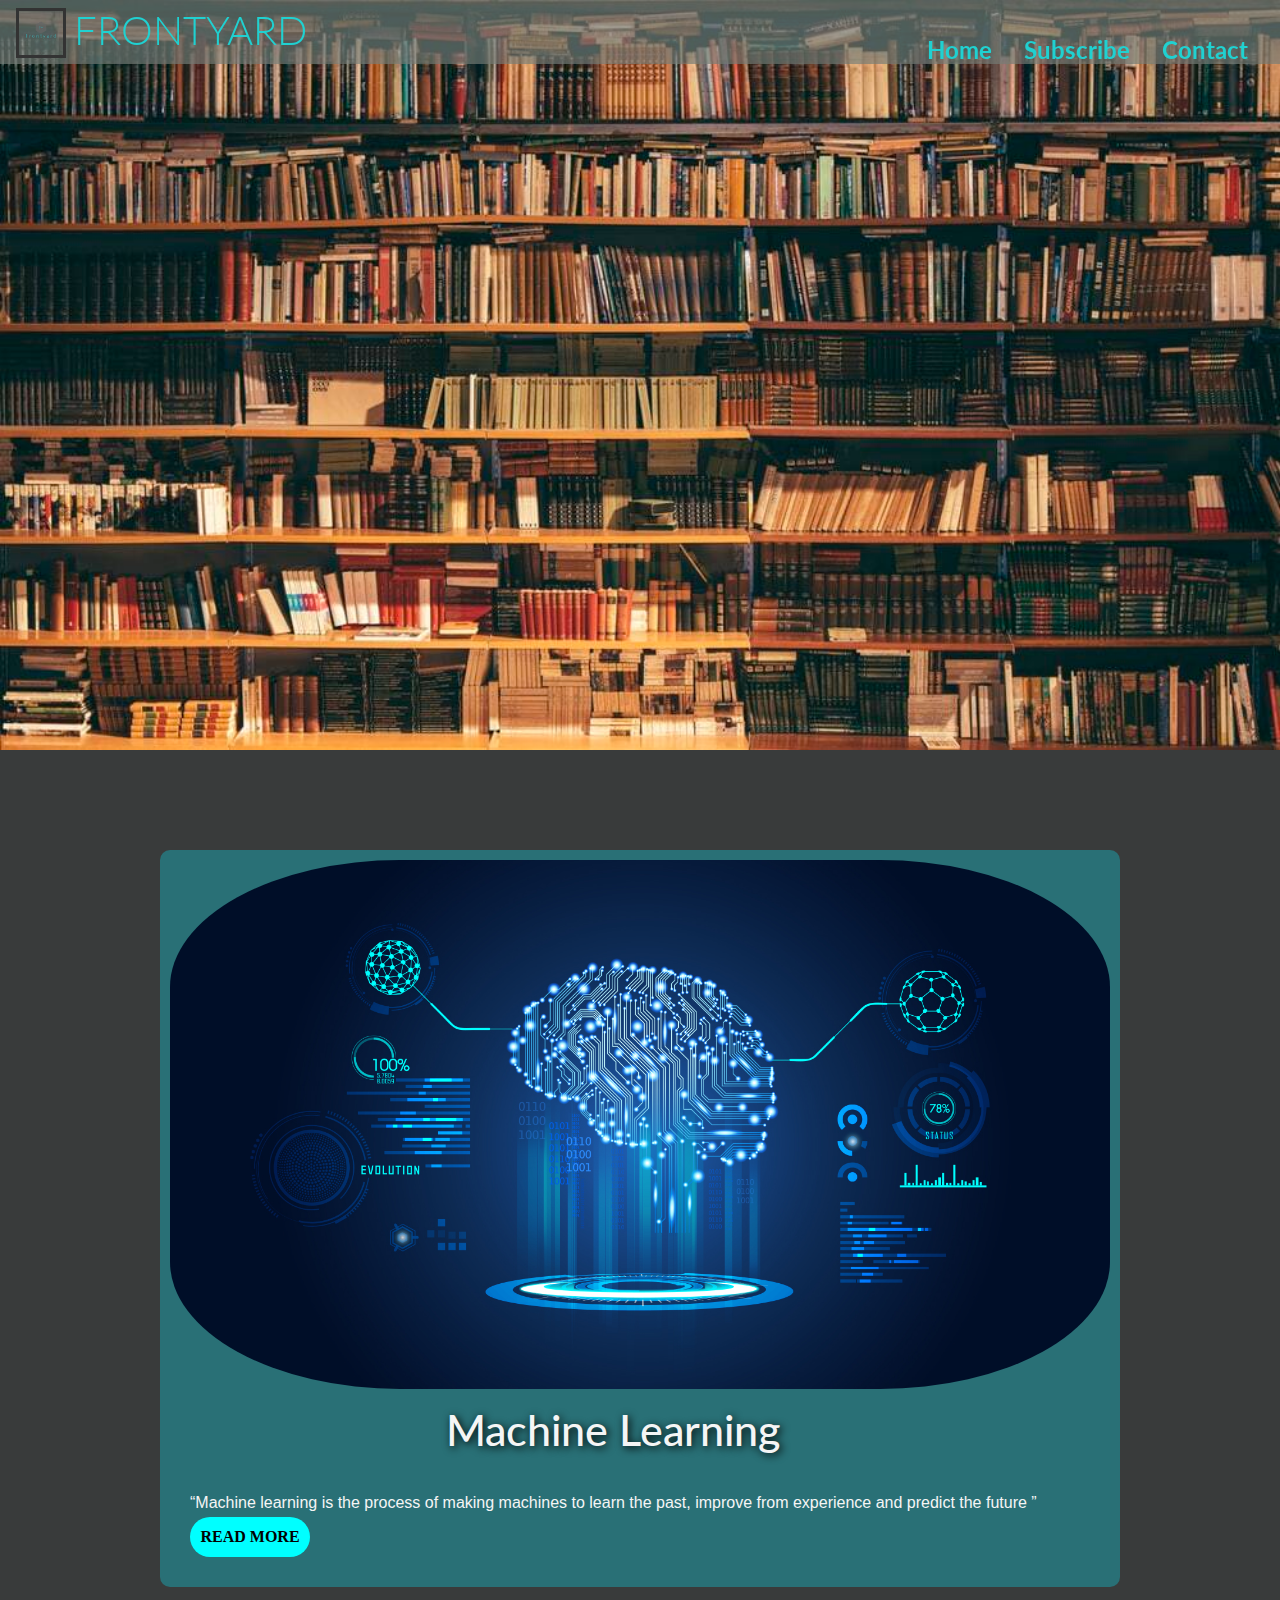
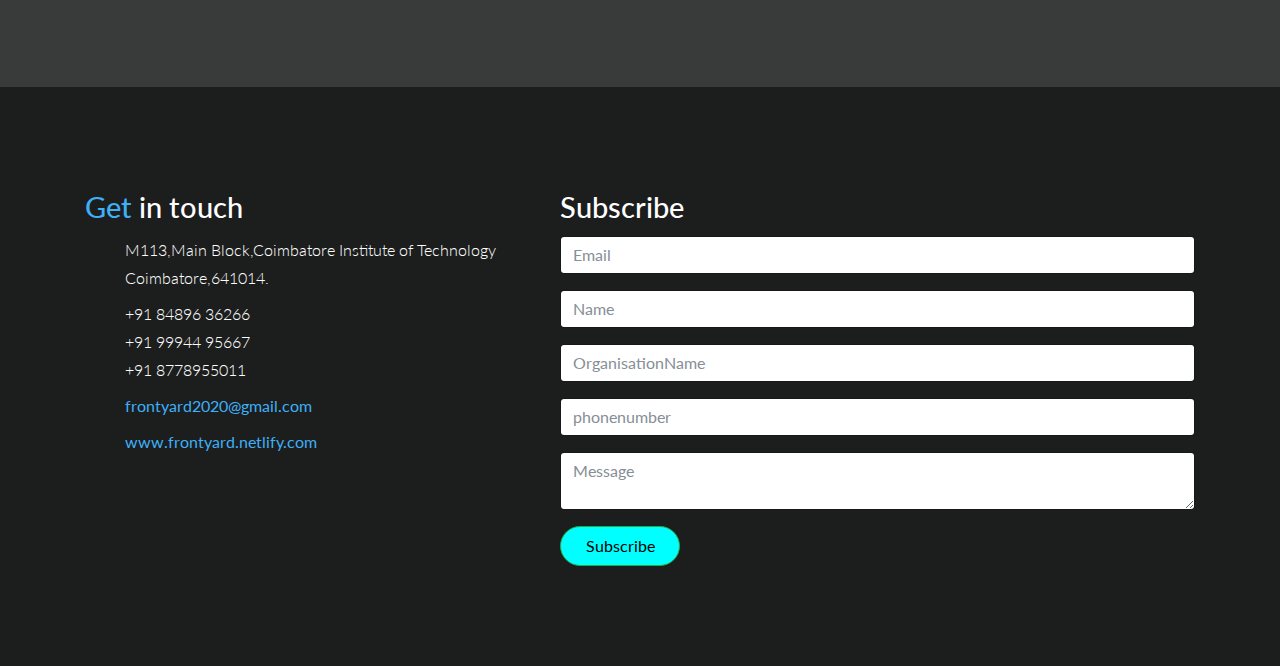
<file: blog.html>
<!DOCTYPE html>
<html lang="en">

<head>
    <meta charset="UTF-8">
    <meta name="viewport" content="width=device-width, initial-scale=1.0">
    <title>Frontyard blog</title>
    <link href="css/bootstrap.min.css" rel="stylesheet" media="screen">
    <link href="css/css-index.css" rel="stylesheet" media="screen">
    <link rel="stylesheet" href="http://fonts.googleapis.com/css?family=Lato:100,300,400,700,900,100italic,300italic,400italic,700italic,900italic" />
    <link rel="stylesheet" href="css/blogstyle.css">
</head>

<body>
    <nav class="navbar">
        <div class="brand-title">
            <img src="images/logo2.png">
            <p>FRONTYARD</p>
        </div>
        <div class="navbar-links">
            <ul>
                <li><a href="https://frontyard.netlify.app/">Home</a></li>
                <li><a href="#contact">Subscribe</a></li>
                <li><a href="#contact">Contact</a></li>
            </ul>
        </div>
    </nav>
    <div class="container1">
        <img src="images/lib.jpg" width="100%" alt="cover image">
    </div>
    <div class="wrapper">
        <div class="blog-container" style="background-color: #297076;">
            <div class="blog-img">
                <img src="images/ml-cover.jpg" width="100%" height="40%" alt="cover image">
            </div>
            <div class="blog-description">
                <div class="blog-title">
                    <h2>Machine Learning</h2>
                </div>
                <div class="blog-text">
                    <p>“Machine learning is the process of making machines to learn the past, improve from experience and predict the future ”
                        <div class="button">
                            <a href="mlBlog.html">Read more</a>
                        </div>
                    </p>
                </div>
            </div>
        </div>
        <!-- <div class="blog-container" style="background-color:#d8d83d;animation-name: moveleft;">
            <div class="blog-img">
                <img src="images/lib.jpg" width="100%" height="40%" alt="cover image">
            </div>
            <div class="blog-description">
                <div class="blog-title">
                    <h2>Blog1</h2>
                </div>
                <div class="blog-text">
                    <p>Lorem ipsum dolor sit amet, consectetur adipisicing elit. Perferendis, veritatis obcaecati iusto
                        eos labore tempore odit consequatur enim maiores itaque suscipit sunt nisi. Perferendis,
                        corporis nostrum magni asperiores est amet.
                        <div class="button">
                            <a href="#">Read more</a>
                        </div>
                    </p>
                </div>
            </div>
        </div>
        <div class="blog-container" style="background-color:  #e24747;">
            <div class="blog-img">
                <img src="images/lib.jpg" width="100%" height="40%" alt="cover image">
            </div>
            <div class="blog-description">
                <div class="blog-title">
                    <h2>Blog1</h2>
                </div>
                <div class="blog-text">
                    <p>Lorem ipsum dolor sit amet, consectetur adipisicing elit. Perferendis, veritatis obcaecati iusto
                        eos labore tempore odit consequatur enim maiores itaque suscipit sunt nisi. Perferendis,
                        corporis nostrum magni asperiores est amet.
                        <div class="button">
                            <a href="#">Read more</a>
                        </div>
                    </p>
                </div>
            </div>
        </div> -->
    </div>
    <div id="contact">
		<div class="contact fullscreen parallax">
			<div class="overlay">
				<div class="container">
					<div class="row">
						<div class="contact-row">

							<!-- /.address and contact -->
	                           <div class="col-lg-5 contact-left wow fadeInUp">
								<h2><span class="highlight">Get</span> in touch</h2>
								<ul class="ul-address">
									<li><i class="pe-7s-map-marker"></i>M113,Main Block,Coimbatore Institute of Technology</br>
										Coimbatore,641014.
									</li>
									<li><i class="pe-7s-phone"></i>+91 84896 36266<br>
										+91 99944 95667<br>
										+91 8778955011
									</li>
									<li><i class="pe-7s-mail"></i><a href="frontyard2020@gmail.com">frontyard2020@gmail.com</a></li>
									<li><i class="pe-7s-look"></i><a href="www.frontyard.netlify.com">www.frontyard.netlify.com</a></li>
								</ul>

							</div>

							<!-- /.contact form -->
							<div id="mc_embed_signup" class="col-lg-7 contact-right">
<form action="https://netlify.us19.list-manage.com/subscribe/post?u=9617ca5360cc7774ba7e6fcfa&amp;id=fc52a45f38" method="post" id="mc-embedded-subscribe-form" name="mc-embedded-subscribe-form" class="validate form-horizontal" target="_blank" novalidate>
    <div id="mc_embed_signup_scroll">
	<h2>Subscribe</h2>

<div class="form-group">
	<input type="email" value="" name="EMAIL" class="required email form-control wow fadeInUp" id="mce-EMAIL" placeholder="Email">
</div>
<div class="form-group">
	
	<input type="text" value="" name="YNAME" class="required form-control wow fadeInUp" id="mce-YNAME" placeholder="Name">
</div>
<div class="form-group">
	
	<input type="text" value="" name="ONAME" class="required form-control wow fadeInUp" id="mce-ONAME" placeholder="OrganisationName"/>
</div>
<div class="form-group">
	
	<input type="text" name="PHONE" class="form-control wow fadeInUp" value="" id="mce-PHONE" placeholder="phonenumber"/>
</div>
<div class="form-group">
	
	<textarea value="" name="MSG" class="form-control input-message wow fadeInUp" id="mce-MSG" placeholder="Message"></textarea>
</div>
	<div id="mce-responses" class="clear">
		<div class="response" id="mce-error-response" style="display:none"></div>
		<div class="response" id="mce-success-response" style="display:none"></div>
	</div>    <!-- real people should not fill this in and expect good things - do not remove this or risk form bot signups-->
    <div style="position: absolute; left: -5000px;" aria-hidden="true"><input type="text" name="b_9617ca5360cc7774ba7e6fcfa_fc52a45f38" tabindex="-1" value=""></div>
    <div class="clear"><input type="submit" value="Subscribe" name="subscribe" id="mc-embedded-subscribe" class="button btn btn-success wow fadeInUp"></div>
    </div>
</form>
</div>
</body>

</html>
</file>
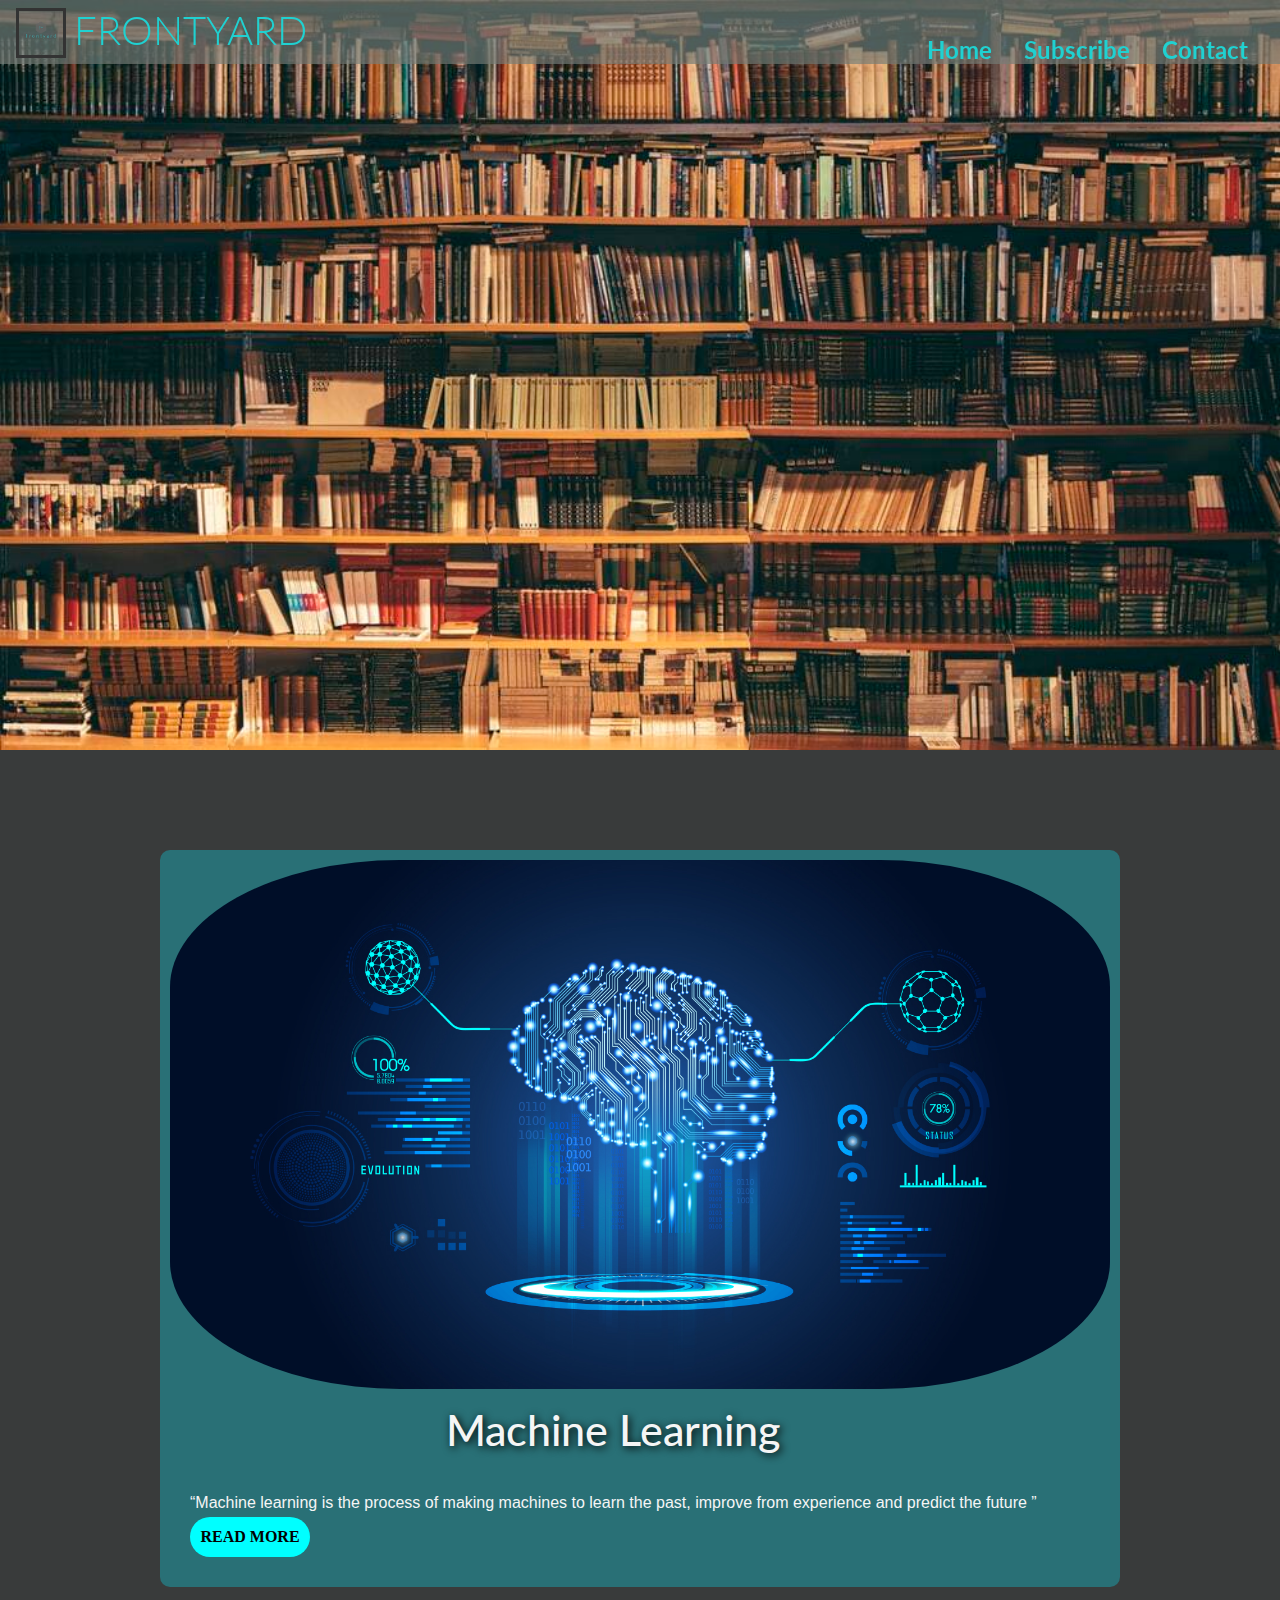
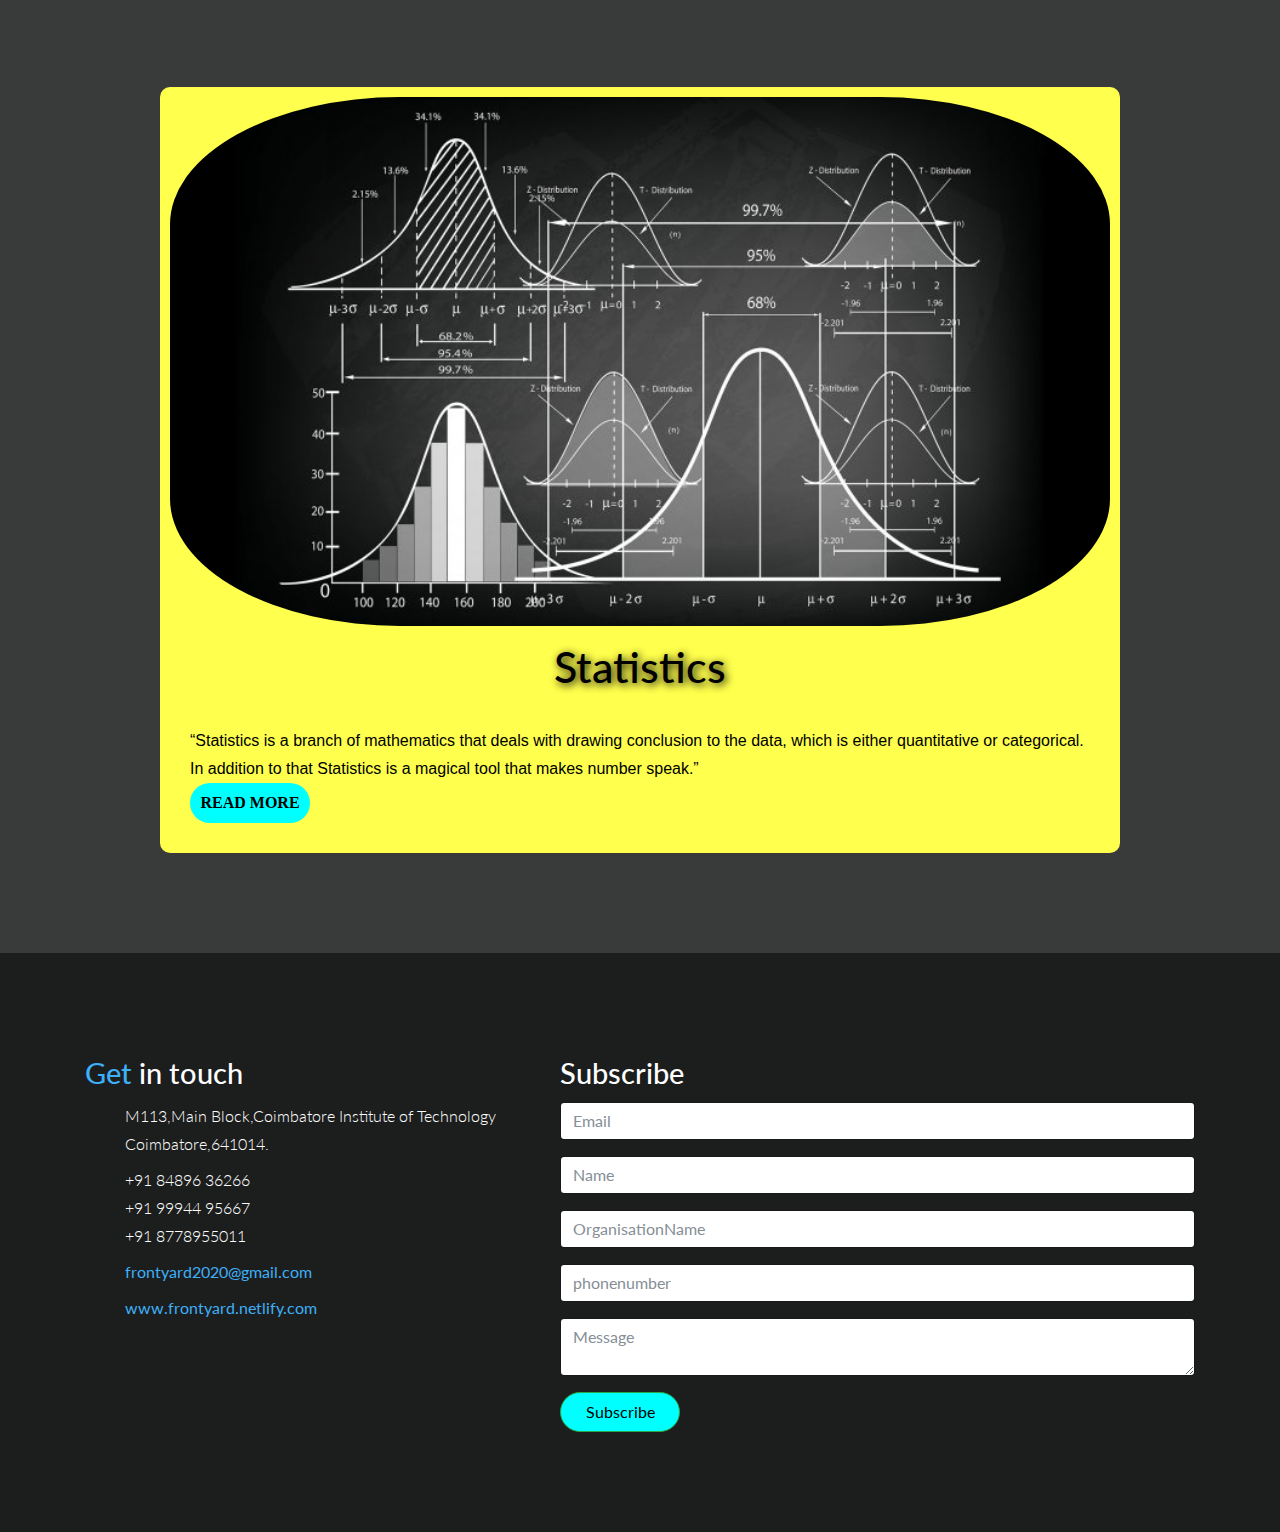
<file: blogHome.html>
<!DOCTYPE html>
<html lang="en">

<head>
    <meta charset="UTF-8">
    <meta name="viewport" content="width=device-width, initial-scale=1.0">
    <title>Frontyard blog</title>
    <link href="css/bootstrap.min.css" rel="stylesheet" media="screen">
    <link href="css/css-index.css" rel="stylesheet" media="screen">
    <link rel="stylesheet"
        href="http://fonts.googleapis.com/css?family=Lato:100,300,400,700,900,100italic,300italic,400italic,700italic,900italic" />
    <link rel="stylesheet" href="css/blogstyle.css">
    <script src="https://code.jquery.com/jquery-3.4.1.min.js"></script>
    <script>
        function toggle(){
            var toggleNav =document.querySelector("body > nav > div.navbar-links")
            toggleNav.classList.toggle("navbar-links-disappear")
        }
    </script>
</head>

<body>
    <nav class="navbar">
        <div class="brand-title">
            <img src="images/logo2.png">
            <p>FRONTYARD</p>
        </div>
        <div class="toggleNav" onclick="toggle()">
            <div class="buttonLine"></div>
            <div class="buttonLine"></div>
            <div class="buttonLine"></div>
        </div>
        <div class="navbar-links">
            <ul>
                <li><a href="https://frontyard.netlify.app/">Home</a></li>
                <li><a href="#contact">Subscribe</a></li>
                <li><a href="#contact">Contact</a></li>
            </ul>
        </div>
    </nav>
    <div class="container1">
        <img src="images/lib.jpg" width="100%" alt="cover image">
    </div>
    <div class="wrapper">
        <div class="blog-container blog1">
            <div class="blog-img">
                <img src="images/ml-cover.jpg" width="100%" height="40%" alt="cover image">
            </div>
            <div class="blog-description">
                <div class="blog-title">
                    <h2>Machine Learning</h2>
                </div>
                <div class="blog-text">
                    <p>“Machine learning is the process of making machines to learn the past, improve from experience
                        and predict the future ”
                        <div class="button">
                            <a href="mlBlog.html">Read more</a>
                        </div>
                    </p>
                </div>
            </div>
        </div>
        <div class="blog-container blog2">
            <div class="blog-img">
                <img src="images/statistics-cover.jpg" width="100%" height="40%" alt="cover image">
            </div>
            <div class="blog-description">
                <div class="blog-title">
                    <h2>Statistics</h2>
                </div>
                <div class="blog-text">
                    <p>“Statistics is a branch of mathematics that deals with drawing conclusion to the data, which is either
                        quantitative or categorical. In addition to that Statistics is a magical tool that makes number speak.”
                        <div class="button">
                            <a href="statisticsBlog.html">Read more</a>
                        </div>
                    </p>
                </div>
            </div>
        </div>
        <!-- <div class="blog-container" style="background-color:  #e24747;">
            <div class="blog-img">
                <img src="images/lib.jpg" width="100%" height="40%" alt="cover image">
            </div>
            <div class="blog-description">
                <div class="blog-title">
                    <h2>Blog1</h2>
                </div>
                <div class="blog-text">
                    <p>Lorem ipsum dolor sit amet, consectetur adipisicing elit. Perferendis, veritatis obcaecati iusto
                        eos labore tempore odit consequatur enim maiores itaque suscipit sunt nisi. Perferendis,
                        corporis nostrum magni asperiores est amet.
                        <div class="button">
                            <a href="#">Read more</a>
                        </div>
                    </p>
                </div>
            </div>
        </div> -->
    </div>
    <div id="contact">
        <div class="contact fullscreen parallax">
            <div class="overlay">
                <div class="container">
                    <div class="row">
                        <div class="contact-row">

                            <!-- /.address and contact -->
                            <div class="col-lg-5 contact-left wow fadeInUp">
                                <h2><span class="highlight">Get</span> in touch</h2>
                                <ul class="ul-address">
                                    <li><i class="pe-7s-map-marker"></i>M113,Main Block,Coimbatore Institute of
                                        Technology<br>
                                        Coimbatore,641014.
                                    </li>
                                    <li><i class="pe-7s-phone"></i>+91 84896 36266<br>
                                        +91 99944 95667<br>
                                        +91 8778955011
                                    </li>
                                    <li><i class="pe-7s-mail"></i><a
                                            href="frontyard2020@gmail.com">frontyard2020@gmail.com</a></li>
                                    <li><i class="pe-7s-look"></i><a
                                            href="www.frontyard.netlify.com">www.frontyard.netlify.com</a></li>
                                </ul>

                            </div>

                            <!-- /.contact form -->
                            <div id="mc_embed_signup" class="col-lg-7 contact-right">
                                <form
                                    action="https://netlify.us19.list-manage.com/subscribe/post?u=9617ca5360cc7774ba7e6fcfa&amp;id=fc52a45f38"
                                    method="post" id="mc-embedded-subscribe-form" name="mc-embedded-subscribe-form"
                                    class="validate form-horizontal" target="_blank" novalidate>
                                    <div id="mc_embed_signup_scroll">
                                        <h2>Subscribe</h2>

                                        <div class="form-group">
                                            <input type="email" value="" name="EMAIL"
                                                class="required email form-control wow fadeInUp" id="mce-EMAIL"
                                                placeholder="Email">
                                        </div>
                                        <div class="form-group">

                                            <input type="text" value="" name="YNAME"
                                                class="required form-control wow fadeInUp" id="mce-YNAME"
                                                placeholder="Name">
                                        </div>
                                        <div class="form-group">

                                            <input type="text" value="" name="ONAME"
                                                class="required form-control wow fadeInUp" id="mce-ONAME"
                                                placeholder="OrganisationName" />
                                        </div>
                                        <div class="form-group">

                                            <input type="text" name="PHONE" class="form-control wow fadeInUp" value=""
                                                id="mce-PHONE" placeholder="phonenumber" />
                                        </div>
                                        <div class="form-group">

                                            <textarea value="" name="MSG"
                                                class="form-control input-message wow fadeInUp" id="mce-MSG"
                                                placeholder="Message"></textarea>
                                        </div>
                                        <div id="mce-responses" class="clear">
                                            <div class="response" id="mce-error-response" style="display:none"></div>
                                            <div class="response" id="mce-success-response" style="display:none"></div>
                                        </div>
                                        <!-- real people should not fill this in and expect good things - do not remove this or risk form bot signups-->
                                        <div style="position: absolute; left: -5000px;" aria-hidden="true"><input
                                                type="text" name="b_9617ca5360cc7774ba7e6fcfa_fc52a45f38" tabindex="-1"
                                                value=""></div>
                                        <div class="clear"><input type="submit" value="Subscribe" name="subscribe"
                                                id="mc-embedded-subscribe" class="button btn btn-success wow fadeInUp">
                                        </div>
                                    </div>
                                </form>
                            </div>
</body>

</html>
</file>
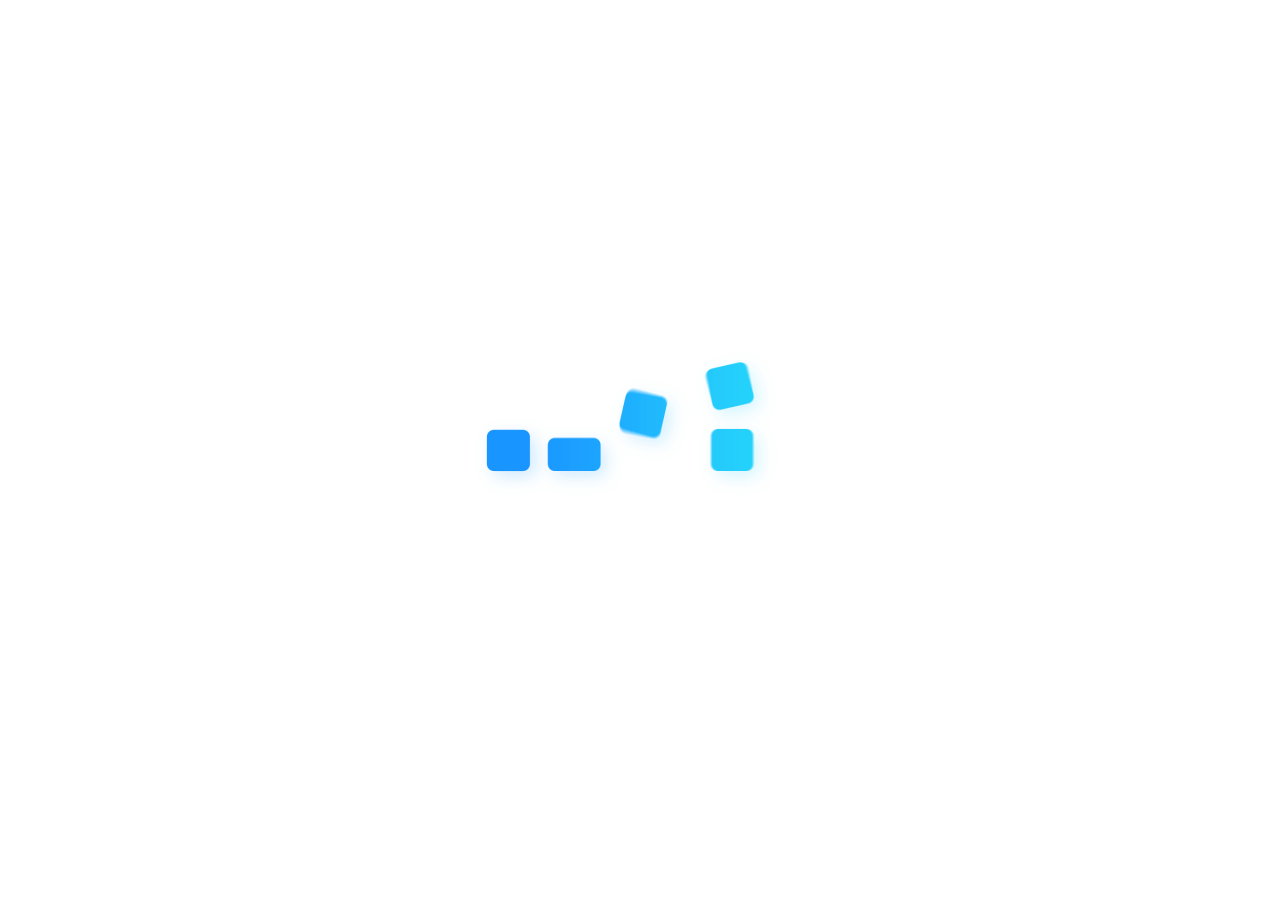
<file: contactthanks.html>
<!DOCTYPE html>
<html>
    <head>

        <!-- /.website title -->
        <title>Thank You</title>
        <meta name="viewport" content="width=device-width, initial-scale=1, maximum-scale=1, user-scalable=no">

        <!-- CSS Files -->
        <link href="css/bootstrap.min.css" rel="stylesheet" media="screen">
        <link href="css/font-awesome.min.css" rel="stylesheet">
        <link href="fonts/icon-7-stroke/css/pe-icon-7-stroke.css" rel="stylesheet">


        <!-- Colors -->
        <link href="css/css-index.css" rel="stylesheet" media="screen">
        <!-- <link href="css/css-index-green.css" rel="stylesheet" media="screen"> -->
        <!-- <link href="css/css-index-purple.css" rel="stylesheet" media="screen"> -->
        <!-- <link href="css/css-index-red.css" rel="stylesheet" media="screen"> -->
        <!-- <link href="css/css-index-orange.css" rel="stylesheet" media="screen"> -->
        <!-- <link href="css/css-index-yellow.css" rel="stylesheet" media="screen"> -->

        <!-- Google Fonts -->
        <link rel="stylesheet" href="http://fonts.googleapis.com/css?family=Lato:100,300,400,700,900,100italic,300italic,400italic,700italic,900italic" />

    </head>

    <body>

        <!-- /.preloader -->
        <div id="preloader"></div>
        <div id="top"></div>

        <!-- /.parallax full screen background image -->
        <div class="fullscreen landing parallax" style="background-image:url('images/HNCK3991.jpg');" data-img-width="2000" data-img-height="1333" data-diff="100">

            <div class="overlay">
                <div class="container">
                    <div class="col-md-10 col-md-offset-1 text-center">

                        <!-- /.logo -->
                        <div class="logo wow fadeInDown" style="margin-top: 50px"> <a href=""><img src="images/logo.png" alt="logo"></a></div>

                        <!-- /.main title -->
                        <h2 class="wow fadeInUp" style="margin-bottom: 50px">
                            Thank You!
                        </h2>

                    </div>
                </div> 
            </div> 
        </div>



        <div id="thanks">
            <div class="container">
                <div class="row">

                    <div class="col-md-8 col-md-offset-2 text-center">
                        <i class="pe-7s-mail" style="font-size: 70px"></i>
                        <p>Good marketing makes the company look smart. <a href="#">Great marketing</a> makes the customer feel smart, - Joe Chernov. Never doubt a small group of thoughtful, committed people can change the world. Indeed, it is the only thing that ever has, - Margaret Mead. The best way to predict the future is to create it, - Peter Drucker.
                        </p>

                        <div class="btn-section"><a href="#feature" class="btn-default">Learn More</a></div>

                    </div>
                </div>			  
            </div>
        </div>


        <!-- /.footer -->
        <footer id="footer">
            <div class="container">
                <div class="col-sm-4 col-sm-offset-4">
                    <div class="text-center wow fadeInUp">Copyright Backyard 2015  <a href="https://bootstrapthemes.co" target="_blank">https://bootstrapthemes.co</a></div>
                    <a href="#" class="scrollToTop"><i class="pe-7s-up-arrow pe-va"></i></a>
                </div>	
            </div>	
        </footer>

        <!-- /.javascript files -->
        <script src="js/jquery.js"></script>
        <script src="js/popper.min.js"></script>
        <script src="js/bootstrap.min.js"></script>
        <script src="js/custom.js"></script>
        <script src="js/wow.min.js"></script>
        <script>
            new WOW().init();
        </script>
    </body>
</html>
</file>
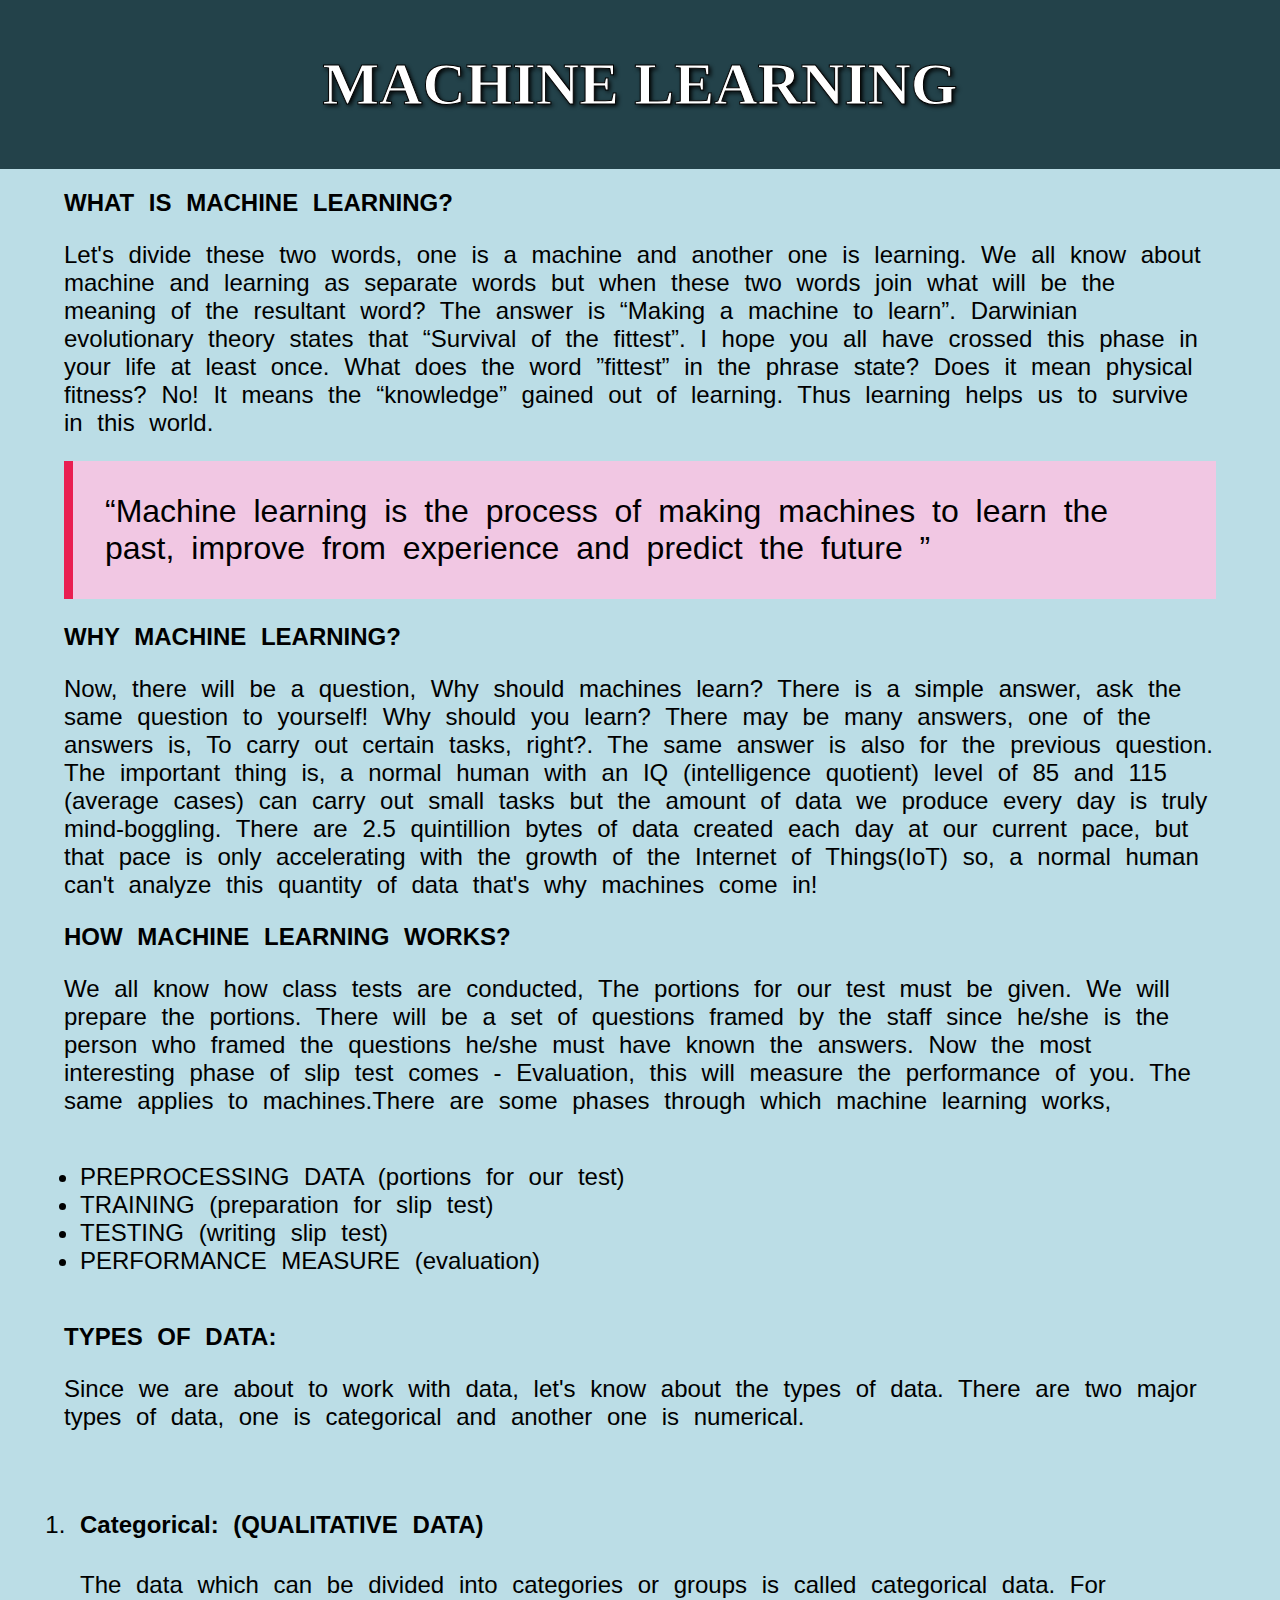
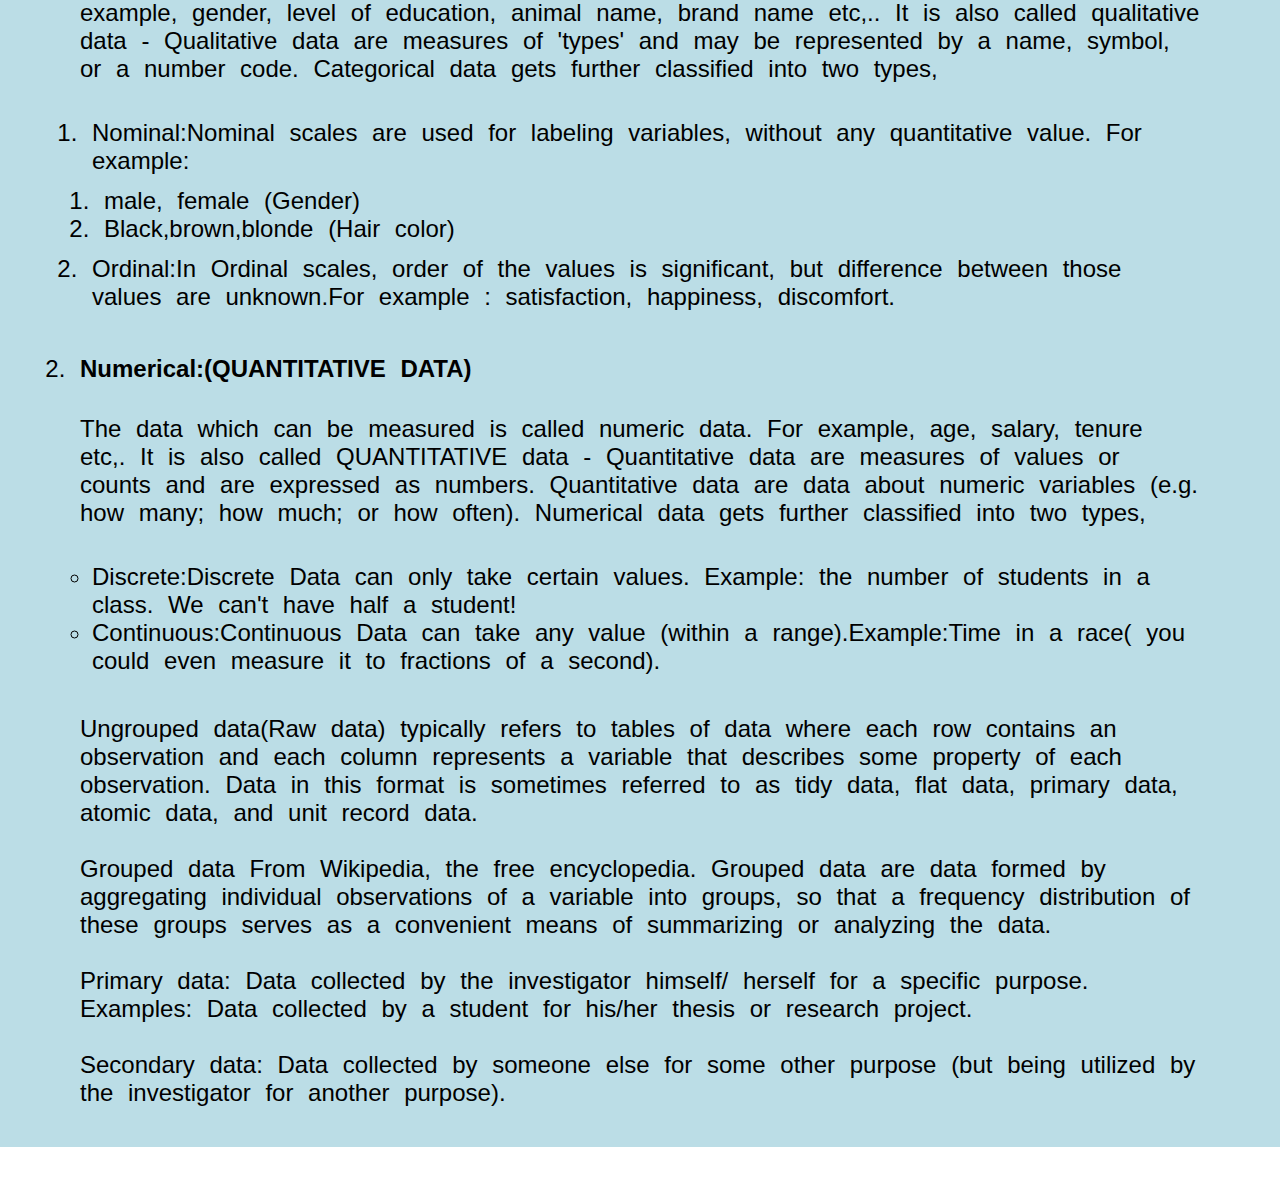
<file: mlBlog.html>
<!DOCTYPE html>
<html lang="en">

<head>
    <meta charset="UTF-8">
    <meta name="viewport" content="width=device-width, initial-scale=1.0">
    <title>Machine Learning</title>
    <link rel="stylesheet" href="css/blogPageStyle.css">
</head>

<body>

    <div class="content-wrapper ">
        <div class="container container-blue">
            <div class="intro-content">
                <h1>Machine Learning</h1>
            </div>
        </div>
    
    
        <div class="content">
            <h2>WHAT IS MACHINE LEARNING?</h2>
            <p>
                Let's divide these two words, one is a machine and another one is learning. We all know about machine and
                learning as separate words but when these two words join what will be the meaning of the resultant word? The
                answer is “Making a <b>machine</b> to <b>learn</b>”. Darwinian evolutionary theory states that <b>“Survival
                    of the fittest”</b>.
                I hope you all have crossed this phase in your life at least once. What does the word ”fittest” in the
                phrase state? Does it mean physical fitness? No! It means the “knowledge” gained out of learning. Thus
                learning helps us to survive in this world.
                <blockquote>
                    “Machine learning is the process of making machines to learn the past, improve from experience and
                    predict
                    the future ”
                </blockquote>
            </p>
    
            <h2>WHY MACHINE LEARNING?</h2>
            <p>
                Now, there will be a question, <b>Why should machines learn?</b> There is a simple answer, ask the same
                question to
                yourself! Why should you learn? There may be many answers, one of the answers is, To carry out certain
                tasks, right?. The same answer is also for the previous question. The important thing is, a normal human
                with an IQ (intelligence quotient) level of 85 and 115 (average cases) can carry out small tasks but the
                <b>amount of data</b> we <b>produce every day</b> is truly mind-boggling. There are 2.5 quintillion bytes of
                <b>data</b> created
                <b>each day</b> at our current pace, but that pace is only accelerating with the growth of the <b>
                    Internet of Things(IoT)
                </b> so, a normal human can't analyze this quantity of data that's why machines come in!
            </p>
            <h2>HOW MACHINE LEARNING WORKS?</h2>
            <p> We all know how class tests are conducted, The portions for our test must be given. We will prepare the
                portions. There will be a set of questions framed by the staff since he/she is the person who framed the
                questions he/she must have known the answers. Now the most interesting phase of slip test comes -
                Evaluation, this will measure the performance of you.
                The same applies to machines.There are some phases through which machine learning works,
                <ul>
                    <li>PREPROCESSING DATA (portions for our test)</li>
                    <li>TRAINING (preparation for slip test)</li>
                    <li>TESTING (writing slip test)</li>
                    <li>PERFORMANCE MEASURE (evaluation)</li>
                </ul>
            </p>
            <h2>TYPES OF DATA:</h2>
            <p>
                Since we are about to work with data, let's know about the types of data. There are two major types of data,
                one
                is categorical and another one is numerical.
                <ol>
                    <li>
                        <h4>
                            Categorical: (QUALITATIVE DATA)
                        </h4>
                        <p>
                            The data which can be divided into categories or groups is called categorical data. For example,
                            gender, level
                            of education, animal name, brand name etc,..
                            It is also called qualitative data -
                            Qualitative data are measures of 'types' and may be represented by a name, symbol, or a number code.
                            Categorical data gets further classified into two types,
                            <ol>
                                <li>Nominal:Nominal scales are used for labeling variables, without any quantitative value.
                                    For example:
                                    <ol>
                                        <li>male, female (Gender)</li>
                                        <li>Black,brown,blonde (Hair color)</li>
                                    </ol>
        
                                </li>
                                <li>Ordinal:In Ordinal scales, order of the values is significant, but difference between those
                                    values
                                    are unknown.For example : satisfaction, happiness, discomfort.
                                </li>
                            </ol>
                        </p>
                    </li>
                    <li>
                        <h4>
                            Numerical:(QUANTITATIVE DATA)
                        </h4>
                        <p>The data which can be measured is called numeric data. For example, age, salary, tenure etc,. It
                            is also called
                            <b>QUANTITATIVE data</b> -
                            Quantitative data are measures of values or counts and are expressed as numbers. Quantitative
                            data are data
                            about numeric variables (e.g. how many; how much; or how often).
    
                            Numerical data gets further classified into two types,
                            <ul>
                                <li><b>Discrete</b>:Discrete Data can only take certain values. Example: the number of
                                    students in a class. We can't
                                    have half a student!</li>
                                <li><b>Continuous</b>:Continuous Data can take any value (within a range).Example:Time in a
                                    race( you could even
                                    measure it to fractions of a second).</li>
                            </ul>
    
                            <br>
    
                            <b>Ungrouped data(Raw data)</b> typically refers to tables of data where each row contains an
                            observation and each
                            column represents a variable that describes some property of each observation. Data in this
                            format is sometimes
                            referred to as tidy data, flat data, primary data, atomic data, and unit record data. <br><br>
    
                            <b>Grouped data</b> From Wikipedia, the free encyclopedia. Grouped data are data formed by
                            aggregating individual
                            observations of a variable into groups, so that a frequency distribution of these groups serves
                            as a convenient
                            means of summarizing or analyzing the data. <br><br>
    
                            <b>Primary data</b>: Data collected by the investigator himself/ herself for a specific purpose.
                            Examples: Data
                            collected by a student for his/her thesis or research project.
                            <br><br>
                            <b>Secondary data</b>: Data collected by someone else for some other purpose (but being utilized
                            by the investigator
                            for another purpose).
                        </p>
                    </li>
                </ol>
            </p>
            <!-- <div class="blog-navigator">
                <div class="btn btn-previous"></div>
                <div class="btn btn-next"></div>
            </div> -->
        </div>
    </div>

</body>

</html>
</file>
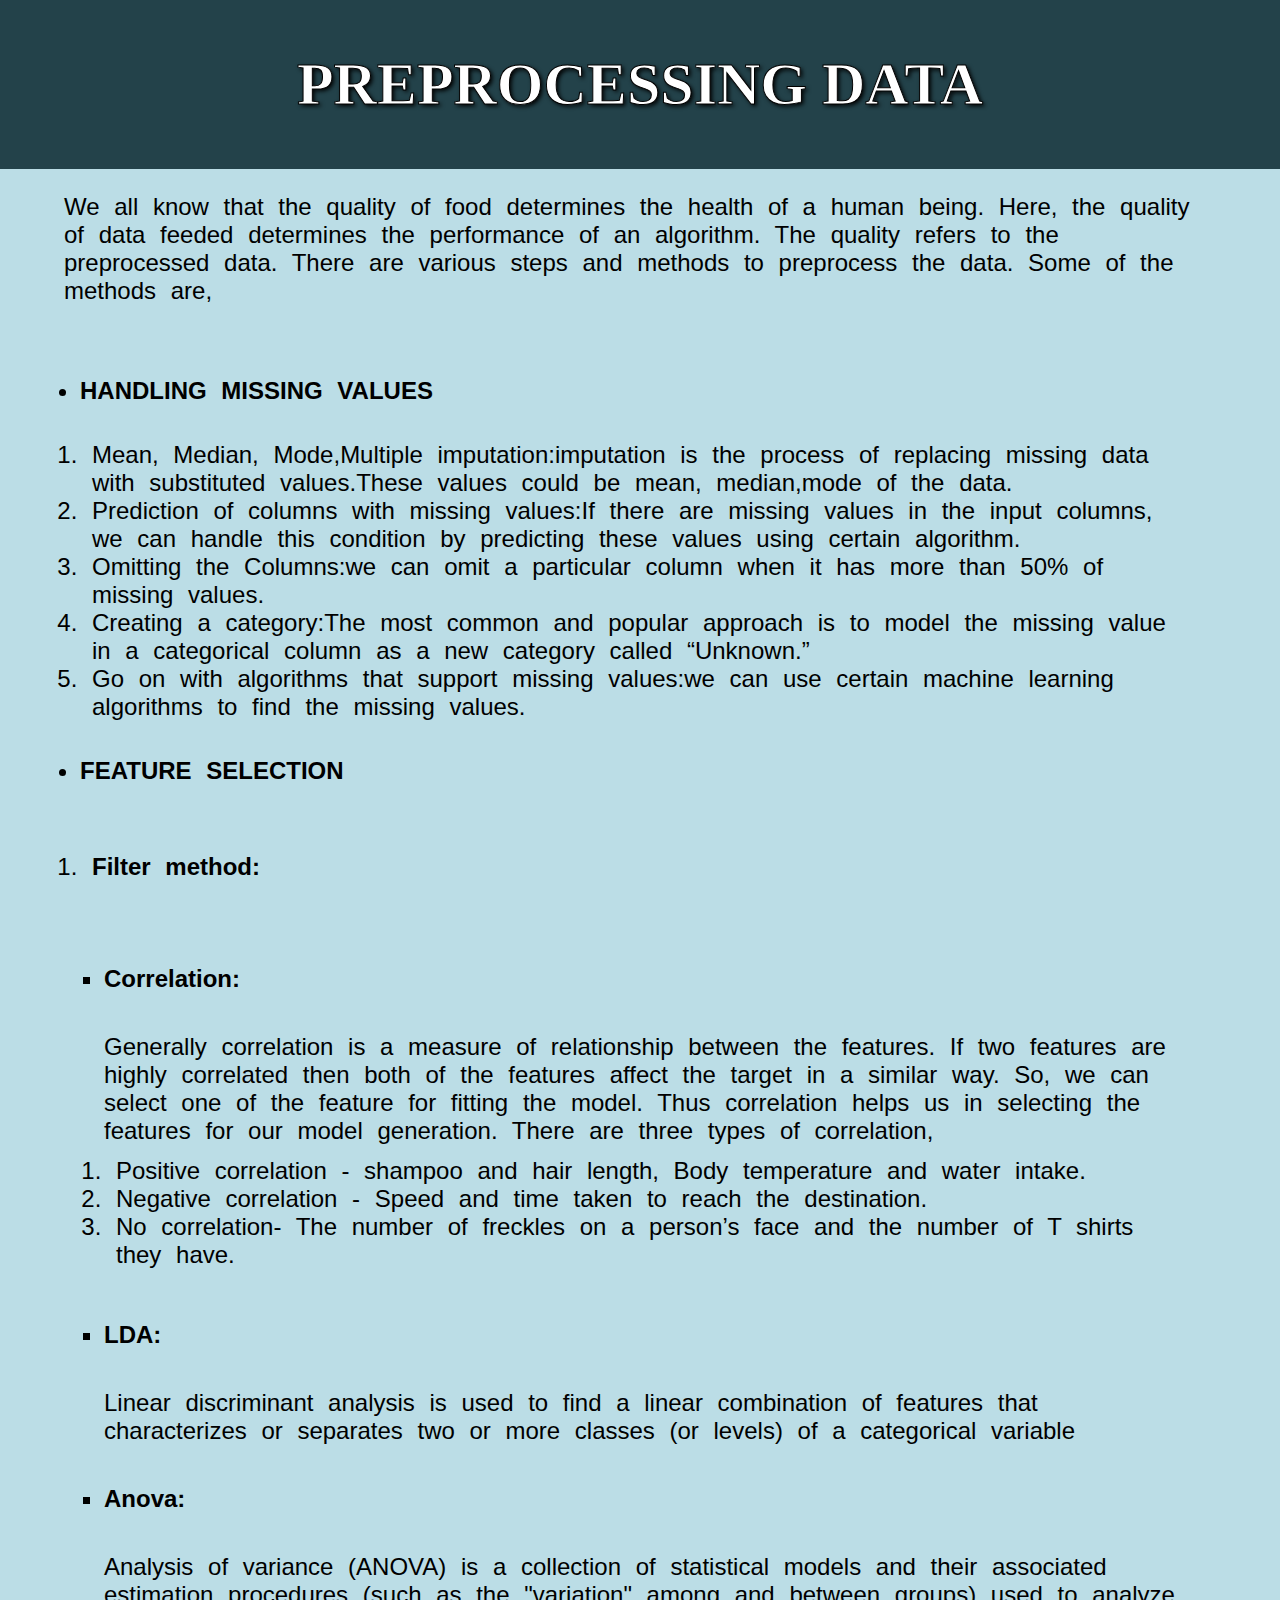
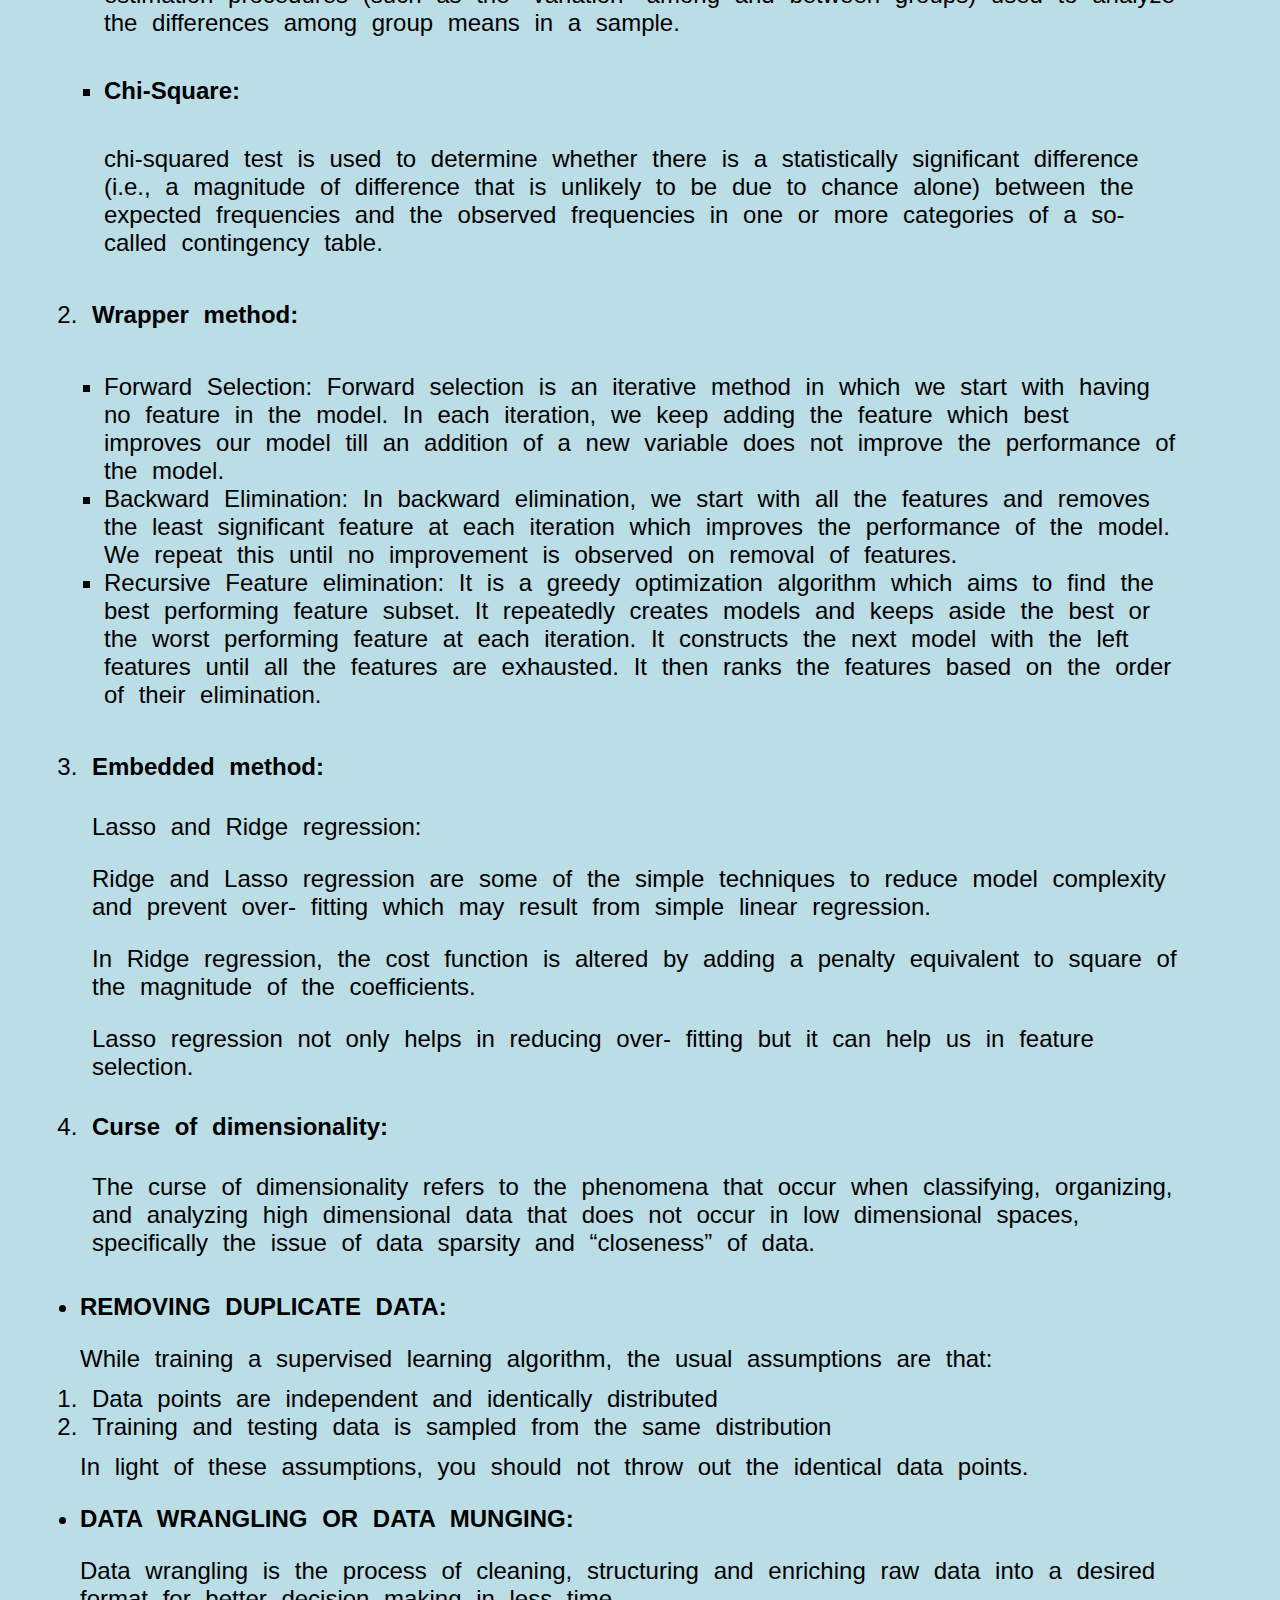
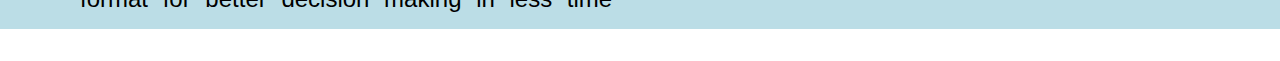
<file: preProcessingData.html>
<!DOCTYPE html>
<html lang="en">

<head>
    <meta charset="UTF-8">
    <meta name="viewport" content="width=device-width, initial-scale=1.0">
    <title>Preprocessing Data</title>
    <link rel="stylesheet" href="css/blogPageStyle.css">
</head>

<body>

    <div class="content-wrapper ">
        <div class="container container-blue">
            <div class="intro-content">
                <h1>PREPROCESSING DATA</h1>
            </div>
        </div>


        <div class="content">
            <p>
                <p>
                    We all know that the quality of food determines the health of a human being. Here, the quality of
                    data
                    feeded determines the performance of an algorithm.
                    The quality refers to the preprocessed data. There are various steps and methods to preprocess the
                    data.
                    Some of the methods are,
                </p>
                <ul>
                    <li>
                        <h3>
                            HANDLING MISSING VALUES
                        </h3>
                        <ol>
                            <li><b>Mean, Median, Mode,Multiple imputation:</b>imputation is the process of replacing
                                missing data with
                                substituted values.These values could be mean, median,mode of the data.</li>
                            <li><b>Prediction of columns with missing values:</b>If there are missing values in the
                                input columns, we
                                can handle this condition by predicting these values using certain algorithm.</li>
                            <li><b>Omitting the Columns:</b>we can omit a particular column when it has more than 50% of
                                missing
                                values.</li>
                            <li><b>Creating a category:</b>The most common and popular approach is to model the missing
                                value in a
                                categorical column as a new category called “Unknown.”</li>
                            <li><b>Go on with algorithms that support missing values:</b>we can use certain machine
                                learning algorithms
                                to find the missing values.</li>
                        </ol>
                    </li>
                    <li>
                        <h3>
                            FEATURE SELECTION
                        </h3>
                        <ol>
                            <li>
                                <h4>
                                    Filter method:
                                </h4>
                                <ul>
                                    <li>
                                        <h5>
                                            Correlation:
                                        </h5>
                                        Generally correlation is a measure of relationship between the features. If two
                                        features are highly correlated then both of the features affect the target in a
                                        similar way. So, we can select one of the feature for fitting the model. Thus
                                        correlation helps us in selecting the features for our model generation. There
                                        are three types of correlation,
                                        <ol>
                                            <li>Positive correlation - shampoo and hair length, Body temperature and
                                                water
                                                intake.</li>
                                            <li>Negative correlation - Speed and time taken to reach the destination.
                                            </li>
                                            <li> No correlation- The number of freckles on a person’s face and the
                                                number of T
                                                shirts
                                                they have.</li>
                                        </ol>


                                    </li>
                                    <li>
                                        <h5>
                                            LDA:
                                        </h5>
                                        Linear discriminant analysis is used to find a linear combination of features
                                        that characterizes or separates two or more classes (or levels) of a categorical
                                        variable
                                    </li>
                                    <li>
                                        <h5>
                                            Anova:
                                        </h5>
                                        Analysis of variance (ANOVA) is a collection of statistical models and their
                                        associated estimation procedures (such as the "variation" among and between
                                        groups) used to analyze the differences among group means in a sample.
                                    </li>
                                    <li>
                                        <h5>
                                            Chi-Square:
                                        </h5>
                                        chi-squared test is used to determine whether there is a statistically
                                        significant difference (i.e., a magnitude of difference that is unlikely to be
                                        due to chance alone) between the expected frequencies and the observed
                                        frequencies in one or more categories of a so-called contingency table.
                                    </li>
                                </ul>
                            </li>
                            <li>
                                <h4>
                                    Wrapper method:
                                </h4>
                                <ul>
                                    <li> Forward Selection:
                                        Forward selection is an iterative method in which we start with having no
                                        feature in the model. In each iteration, we keep adding the feature which best
                                        improves our model till an addition of a new variable does not improve the
                                        performance of the model.</li>
                                    <li>Backward Elimination:
                                        In backward elimination, we start with all the features and removes the least
                                        significant feature at each iteration which improves the performance of the
                                        model. We repeat this until no improvement is observed on removal of features.
                                    </li>
                                    <li>Recursive Feature elimination:
                                        It is a greedy optimization algorithm which aims to find the best performing
                                        feature subset. It repeatedly creates models and keeps aside the best or the
                                        worst performing feature at each iteration. It constructs the next model with
                                        the left features until all the features are exhausted. It then ranks the
                                        features based on the order of their elimination.
                                    </li>
                                </ul>
                            </li>
                            <li>
                                <h4>
                                    Embedded method:
                                </h4>
                                <b>Lasso and Ridge regression:</b>
                                <p>
                                    Ridge and Lasso regression are some of the simple techniques to reduce model
                                    complexity and prevent over- fitting which may result from simple linear regression.
                                </p>

                                <p>
                                    In Ridge regression, the cost function is altered by adding a penalty equivalent to
                                    square of the magnitude of the coefficients.
                                </p>

                                <p>
                                    Lasso regression not only helps in reducing over- fitting but it can help us in
                                    feature selection.
                                </p>
                            </li>
                            <li>
                                <h4>
                                    Curse of dimensionality:
                                </h4>
                                The curse of dimensionality refers to the phenomena that occur when classifying,
                                organizing, and
                                analyzing high dimensional data that does not occur in low dimensional spaces,
                                specifically the
                                issue of
                                data sparsity and “closeness” of data.
                            </li>
                        </ol>
                    </li>
                    <li>
                        <h3>
                            REMOVING DUPLICATE DATA:
                        </h3>
                        While training a supervised learning algorithm, the usual assumptions are that:
                        <ol>
                            <li>
                                Data points are independent and identically distributed
                            </li>
                            <li>
                                Training and testing data is sampled from the same distribution
                            </li>
                        </ol>
                        In light of these assumptions, you should not throw out the identical data points.
                    </li>
                    <li>
                        <h3>
                            DATA WRANGLING OR DATA MUNGING:
                        </h3>
                        Data wrangling is the process of cleaning, structuring and enriching raw data into a desired
                        format for
                        better decision making in less time
                    </li>
                </ul>
            </p>
            <!-- <div class="blog-navigator">
                <div class="btn btn-previous"></div>
                <div class="btn btn-next"></div>
            </div> -->
        </div>
    </div>

</body>

</html>
</file>
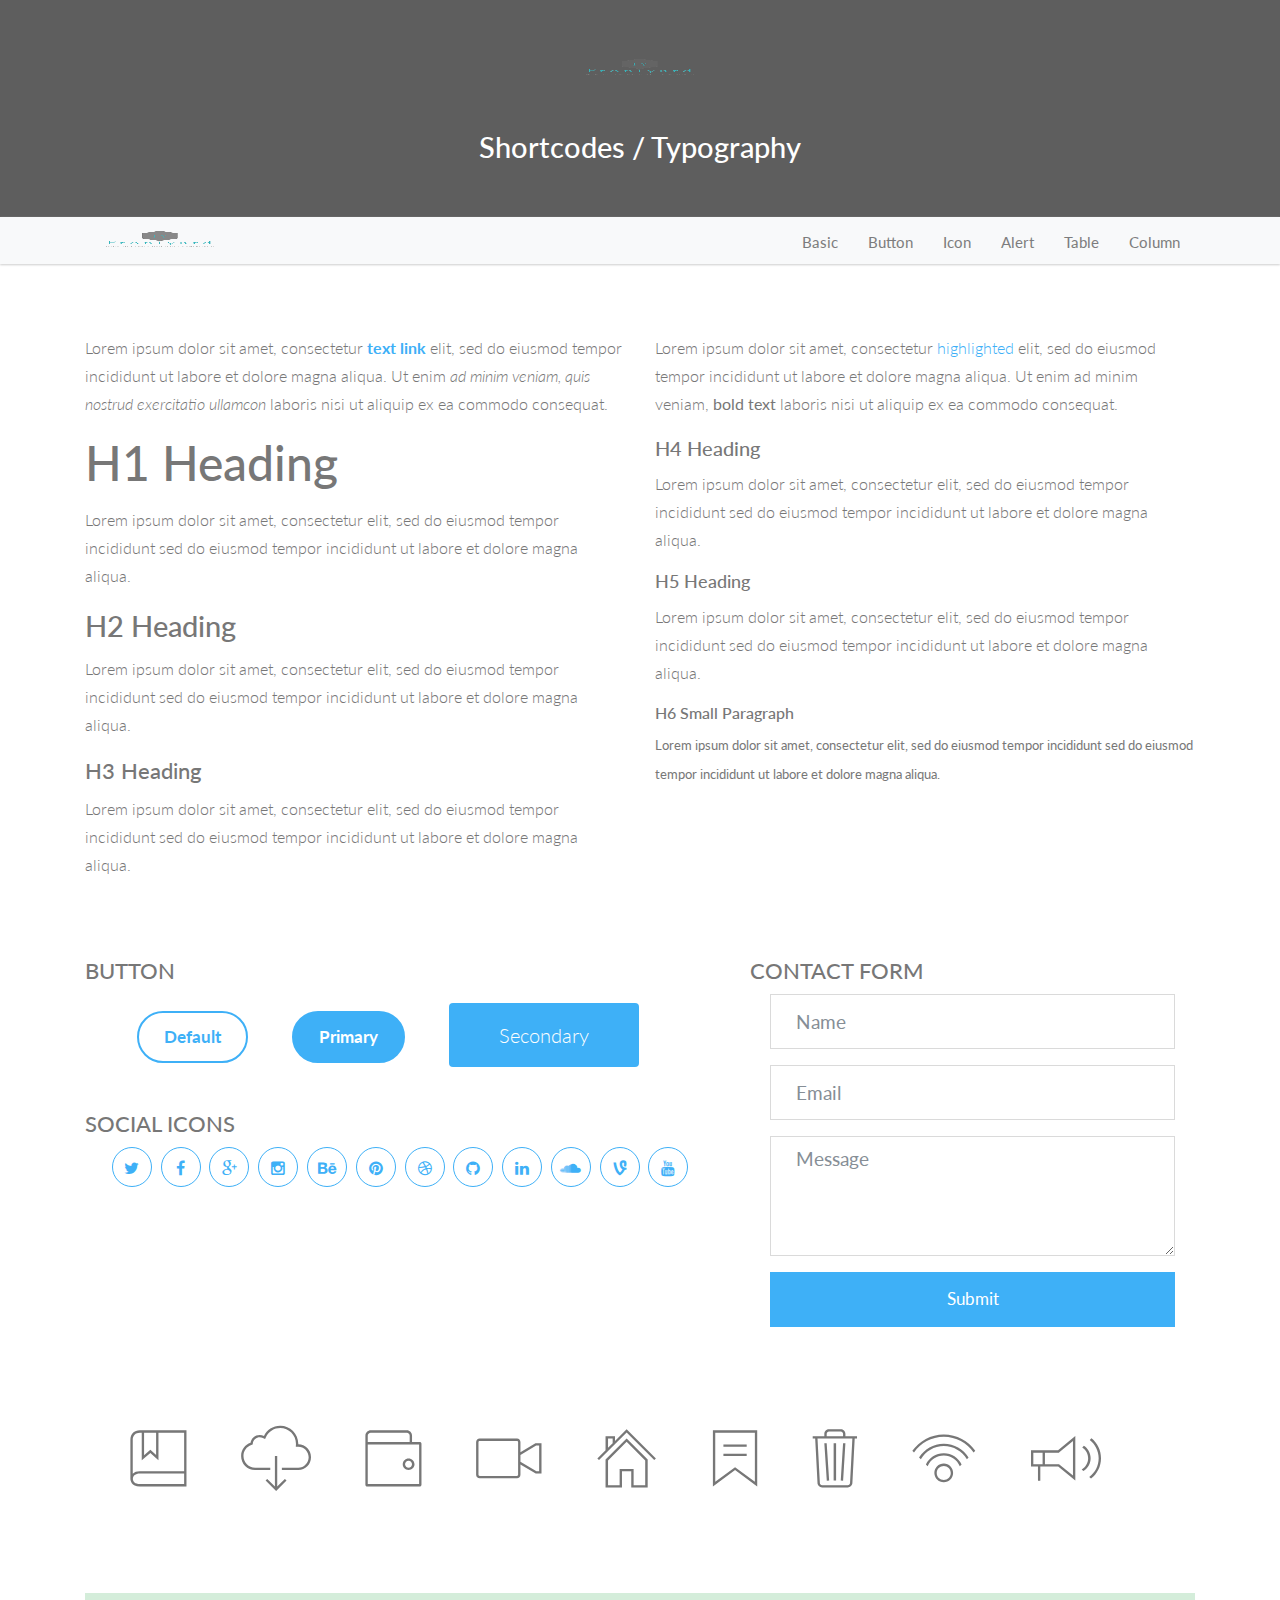
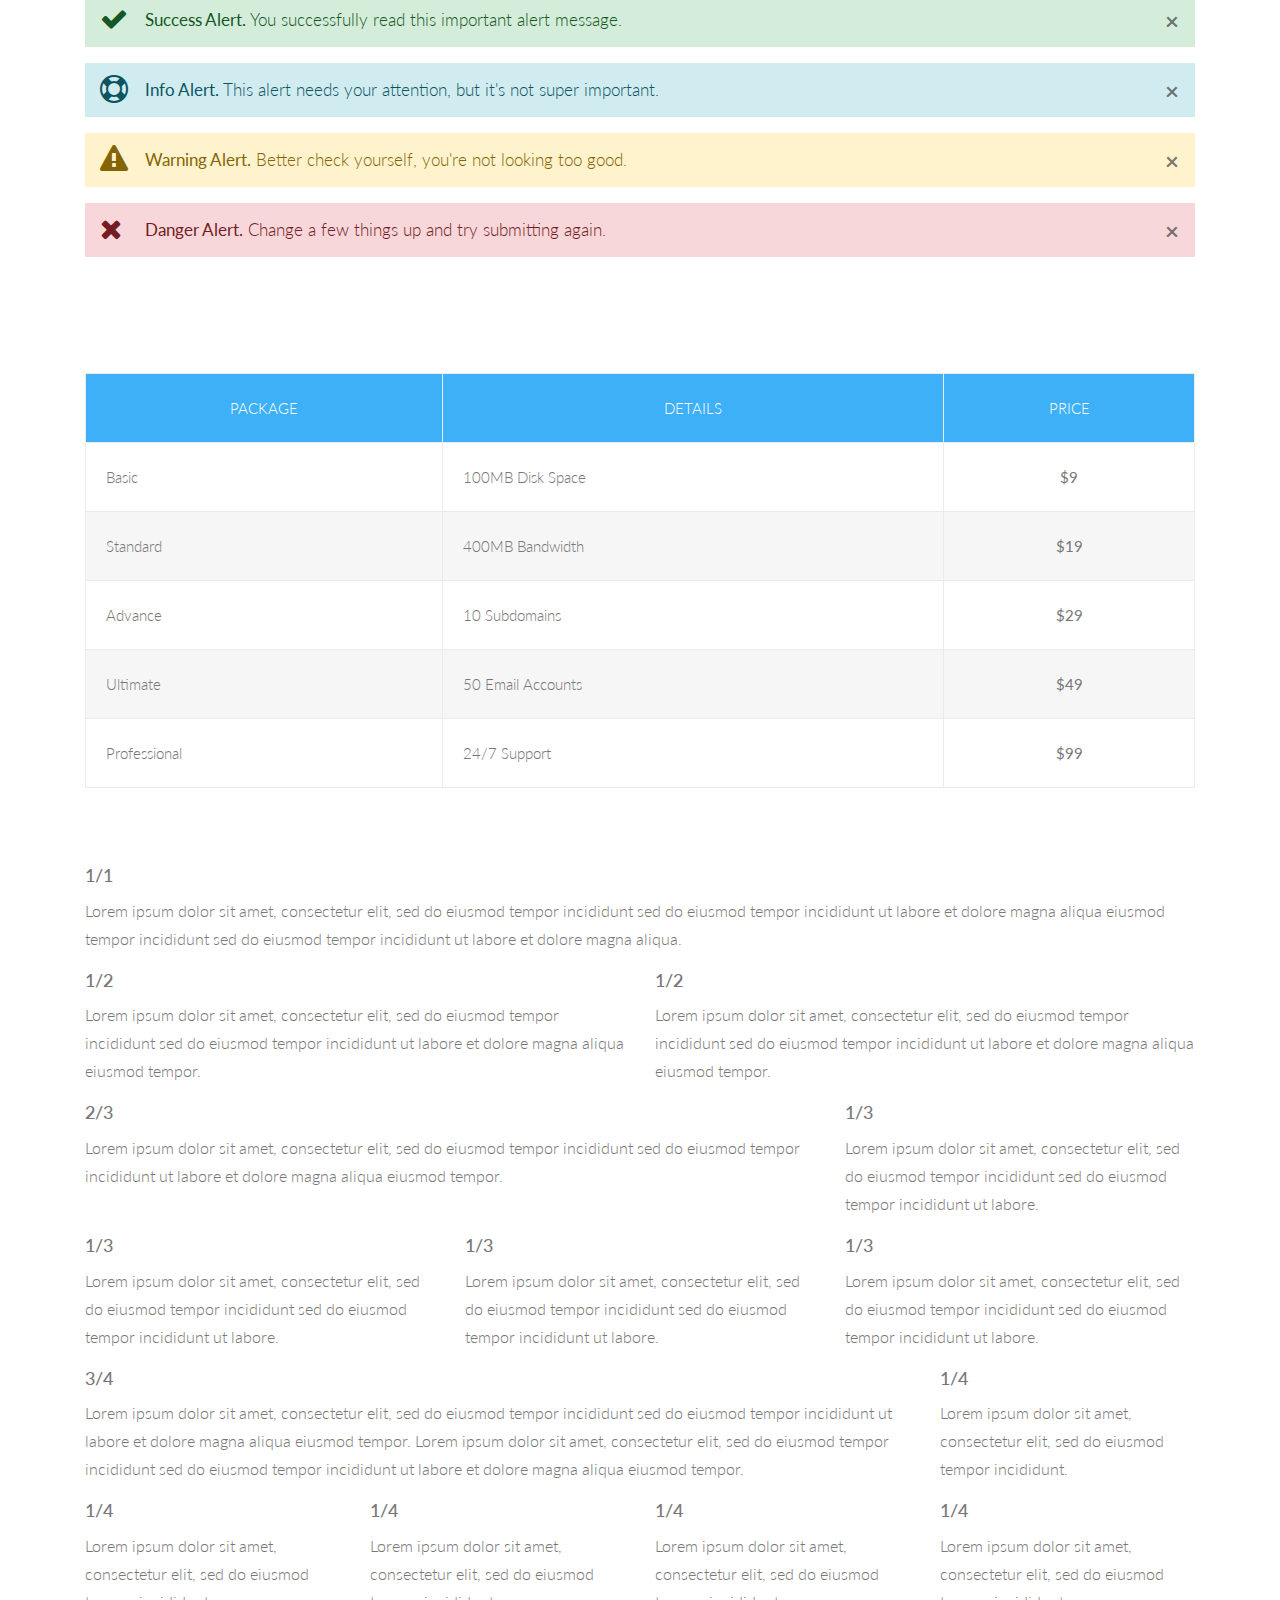
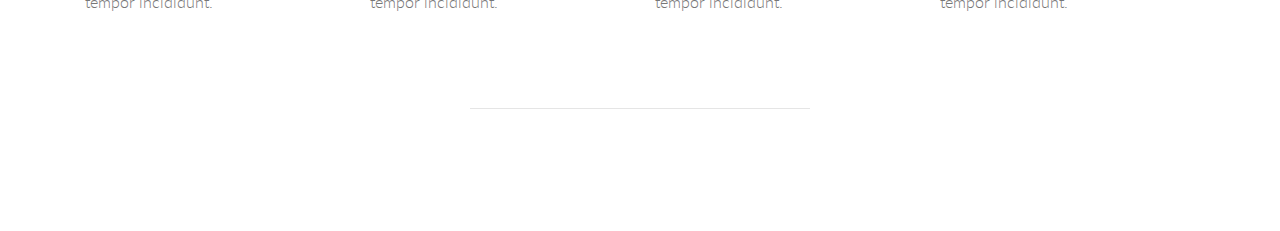
<file: shortcodes.html>
<!DOCTYPE html>
<html>

<head>

	<!-- /.website title -->
	<title>Backyard Landing Page</title>
	<meta name="viewport" content="width=device-width, initial-scale=1, maximum-scale=1, user-scalable=no">

	<!-- CSS Files -->
	<link href="css/bootstrap.min.css" rel="stylesheet" media="screen">
	<link href="css/font-awesome.min.css" rel="stylesheet">
	<link href="fonts/icon-7-stroke/css/pe-icon-7-stroke.css" rel="stylesheet">
	<link href="css/animate.css" rel="stylesheet" media="screen">
	<link href="css/owl.theme.css" rel="stylesheet">
	<link href="css/owl.carousel.css" rel="stylesheet">

	<!-- Colors -->
	<link href="css/css-index.css" rel="stylesheet" media="screen">
	<!-- <link href="css/css-index-green.css" rel="stylesheet" media="screen"> -->
	<!-- <link href="css/css-index-purple.css" rel="stylesheet" media="screen"> -->
	<!-- <link href="css/css-index-red.css" rel="stylesheet" media="screen"> -->
	<!-- <link href="css/css-index-orange.css" rel="stylesheet" media="screen"> -->
	<!-- <link href="css/css-index-yellow.css" rel="stylesheet" media="screen"> -->

	<!-- Google Fonts -->
	<link rel="stylesheet" href="http://fonts.googleapis.com/css?family=Lato:100,300,400,700,900,100italic,300italic,400italic,700italic,900italic" />
</head>

<body data-spy="scroll" data-target="#navbar-scroll">

	<!-- /.preloader -->
	<div id="preloader"></div>
	<div id="top"></div>

	<!-- /.parallax full screen background image -->
	<div class="fullscreen landing parallax" style="background-image:url('images/HNCK3991.jpg');" data-img-width="2000" data-img-height="1333" data-diff="100">

		<div class="overlay">
			<div class="container">
				<div class="row">
					<div class="col-md-10 mr-auto ml-auto text-center">

						<!-- /.logo -->
						<div class="logo wow fadeInDown" style="margin-top: 50px"> <a href=""><img src="images/logo.png" alt="logo"></a></div>

						<!-- /.main title -->
						<h2 class="wow fadeInUp" style="margin-bottom: 50px">
							Shortcodes / Typography
						</h2>

					</div>
				</div>
			</div>
		</div>
	</div>

	<!-- NAVIGATION -->


	<div id="menu">
		<div class="navbar-wrapper navbar-light bg-light" role="navigation">
			<div class="container">
				<button type="button" class="navbar-toggler" data-toggle="collapse" data-target=".navbar-backyard"> <span class="sr-only">Toggle navigation</span>
&#x2630;</button> <a class="navbar-brand site-name" href="#top"><img src="images/logo2.png" alt="logo"></a>
				<div id="navbar-scroll" class="collapse navbar-collapse navbar-backyard ml-auto">
					<ul class="nav navbar-nav">
						<li><a href="#shortcode-basic" class="nav-link">Basic</a>
						</li>
						<li><a href="#shortcode-button" class="nav-link">Button</a>
						</li>
						<li><a href="#shortcode-icon" class="nav-link">Icon</a>
						</li>
						<li><a href="#shortcode-alert" class="nav-link">Alert</a>
						</li>
						<li><a href="#shortcode-table" class="nav-link">Table</a>
						</li>
						<li><a href="#shortcode-column" class="nav-link">Column</a>
						</li>
					</ul>
				</div>
			</div>
		</div>
	</div>


	<div id="shortcode-basic">
		<div class="container">
			<div class="row">
				<div class="col-md-6">
					<p>Lorem ipsum dolor sit amet, consectetur <a href="#">text link</a> elit, sed do eiusmod tempor incididunt ut labore et dolore magna aliqua. Ut enim <em>ad minim veniam, quis nostrud exercitatio ullamcon</em> laboris nisi ut aliquip ex ea commodo consequat.</p>
					<h1>H1 Heading</h1>
					<p>Lorem ipsum dolor sit amet, consectetur elit, sed do eiusmod tempor incididunt sed do eiusmod tempor incididunt ut labore et dolore magna aliqua. </p>
					<h2>H2 Heading</h2>
					<p>Lorem ipsum dolor sit amet, consectetur elit, sed do eiusmod tempor incididunt sed do eiusmod tempor incididunt ut labore et dolore magna aliqua. </p>
					<h3>H3 Heading</h3>
					<p>Lorem ipsum dolor sit amet, consectetur elit, sed do eiusmod tempor incididunt sed do eiusmod tempor incididunt ut labore et dolore magna aliqua.</p>
				</div>
				<div class="col-md-6">
					<p>Lorem ipsum dolor sit amet, consectetur <span class="highlight">highlighted</span> elit, sed do eiusmod tempor incididunt ut labore et dolore magna aliqua. Ut enim ad minim veniam, <strong>bold text</strong> laboris nisi ut aliquip ex ea commodo consequat.</p>
					<h4>H4 Heading</h4>
					<p>Lorem ipsum dolor sit amet, consectetur elit, sed do eiusmod tempor incididunt sed do eiusmod tempor incididunt ut labore et dolore magna aliqua.</p>
					<h5>H5 Heading</h5>
					<p>Lorem ipsum dolor sit amet, consectetur elit, sed do eiusmod tempor incididunt sed do eiusmod tempor incididunt ut labore et dolore magna aliqua.</p>
					<h6>H6 Small Paragraph</h6>
					<p><small>Lorem ipsum dolor sit amet, consectetur elit, sed do eiusmod tempor incididunt sed do eiusmod tempor incididunt ut labore et dolore magna aliqua.</small></p>
				</div>
			</div>
		</div>
	</div>


	<div id="shortcode-button">
		<div class="container">
			<div class="row">

				<div class="col-md-7">
					<h3>BUTTON</h3>
					<div class="button-demo text-center">
						<ul class="list-inline" style="margin-top: 25px">
							<li><a href="#" class="btn-default">Default</a></li>
							<li><a href="#" class="btn-primary">Primary</a></li>
							<li><a href="#" class="btn-secondary">Secondary</a></li>
						</ul>
					</div>
					<h3 style="margin-top: 45px">SOCIAL ICONS</h3>
					<div class="social text-center">
						<ul>
							<li><a href="#"><i class="fa fa-twitter"></i></a></li>
							<li><a href="#"><i class="fa fa-facebook"></i></a></li>
							<li><a href="#"><i class="fa fa-google-plus"></i></a></li>
							<li><a href="#"><i class="fa fa-instagram"></i></a></li>
							<li><a href="#"><i class="fa fa-behance"></i></a></li>
							<li><a href="#"><i class="fa fa-pinterest"></i></a></li>
							<li><a href="#"><i class="fa fa-dribbble"></i></a></li>
							<li><a href="#"><i class="fa fa-github"></i></a></li>
							<li><a href="#"><i class="fa fa-linkedin"></i></a></li>
							<li><a href="#"><i class="fa fa-soundcloud"></i></a></li>
							<li><a href="#"><i class="fa fa-vine"></i></a></li>
							<li><a href="#"><i class="fa fa-youtube"></i></a></li>
						</ul>
					</div>
				</div>

				<div class="col-md-5">
					<h3>CONTACT FORM</h3>
					<form method="POST" id="contact-form" class="form-horizontal" action="contactengine.php" onSubmit="alert( 'Thank you for your feedback!' );">
						<div class="form-group">
							<input type="text" name="Name" id="Name" class="form-control" placeholder="Name" required/>
						</div>
						<div class="form-group">
							<input type="text" name="Email" id="Email" class="form-control" placeholder="Email" required/>
						</div>
						<div class="form-group">
							<textarea name="Message" rows="20" cols="20" id="Message" class="form-control input-message" placeholder="Message" required></textarea>
						</div>
						<div class="form-group">
							<input type="submit" name="submit" value="Submit" class="btn btn-success" />
						</div>
					</form>
				</div>

			</div>
		</div>
	</div>

	<div id="shortcode-icon">
		<div class="container">
			<ul class="icon-demo list-inline text-center">
				<li><i class="pe-7s-notebook pe-5x pe-va"></i></li>
				<li><i class="pe-7s-cloud-download pe-5x pe-va"></i></li>
				<li><i class="pe-7s-wallet pe-5x pe-va"></i></li>
				<li><i class="pe-7s-video pe-5x pe-va"></i></li>
				<li><i class="pe-7s-home pe-5x pe-va"></i></li>
				<li><i class="pe-7s-ribbon pe-5x pe-va"></i></li>
				<li><i class="pe-7s-trash pe-5x pe-va"></i></li>
				<li><i class="pe-7s-signal pe-5x pe-va"></i></li>
				<li><i class="pe-7s-speaker pe-5x pe-va"></i></li>
			</ul>
		</div>
	</div>


	<div id="shortcode-alert" class="section dark">
		<div class="container">
			<div class="text-left">
				<div class="alert alert-success">
					<button type="button" class="close" data-dismiss="alert" aria-hidden="true">&times;</button>
					<strong>Success Alert.</strong> You successfully read this important alert message.
					<i class="fa fa-check"></i>
				</div>
				<div class="alert alert-info">
					<button type="button" class="close" data-dismiss="alert" aria-hidden="true">&times;</button>
					<strong>Info Alert.</strong> This alert needs your attention, but it's not super important.
					<i class="fa fa-support"></i>
				</div>
				<div class="alert alert-warning">
					<button type="button" class="close" data-dismiss="alert" aria-hidden="true">&times;</button>
					<strong>Warning Alert.</strong> Better check yourself, you're not looking too good.
					<i class="fa fa-warning"></i>
				</div>
				<div class="alert alert-danger">
					<button type="button" class="close" data-dismiss="alert" aria-hidden="true">&times;</button>
					<strong>Danger Alert.</strong> Change a few things up and try submitting again.
					<i class="fa fa-times"></i>
				</div>
			</div>
		</div>
	</div>

	<div id="shortcode-table">
		<div class="container">
			<table class="table table-bg table-bordered">
				<thead>
					<tr>
						<th class="text-center">Package</th>
						<th class="text-center">Details</th>
						<th class="text-center">Price</th>
					</tr>
				</thead>
				<tbody>
					<tr>
						<td>Basic</td>
						<td>100MB Disk Space</td>
						<td class="text-center"><strong>$9</strong></td>
					</tr>
					<tr>
						<td>Standard</td>
						<td>400MB Bandwidth</td>
						<td class="text-center"><strong>$19</strong></td>
					</tr>
					<tr>
						<td>Advance</td>
						<td>10 Subdomains</td>
						<td class="text-center"><strong>$29</strong></td>
					</tr>
					<tr>
						<td>Ultimate</td>
						<td>50 Email Accounts</td>
						<td class="text-center"><strong>$49</strong></td>
					</tr>
					<tr>
						<td>Professional</td>
						<td>24/7 Support</td>
						<td class="text-center"><strong>$99</strong></td>
					</tr>
				</tbody>
			</table>
		</div>
	</div>

	<div id="shortcode-column">
		<div class="container">
			<div class="row">
				<div class="col-md-12">
					<h5>1/1</h5>
					<p>Lorem ipsum dolor sit amet, consectetur elit, sed do eiusmod tempor incididunt sed do eiusmod tempor incididunt ut labore et dolore magna aliqua eiusmod tempor incididunt sed do eiusmod tempor incididunt ut labore et dolore magna aliqua.</p>
				</div>
			</div>
			<div class="row">
				<div class="col-md-6">
					<h5>1/2</h5>
					<p>Lorem ipsum dolor sit amet, consectetur elit, sed do eiusmod tempor incididunt sed do eiusmod tempor incididunt ut labore et dolore magna aliqua eiusmod tempor.</p>
				</div>
				<div class="col-md-6">
					<h5>1/2</h5>
					<p>Lorem ipsum dolor sit amet, consectetur elit, sed do eiusmod tempor incididunt sed do eiusmod tempor incididunt ut labore et dolore magna aliqua eiusmod tempor.</p>
				</div>
			</div>
			<div class="row">
				<div class="col-md-8">
					<h5>2/3</h5>
					<p>Lorem ipsum dolor sit amet, consectetur elit, sed do eiusmod tempor incididunt sed do eiusmod tempor incididunt ut labore et dolore magna aliqua eiusmod tempor.</p>
				</div>
				<div class="col-md-4">
					<h5>1/3</h5>
					<p>Lorem ipsum dolor sit amet, consectetur elit, sed do eiusmod tempor incididunt sed do eiusmod tempor incididunt ut labore.</p>
				</div>
			</div>
			<div class="row">
				<div class="col-md-4">
					<h5>1/3</h5>
					<p>Lorem ipsum dolor sit amet, consectetur elit, sed do eiusmod tempor incididunt sed do eiusmod tempor incididunt ut labore.</p>
				</div>
				<div class="col-md-4">
					<h5>1/3</h5>
					<p>Lorem ipsum dolor sit amet, consectetur elit, sed do eiusmod tempor incididunt sed do eiusmod tempor incididunt ut labore.</p>
				</div>
				<div class="col-md-4">
					<h5>1/3</h5>
					<p>Lorem ipsum dolor sit amet, consectetur elit, sed do eiusmod tempor incididunt sed do eiusmod tempor incididunt ut labore.</p>
				</div>
			</div>
			<div class="row">
				<div class="col-md-9">
					<h5>3/4</h5>
					<p>Lorem ipsum dolor sit amet, consectetur elit, sed do eiusmod tempor incididunt sed do eiusmod tempor incididunt ut labore et dolore magna aliqua eiusmod tempor. Lorem ipsum dolor sit amet, consectetur elit, sed do eiusmod tempor incididunt sed do eiusmod tempor incididunt ut labore et dolore magna aliqua eiusmod tempor.</p>
				</div>
				<div class="col-md-3">
					<h5>1/4</h5>
					<p>Lorem ipsum dolor sit amet, consectetur elit, sed do eiusmod tempor incididunt.</p>
				</div>
			</div>
			<div class="row">
				<div class="col-md-3">
					<h5>1/4</h5>
					<p>Lorem ipsum dolor sit amet, consectetur elit, sed do eiusmod tempor incididunt.</p>
				</div>
				<div class="col-md-3">
					<h5>1/4</h5>
					<p>Lorem ipsum dolor sit amet, consectetur elit, sed do eiusmod tempor incididunt.</p>
				</div>
				<div class="col-md-3">
					<h5>1/4</h5>
					<p>Lorem ipsum dolor sit amet, consectetur elit, sed do eiusmod tempor incididunt.</p>
				</div>
				<div class="col-md-3">
					<h5>1/4</h5>
					<p>Lorem ipsum dolor sit amet, consectetur elit, sed do eiusmod tempor incididunt.</p>
				</div>
			</div>
		</div>
	</div>

	<!-- /.footer -->
	<footer id="footer">
		<div class="container">
			<div class="col-sm-4 mr-auto ml-auto">
				<hr>
				<div class="text-center wow fadeInUp">Copyright Backyard 2017 <a href="https://bootstrapthemes.co" target="_blank">https://bootstrapthemes.co</a></div>
				<a href="#" class="scrollToTop"><i class="pe-7s-up-arrow pe-va"></i></a>
			</div>
		</div>
	</footer>

	<!-- /.javascript files -->
	<script src="js/jquery.js"></script>
	<script src="js/popper.min.js"></script>
	<script src="js/bootstrap.min.js"></script>
	<script src="js/custom.js"></script>
	<script src="js/jquery.sticky.js"></script>
	<script src="js/wow.min.js"></script>
	<script src="js/owl.carousel.min.js"></script>
	<script>
		new WOW().init();

	</script>
</body>

</html>
</file>
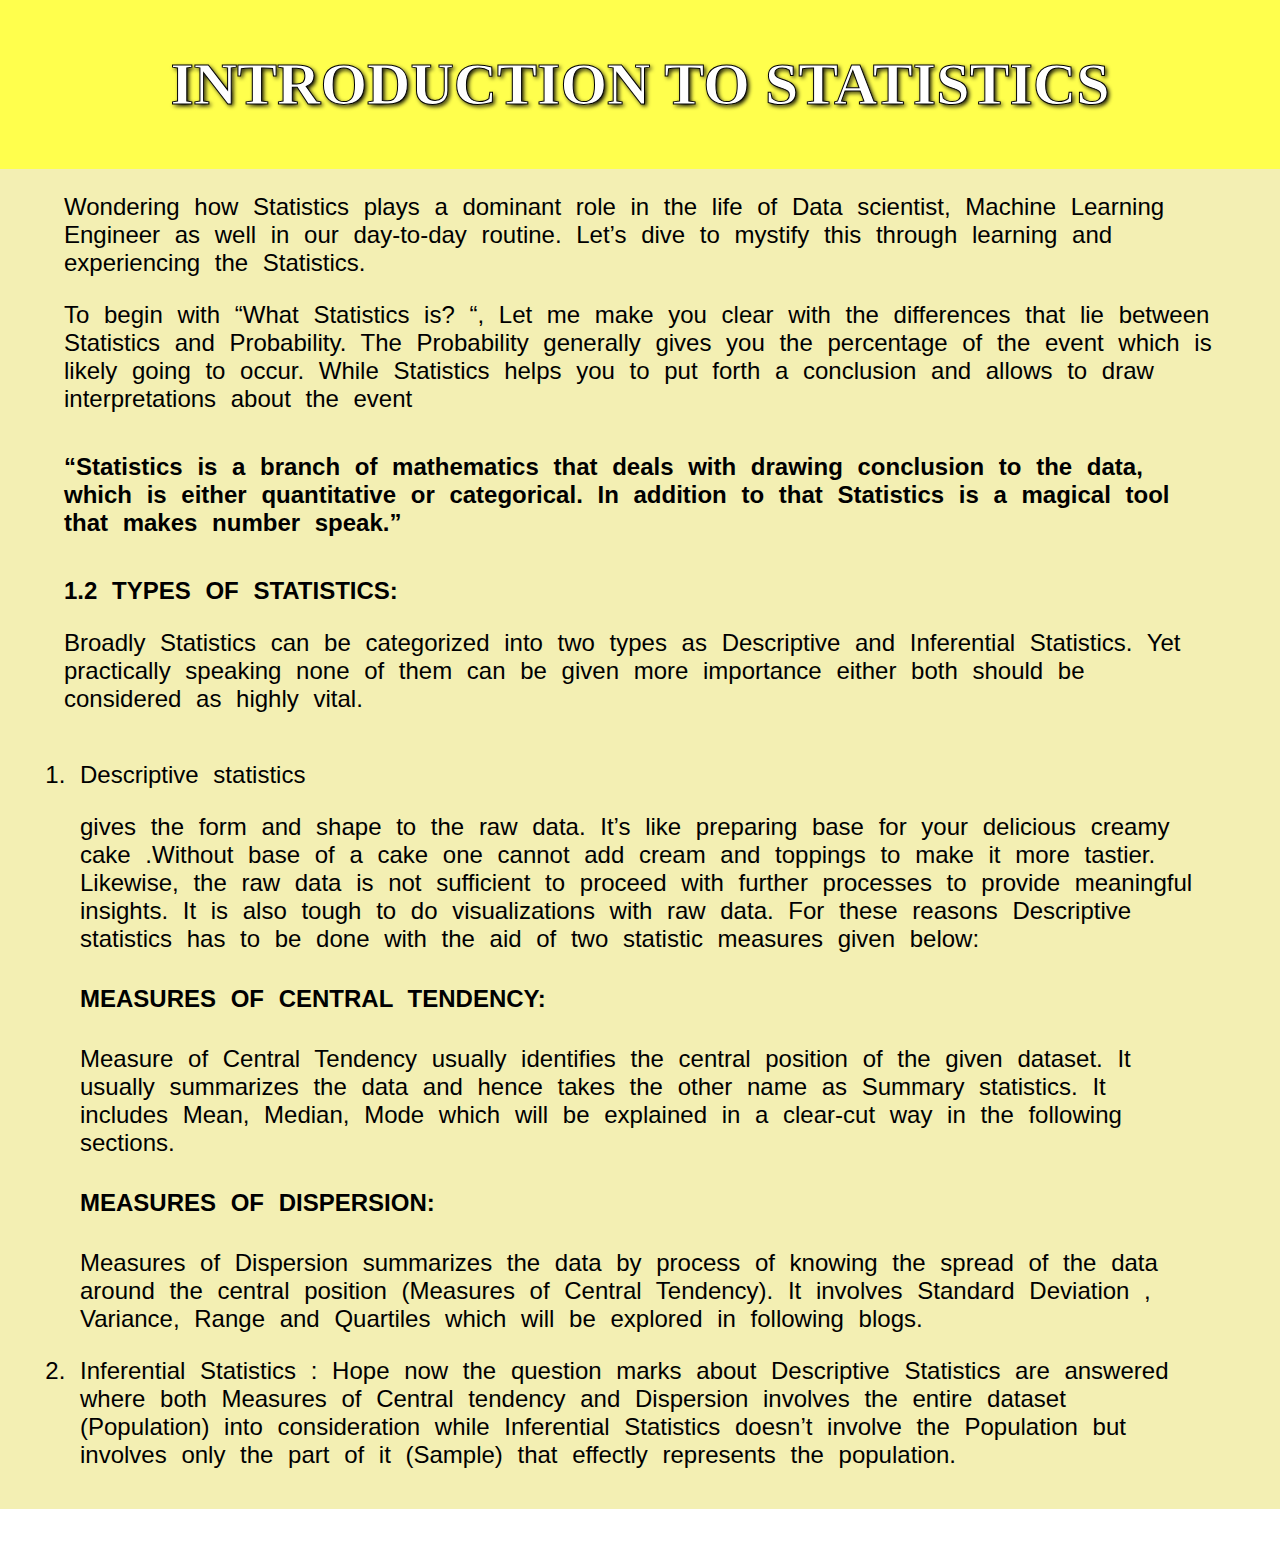
<file: statisticsBlog.html>
<!DOCTYPE html>
<html lang="en">

<head>
    <meta charset="UTF-8">
    <meta name="viewport" content="width=device-width, initial-scale=1.0">
    <title>Statistics</title>
    <link rel="stylesheet" href="css/blogPageStyle.css">
</head>

<body>

    <div class="content-wrapper content-wrapper-yellow">
        <div class="container container-yellow">
            <div class="intro-content">
                <h1>INTRODUCTION TO STATISTICS</h1>
            </div>
        </div>
    
    
        <div class="content">
            <p>
                <p>
                    Wondering how Statistics plays a dominant role in the life of Data scientist, Machine Learning Engineer
                    as well in our day-to-day routine. Let’s dive to mystify this through learning and experiencing the
                    Statistics.
                </p>
                <p>To begin with “What Statistics is? “, Let me make you clear with the differences that lie between
                    Statistics and Probability. The Probability generally gives you the percentage of the event which is
                    likely going to occur. While Statistics helps you to put forth a conclusion and allows to draw
                    interpretations about the event</p>
                <h5>
                    “Statistics is a branch of mathematics that deals with drawing conclusion to the data, which is either
                    quantitative or categorical. In addition to that Statistics is a magical tool that makes number speak.”
                </h5>
                <h3>1.2 TYPES OF STATISTICS:
                </h3>
                <p>
                    Broadly Statistics can be categorized into two types as Descriptive and Inferential Statistics. Yet
                    practically speaking none of them can be given more importance either both should be considered as
                    highly vital.
                </p>
                <ol>
                    <li><b>Descriptive statistics</b> <p>
                        gives the form and shape to the raw data. It’s like preparing base for your
                            delicious creamy cake .Without base of a cake one cannot add cream and toppings to make it more
                            tastier. Likewise, the raw data is not sufficient to proceed with further processes to provide
                            meaningful insights. It is also tough to do visualizations with raw data. For these reasons
                            Descriptive statistics has to be done with the aid of two statistic measures given below:
                    </p>
    
                        <h4>
                            MEASURES OF CENTRAL TENDENCY:
                        </h4>
                        <p>
                            Measure of Central Tendency usually identifies the central position of the given dataset. It usually
                            summarizes the data and hence takes the other name as Summary statistics. It includes Mean, Median,
                            Mode which will be explained in a clear-cut way in the following sections.
                        </p>
                        <h4>
                            MEASURES OF DISPERSION:
                        </h4>
                        <p>
                            Measures of Dispersion summarizes the data by process of knowing the spread of the data around the
                            central position (Measures of Central Tendency). It involves Standard Deviation , Variance, Range
                            and Quartiles which will be explored in following blogs.
                        </p>
                    </li>
                    <li><p>
                        <b>Inferential Statistics :</b> Hope now the question marks about Descriptive Statistics are answered where
                            both Measures of Central tendency and Dispersion involves the entire dataset (Population) into
                            consideration while Inferential Statistics doesn’t involve the Population but involves only the part
                            of it (Sample) that effectly represents the population.
                    </p>
                    </li>
                </ol>
    
            </p>
    
        </div>
        <!-- <div class="blog-navigator">
            <div class="btn btn-previous">Previous</div>
            <div class="btn btn-next">Next</div>
        </div> -->
    </div>

</body>

</html>
</file>
<file: css/css-index.css>
/**
* Backyard
* Landing Page Template
* Author: MoxDesign - http://www.moxdesign.com
**/

html,
body {
	width: 100%;
	overflow-x: hidden;
}

body {
	height: 100%;
	font-family: "Lato", "Serif";
	font-weight: 300;
	padding: 0;
	margin: 0;
	font-size: 16px;
	line-height: 28px;
	color: #777;
	background: #fff;
	overflow-x: hidden;
	position: relative;
}

h1 {
	font-size: 3em;
	line-height: 1.2em;
	margin: 0 0 .3em;
}

h2 {
	font-size: 1.8em;
	line-height: 1.4em;
	margin: 0 0 .3em;
}

h3 {
	font-size: 1.4em;
	line-height: 1.4em;
}

h4 {
	font-size: 1.25em;
	line-height: 1.4em;
}

h5 {
	font-size: 1.1em;
	line-height: 1.4em;
}

h6 {
	font-size: 1em;
	line-height: 1.2em;
}

h1 a,
h2 a,
h3 a,
h4 a,
h5 a,
h6 a {
	text-decoration: none
}

p {
	padding: 0 0 1em;
	margin: 0;
}

a {
	color: #3eb0f7;
	outline: 0;
	font-weight: bold;
	-webkit-transition: all .8s ease;
	transition: all .8s ease;
}

a:hover {
	text-decoration: none;
	color: #1f2222;
	-webkit-transition: all .8s ease;
	transition: all .8s ease;
}

.highlight {
	color: #3eb0f7;
}

#preloader {
	position: fixed;
	left: 0;
	top: 0;
	z-index: 999;
	width: 100%;
	height: 100%;
	overflow: visible;
	background: #fff url(../images/loading.gif) no-repeat center center;
}

.fullscreen {
	width: 100%;
	min-height: 100%;
	background-repeat: no-repeat;
	background-position: 50% 50%;
	background-position: 50% 50%\9 !important;
}

.overlay {
	background-color: rgba(0, 0, 0, 0.5);
	position: relative;
	width: 100%;
	height: 100%;
	display: block;
}

#menu {
	z-index: 99;
}

.navbar-default {
	background: rgba(255, 255, 255, 0.95);
	box-shadow: 0px 0.5px 2px #cecece;
}

.navbar-default .navbar-brand {
	padding: 7px;
}

.navbar-default .navbar-nav > li > a {
	color: #777;
	font-weight: 500;
}

.navbar-default .navbar-nav > li > a:hover,
.navbar-default .navbar-nav > li > a:focus {
	color: #3eb0f7;
}

.navbar-default .navbar-nav > .active > a,
.navbar-default .navbar-nav > .active > a:hover,
.navbar-default .navbar-nav > .active > a:focus {
	background: transparent;
	color: #3eb0f7;
}



.btn-default {
	font-size: 17px;
	margin-right: 10px;
	border: 2px solid #3eb0f7;
	background: transparent;
	transition: all 0.4s;
	color: #3eb0f7;
	border-radius: 100px;
}

.btn-default:hover,
.btn-default:focus,
.btn-default:active,
.btn-default.active,
.open > .dropdown-toggle.btn-default {
	border: 2px solid #3eb0f7;
	background: #3eb0f7;
	color: white;
}

.btn-primary {
	font-size: 17px;
	margin-right: 10px;
	border: 2px solid #3eb0f7;
	background: #3eb0f7;
	transition: all 0.4s;
	color: white;
	border-radius: 100px;
}

.btn-primary:hover,
.btn-primary:focus,
.btn-primary:active,
.btn-primary.active,
.open > .dropdown-toggle.btn-primary {
	border: 2px solid #3eb0f7;
	background: transparent;
	color: #3eb0f7;
}

.btn-secondary {
	font-size: 20px;
	font-weight: 300;
	line-height: 20px;
	padding: 20px 50px;
	height: 65px;
	border: none;
	background: #3eb0f7;
	transition: all 0.4s;
	color: white;
	border-radius: 4px;
}

.btn-secondary:hover,
.btn-secondary:focus,
.btn-secondary:active,
.btn-secondary.active,
.open > .dropdown-toggle.btn-secondary {
	background: #1f96e0;
	color: white
}

.site-name img {
	width: 150px;
	height: 37px
}

.logo {
	margin: 100px 0 40px 0;
}

.logo img {
	width: 150px;
	height: 37px
}

.landing h1 {
	font-size: 56px;
	font-weight: 300;
	color: #fff;
	margin: 30px 0 30px 0;
	text-shadow: 0 1px 2px rgba(0, 0, 0, .6);
}

.landing p,
.landing h2 {
	color: #fff;
}

.landing-text {
	margin-bottom: 20px;
}

.landing-text p {
	font-size: 17px !important;
}

.head-btn {
	margin-bottom: 150px;
}

.option {
	text-transform: uppercase;
	padding: 5px;
	min-width: 80px;
	margin-right: 5px;
	transition: all 0.4s;
	font-size: 14px;
	color: #fff;
}

.signup-header {
	margin: 150px 0 100px;
	background: rgba(255, 255, 255, 0.2);
	border-radius: 4px;
	padding-left: 20px;
	padding-right: 20px;
}

.signup-header h3 {
	padding: 20px 0 10px;
	color: white;
	font-weight: 300;
}

.form-header input {
	position: relative;
	padding: 5px 15px;
}

.form-header .form-control {
	border-radius: 0;
	border: solid 1px #dadada;
	background-color: #fff;
	color: #333;
	height: 55px;
}

.form-header .btn {
	border-radius: 0;
	height: 55px;
	width: 100%;
	background-color: #3eb0f7;
	color: white;
	font-size: 17px !important;
	padding: 0 33px;
	border: none;
	margin: 0;
	-webkit-transition: all .8s ease;
	transition: all .8s ease;
}

.form-header .btn:hover {
	background-color: #1f96e0;
	-webkit-transition: all .8s ease;
	transition: all .8s ease;
}

.privacy {
	padding-top: 0;
	font-size: 13px;
}

.signup-header p {
	color: white;
}

.privacy a {
	text-decoration: underline;
	color: white;
	font-weight: 300;
}

#policy {
	padding: 100px 0 70px;
}

#intro {
	padding: 100px 0 70px;
}

#intro h2 {
	font-size: 40px;
	font-weight: 300;
	margin: 15px 0 15px 0;
}

.intro-pic {
	margin-top: 20px;
}

.btn-section {
	padding-top: 20px;
}

#feature {
	padding-top: 100px;
	background: #f6f6f6;
}

#feature h2 {
	margin: 15px 0 15px 0;
	font-size: 40px;
	font-weight: 300;
}

#feature .feature-title p {
	font-size: 18px;
}

.row-feat {
	padding-top: 50px;
}

.feat-list {
	margin-top: 40px;
}

.feat-list i {
	font-size: 48px;
	float: left;
	width: 20%;
	color: #555;
	height: 100%;
	position: relative;
	opacity: 0.6;
	-webkit-transition: all .8s ease;
	transition: all .8s ease;
}

.feat-list:hover i {
	color: #3eb0f7;
	-webkit-transition: all .8s ease;
	transition: all .8s ease;
}

#feature .inner {
	float: left;
	display: inline-block;
	width: 80%;
}

#feature-2 {
	padding: 100px 0 100px;
}

#feature-2 h2 {
	font-size: 40px;
	font-weight: 300;
	margin: 15px 0 15px 0;
}

.feature-2-pic {
	margin-top: 20px;
}

.subscribe {
	color: #fff;
}

.subscribe p {
	margin: 30px auto 30px;
}

.subscribe-form {
	max-width: 400px;
	margin: 50px auto 150px;
	text-align: center;
	overflow: hidden;
}

.subscribe-form form {
	position: relative;
}

.subscribe-form input {
	max-width: 85%;
	position: relative;
	padding: 5px 25px;
}

.subscribe-form .form-control {
	border-radius: 4px 0 0 4px;
	border: none;
	background-color: rgba(255, 255, 255, 0.6);
	color: #333;
	font-size: 1.2em;
	height: 55px;
}

.subscribe-form button {
	border-radius: 0 4px 4px 0;
	background-color: #3eb0f7;
	color: #ffffff;
	font-size: 1em;
	line-height: 52px;
	position: absolute;
	top: 0px;
	right: 0px;
	padding: 0 30px;
	margin: 0;
	-webkit-transition: all .8s ease;
	transition: all .8s ease;
}

.subscribe-form .btn {
	height: 55px;
}

.subscribe-form .btn:hover {
	background-color: #1f96e0;
	color: #fff;
	-webkit-transition: all .8s ease;
	transition: all .8s ease;
}

.subscribe-form .form-control::-webkit-input-placeholder {
	color: #333;
}

.subscribe-form .form-control:-moz-placeholder {
	color: #333;
}

.subscribe-form .form-control::-moz-placeholder {
	color: #333;
}

.subscribe-form .form-control:-ms-input-placeholder {
	color: #333;
}

#package {
	padding-top: 100px;
}

.title-line {
	width: 100px;
	height: 3px;
	margin: 0 auto;
	background: #3eb0f7;
}

.price-box {
	border: solid 1px #d1d1d1;
}

.package-option {
	padding: 50px 0 100px;
}

.package-option ul {
	padding: 0;
}

.price-heading h3 {
	margin-top: 0;
}

.price-heading i {
	color: #d1d1d1;
	font-size: 75px;
	margin-top: 20px;
}

.price-group {
	padding: 30px 0 10px;
}

.price-group .dollar {
	font-size: 20px;
	position: relative;
	bottom: 48px;
}

.price-group .price {
	color: #3eb0f7;
	font-size: 90px;
	font-weight: 500;
}

.price-group .time {
	font-size: 18px;
}

.price-feature li {
	margin-left: 30px;
	margin-right: 30px;
	list-style: none;
	border-bottom: solid 1px #d1d1d1;
	line-height: 40px;
}

.btn-price {
	margin: 5px 0 15px;
	font-size: 17px;
	padding: 7px 35px;
	height: 40px;
	background: #3eb0f7;
	transition: all 0.4s;
	color: white;
	border-radius: 4px;
}

.btn-price:hover {
	background: #1f96e0;
	color: white;
}

#client {
	background: #f6f6f6;
	padding: 70px 0 70px;
}

#client img {
	max-height: 80px;
	margin: 0 20px;
	opacity: 1;
	transition: all 0.3s ease;
	-webkit-transition: all 0.3s ease;
	-moz-transition: all 0.3s ease;
}

#client img:hover {
	opacity: 0.7;
	transition: all 0.3s ease;
	-webkit-transition: all 0.3s ease;
	-moz-transition: all 0.3s ease;
}

#testi {
	padding: 100px 0 100px;
}

.testi-item {
	display: block;
	width: 100%;
	height: auto;
	position: relative;
	margin-top: 30px;
}

.testi-item .box {
	margin-right: 15px;
	margin-left: 15px;
}

.testi-item .box .message {
	padding: 20px;
	font-style: italic;
	line-height: 30px;
	font-weight: 300;
	font-size: 20px;
}

.testi-item .client-pic img {
	width: 70px;
	height: 70px;
	border-radius: 50%;
	max-width: 100%;
}

.testi-item .client-info .client-name {
	margin-top: 10px;
	font-size: 16px;
}

.testi-item .client-info .company {
	font-style: italic;
	color: #3eb0f7;
}

.owl-theme .owl-controls .owl-page span {
	background: #3eb0f7;
}

.video-header {
	margin: 40px 0 30px;
}

.video-embed {
	position: relative;
	padding-top: 56.25%;
	height: 0;
	background-color: #000000;
	-webkit-box-shadow: 0 5px 15px rgba(0, 0, 0, 0.2);
	box-shadow: 0 5px 15px rgba(0, 0, 0, 0.2);
}

.video-embed iframe {
	position: absolute;
	top: 0;
	left: 0;
	width: 100%;
	height: 100%;
}

.action {
	color: #fff;
}

.action h2 {
	margin-top: 100px;
	font-size: 40px;
	font-weight: 300;
}

.download-cta {
	padding: 50px 0 160px;
}

#contact {
	width: 100%;
	min-height: 100%;
}

#contact h2 {
	color: white;
}

.ul-address a {
	font-weight: normal;
}

.ul-address a:hover {
	color: white;
}

.ul-address li {
	padding-right: 20px;
	margin-bottom: 8px;
	list-style: none;
	color: white;
}

.ul-address i {
	margin-left: 15px;
	position: absolute;
	left: 0;
	color: #3eb0f7;
	font-size: 25px;
	line-height: 30px;
}

.contact-row {
	margin: 100px 0 100px;
	display: flex;
	flex-basis: 100%;
	flex-wrap: wrap;
}

#contact-form {
	margin: 0 auto;
}

#contact-form input {
	position: relative;
	padding: 5px 25px;
	width: 100%;
}

#contact-form textarea {
	position: relative;
	padding: 10px 25px;
	width: 100%;
	height: 120px !important;
}

#contact-form .form-control {
	border-radius: 0;
	border: solid 1px #dadada;
	background-color: #fff;
	color: #333;
	font-size: 1.2em;
	height: 55px;
}

#contact-form .btn {
	height: 55px;
	width: 100%;
	background-color: #3eb0f7;
	color: #ffffff;
	font-size: 17px !important;
	line-height: 18px;
	padding: 0 33px;
	border: none;
	border-radius: 0;
	margin: 0;
	-webkit-transition: all .8s ease;
	transition: all .8s ease;
}

#contact-form .btn:hover {
	background-color: #1f96e0;
	-webkit-transition: all .8s ease;
	transition: all .8s ease;
}

#footer {
	background: #fff;
	padding: 50px 0 50px;
}

.social ul {
	padding: 0;
	list-style: none;
}

.social li {
	display: inline-block;
	padding-right: .3em;
	padding-bottom: .3em;
}

.social li a {
	display: block;
	width: 40px;
	height: 40px;
	line-height: 40px;
	color: #3eb0f7;
	border-radius: 50%;
	background: #fff;
	border: solid 1px #3eb0f7;
	-webkit-transition: all .8s ease;
	transition: all .8s ease;
}

.social li a:hover {
	color: #fff;
	background: #3eb0f7;
}

#shortcode-basic {
	padding: 70px 0 10px;
}

#shortcode-button {
	padding: 50px 0 10px;
	width: 100%;
	min-height: 100%;
}

#shortcode-button .form-horizontal {
	padding-left: 20px;
	padding-right: 20px;
}

#shortcode-icon {
	padding: 70px 0 10px;
}

#shortcode-alert {
	padding: 70px 0 10px;
}

#shortcode-table {
	padding: 70px 0 10px;
}

#shortcode-column {
	padding: 50px 0 10px;
}

.social-icons i {
	color: #3eb0f7;
	font-size: 30px;
	line-height: 40px
}

#shortcode-alert {
	padding: 70px 0 30px;
}

.alert {
	border: none;
	border-radius: 0;
	position: relative;
	font-size: 17px;
	line-height: 22px;
	padding: 16px;
	padding-left: 60px;
}

.alert i {
	font-size: 28px;
	position: absolute;
	left: 15px;
	top: 13px;
}

.icon-demo i {
	font-size: 70px;
	margin-right: 20px;
}

.table > thead > tr > th {
	background: #3eb0f7;
	color: #fff;
	border-bottom: 0;
	text-transform: uppercase;
}

.table > thead > tr > th,
.table > tbody > tr > td {
	font-size: 15px;
	font-weight: 300;
	padding: 20px 20px;
}

.table-bg > tbody > tr:nth-child(odd) > td,
.table-bg > tbody > tr:nth-child(odd) > th {
	background: #fff;
}

.table-bg > tbody > tr:nth-child(even) > td,
.table-bg > tbody > tr:nth-child(even) > th {
	background: #f6f6f6;
}

.scrollToTop {
	width: 40px;
	height: 40px;
	padding: 5px;
	font-size: 30px;
	text-align: center;
	background: rgba(0, 0, 0, 0.2);
	color: white;
	position: fixed;
	bottom: 20px;
	left: 20px;
	border-radius: 50%;
	display: none;
}

.scrollToTop:hover {
	color: #3eb0f7;
}

.control-group .controls {
	overflow-x: hidden;
}

/* iPads (portrait) ----------- */

@media only screen and (min-width: 768px) and (max-width: 1024px) and (orientation: portrait) {
	.head-btn {
		margin: 50px 0 100px;
	}
	.signup-header {
		margin: 50px 0 100px;
	}
	.price-feature li {
		margin-left: 15px;
		margin-right: 15px;
	}
	.btn-price {
		padding: 7px 25px;
	}
	#intro {
		padding: 30px 0 50px;
	}
	#policy {
		padding: 30px 0 50px;
	}
	#intro h2,
	#feature-2 h2 {
		text-align: center;
	}
	#intro p,
	#feature-2 p {
		text-align: center;
	}
	.btn-section {
		text-align: center;
	}
	#feature {
		padding-top: 75px;
	}
	.feature-img {
		margin-top: 0;
	}
	.row-feat {
		padding-top: 10px;
		padding-bottom: 40px;
	}
	#feature-2 {
		padding: 80px 0 80px;
	}
	.feature-2-pic {
		margin-top: 40px;
	}
	#client img {
		margin: 10px 0 10px;
		max-height: 40px;
	}
	.video-header {
		margin: 50px 0 30px;
	}
	#bottom-action {
		text-align: center;
	}
	.button-demo li {
		padding-bottom: 50px;
	}
}

/* iPads (landscape) ----------- */

@media only screen and (min-width: 768px) and (max-width: 1024px) and (orientation: landscape) {
	.logo {
		margin: 100px 0 30px 0;
	}
	.landing h1 {
		margin: 60px 0 60px 0;
	}
	.landing-text {
		margin: 60px 0 40px 0;
	}
	.signup-header {
		margin-top: 250px;
	}
	.intro-pic {
		margin-top: 100px;
	}
	.feature-img {
		margin-top: 30px;
	}
	.feat-list {
		margin-top: 10px;
	}
	.feat-list p {
		font-size: 15px;
	}
	.feature-2-pic {
		margin-top: 50px;
	}
	#client img {
		max-height: 45px;
	}
	.video-header {
		margin: 50px 0 30px;
	}
}

/* smart-phone ----------- */

@media (max-width: 767px) {
	.logo {
		margin: 40px 0 30px 0;
	}
	.head-btn {
		margin: 30px 0 80px;
	}
	.signup-header {
		margin: 70px 0 80px;
	}
	#intro {
		padding: 70px 0 70px;
	}
	#policy {
		padding: 70px 0 70px;
	}
	#intro h2,
	#feature-2 h2 {
		font-weight: 150;
		text-align: center;
	}
	#intro p,
	#feature-2 p {
		text-align: center;
	}
	.btn-section {
		text-align: center;
	}
	#feature {
		padding-top: 50px;
	}
	.row-feat {
		padding-top: 10px;
		padding-bottom: 40px;
	}
	.feat-list i {
		padding-left: 40px;
	}
	#feature-2 {
		padding: 40px 0 50px;
	}
	.feature-2-pic {
		margin-top: 50px;
	}
	#package {
		padding-top: 80px;
	}
	.package-option {
		padding: 50px 0 50px;
	}
	.price-box {
		margin-bottom: 30px;
	}
	#client img {
		margin: 10px 0 10px;
	}
	.contact-left {
		margin-bottom: 50px;
	}
	.video-header {
		margin: 50px 0 30px;
	}
	#bottom-action {
		text-align: center;
	}
}

/* iPhone 6Plus (landscape) ----------- */

@media (max-width: 736px) {
	.feature-img {
		margin-top: 0;
	}
}

/* iPhone 6 (landscape) ----------- */

@media (max-width: 667px) {
	.logo {
		margin: 30px 0 30px 0;
	}
	.landing h1 {
		font-size: 50px;
		margin: 10px 0 25px 0;
	}
	.landing-text {
		margin-top: 20px;
	}
	.subscribe p {
		margin: 25px auto 15px;
	}
	.subscribe-form {
		margin: 20px auto 100px;
	}
	.action h2 {
		margin-top: 70px;
	}
	.download-cta {
		padding: 50px 0 100px;
	}
}

/* iPhone 5 (landscape) ----------- */

@media (max-width: 568px) {
	.logo {
		margin: 15px 0 15px 0;
	}
	.landing h1 {
		font-size: 40px;
		margin: 20px 0 10px 0;
	}
	.landing-text p {
		font-size: 16px !important;
	}
	#intro {
		padding-top: 50px;
	}
	#policy {
		padding-top: 50px;
	}
	#feature {
		padding-top: 50px;
	}
	.feat-list i {
		padding-left: 20px;
	}
	#feature-2 {
		padding: 50px 0 70px;
	}
	#screenshot {
		padding-top: 70px;
	}
	.screenshots {
		padding-top: 30px;
		padding-bottom: 70px;
	}
	#testi {
		padding: 70px 0 70px;
	}
	.testi-item .box .message {
		line-height: 25px;
		font-size: 18px;
	}
	.action h2 {
		margin: 50px 0 20px;
	}
	.download-text p {
		line-height: 1.5;
	}
}

/* iPhone 4 (landscape) ----------- */

@media (max-width: 480px) {
	.feat-list i {
		padding-left: 5px;
	}
	.action h2 {
		font-size: 30px;
	}
	.button-demo li {
		padding-bottom: 50px;
	}
}

/* smart phone width: 360px ----------- */

@media (max-width: 360px) {
	#intro h2,
	#feature h2,
	#feature-2 h2 {
		font-size: 30px;
	}
	.feat-list i {
		padding-left: 0;
	}
	#feature .inner {
		padding-left: 15px;
	}
	.video-header {
		margin: 30px 0 30px;
	}
}

/* iPhone 4/5 (portrait) ----------- */

@media (max-width: 320px) {
	.logo {
		margin: 30px 0 20px 0;
	}
	.landing h1 {
		margin: 20px 0 35px 0;
	}
	.btn-default {
		font-size: 16px;
		margin: 30px 0 10px;
		padding: 15px 30px;
		height: 35px;
		border-radius: 80px;
	}
	.btn-primary {
		font-size: 16px;
		margin: 30px 0 10px;
		margin-right: 15px;
		padding: 15px 30px;
		height: 35px;
		border-radius: 80px;
	}
	.subscribe-form {
		margin: 50px auto 110px;
	}
	.subscribe-form input {
		padding: 5px 15px;
	}
	.subscribe-form button {
		padding: 0 15px;
	}
	.action h2 {
		margin: 70px 0 20px;
	}
	.table > thead > tr > th,
	.table > tbody > tr > td {
		padding: 20px 10px;
	}
}

/*Modified CSS*/

.navbar-toggler {
	float: right;
	margin-top: 10px;
}

a.btn-default,
a.btn-primary {
	display: inline-block;
	padding: 23px 25px;
	line-height: 2px;
}

ul.list-inline li {
	display: inline-block;
	margin-right: 30px;
}

/* responsive nav stacked liked 3.x */

.navbar-light {
	background: rgba(255, 255, 255, 0.95);
	box-shadow: 0px 0.5px 2px #cecece;
	position: relative;
	z-index: 9
}

.navbar-light .navbar-nav .active > .nav-link,
.navbar-light .navbar-nav .nav-link.active,
.navbar-light .navbar-nav .nav-link.show,
.navbar-light .navbar-nav .show > .nav-link {
	color: #3eb0f7;
}

.navbar-light .navbar-nav .nav-link:focus,
.navbar-light .navbar-nav .nav-link:hover {
	color: #3eb0f7
}

@media(max-width:1900px) {
	.navbar-toggler {
		display: none;
	}
	.navbar-nav {
		flex-direction: row;
		float: right;
		margin-top: -45px;
	}
	.collapse {
		display: block
	}
	ul.nav.navbar-nav li a {
		padding: 9px 15px;
		font-size: 15px;
		font-weight: 500;
	}
}


@media (max-width: 767px) {
	.navbar-toggler {
		display: block;
	}
	.collapse {
		display: none
	}
	.navbar-nav {
		flex-direction: column;
		float: none;
		margin-top: 0px;
	}
	ul.nav.navbar-nav li a {
		padding-left: 0;
	}
}

@media (max-width: 576px) {
	.navbar-toggler {
		display: block;
	}
	.collapse {
		display: none
	}
	.navbar-nav {
		flex-direction: column;
		float: none;
		margin-top: 0px;
	}
}

@media (max-width: 320px) {
	.btn-default {
		margin: 0;
	}
}
</file>
<file: css/blogstyle.css>
*, *::before, *::after {
    box-sizing: border-box;
}

body {
    margin: 0;
    padding: 0;
    background-color: #393b3b;
}

.navbar {
    width: 100%;
    height: 4rem;
    display: flex;
    justify-content: space-between;
    align-items: center;
    background-color: #757c77aa;
    color: #20d1d1;
    position: fixed;
    z-index: 99;
}

.brand-title {
    margin: 0;
    padding: 0;
    display: flex;
}

.brand-title p {
    font-size: 2.5rem;
    margin: .5rem;
}

.brand-title img {
    margin: 0;
    padding: 0;
    border: 3px solid #333;
    width: 50px;
    height: 50px;
}

.navbar-links ul {
    margin: 0;
    padding: 0;
    display: flex;
}

.navbar-links li {
    list-style: none;
}

.navbar-links li a {
    text-decoration: none;
    color: #20d1d1;
    padding: 1rem;
    display: block;
    font-size: 1.5rem;
}

.navbar-links li:hover {
    background-color: #555;
}

.toggleNav{
    width: 40px;
    height: 40px;
    background-color: #ffffff;
    border-radius: 5px;
    display: flex;
    flex-direction: column;
    justify-content: center;
    visibility: hidden;
}

.buttonLine{
    margin: 3px auto;
    width: 70%;
    height: 3px;
    background-color: #333;
    border-radius: 3px;
}

@media(max-width: 730px) {
    .brand-title {
        display: flex;
        font-family: 'Courier New', Courier, monospace;
    }

    .brand-title p{
        font-size: 2rem;
    }

    .toggleNav{
        visibility: visible;
    }

    .navbar {
        background-color: #757c77ee;
        flex-direction: row;
        align-items: flex-start;
    }
 
    .navbar-links {
        display: none;
    }

    .navbar-links-disappear{
        display: flex;
        justify-content: center;
        align-items: center;
        width: 100%;
    }

    .navbar-links ul {
        width: 100%;
        flex-direction: column;
    }
    .navbar-links li {
        border-bottom: solid 1px #000000;
        background-color: #ffffff;
        text-align: center;
        border-radius: 5px;
    }
    .navbar-links li a {
        padding: .5rem 1rem;
    }
}

.container1-img {
    width: 100%;
    height: 50vh;
    overflow: hidden;
}

.container1-img>img {
    width: 100%;
}

.wrapper {
    width: 75%;
    max-width: 1000px;
    margin: 0 auto;
    display: block;
}

.blog-container {
    margin: 100px 0;
    width: 100%;
    border-radius: 10px;
    animation-name: moveright;
    animation-duration: 1s;
    color: whitesmoke;
}

.blog-img {
    width: 100%;
    height: 60%;
    position: relative;
}

.blog-img>img {
    padding: 10px;
    border-radius: 25%;
}

.blog-img>img:hover {
    border-radius: 0%;
}

.blog-description {
    position: relative;
    display: inline-block;
}

.blog-title {
    margin: 0px 0px;
    padding: 0;
    font-size: 1.5rem;
    font-weight: 600;
    text-align: center;
    text-shadow: 2px 2px 8px rgb(0, 0, 0);
}

.blog-title>h2 {
    margin: 0px;
}

.blog-text {
    padding: 30px;
    font-family: sans-serif;
    font-size: 1rem;
    font-weight: 300;
    text-align: left;
}

.blog-text>p {
    margin: 0;
    padding: 0;
}

@keyframes moveright {
    0% {
        opacity: 0;
        transform: translate3d(-100%, 0, 0);
    }
    100% {
        opacity: 1;
        transform: none;
    }
}

@keyframes moveleft {
    0% {
        opacity: 0;
        transform: translate3d(100%, 0, 0);
    }
    100% {
        opacity: 1;
        transform: none;
    }
}

.button{
    width: 120px;
    height: 40px;
    background-color: #00ffff;
    border-radius: 50px;
    display: flex;
    justify-content: center;
    align-items: center;
    cursor: pointer;
    color:black;
}

.button>a{
    text-decoration: none;
    font-family: Roboto;
    font-size: 16px;
    font-weight: bold;
    text-transform: uppercase;
    color:black;
}

.blog1{
    background-color: #297076;
}

.blog2{
    background-color:#ffff4d;
    animation-name: moveleft;
    color: #000000;
}
</file>
<file: fonts/icon-7-stroke/css/pe-icon-7-stroke.css>
@font-face {
	font-family: 'Pe-icon-7-stroke';
	src:url('../fonts/Pe-icon-7-stroke.eot?-2irksn');
	src:url('../fonts/Pe-icon-7-stroke.eot?#iefix-2irksn') format('embedded-opentype'),
		url('../fonts/Pe-icon-7-stroke.woff?-2irksn') format('woff'),
		url('../fonts/Pe-icon-7-stroke.ttf?-2irksn') format('truetype'),
		url('../fonts/Pe-icon-7-stroke.svg?-2irksn#Pe-icon-7-stroke') format('svg');
	font-weight: normal;
	font-style: normal;
}

[class^="pe-7s-"], [class*=" pe-7s-"] {
	display: inline-block;
	font-family: 'Pe-icon-7-stroke';
	speak: none;
	font-style: normal;
	font-weight: normal;
	font-variant: normal;
	text-transform: none;
	line-height: 1;

	/* Better Font Rendering =========== */
	-webkit-font-smoothing: antialiased;
	-moz-osx-font-smoothing: grayscale;
}

.pe-7s-cloud-upload:before {
	content: "\e68a";
}
.pe-7s-cash:before {
	content: "\e68c";
}
.pe-7s-close:before {
	content: "\e680";
}
.pe-7s-bluetooth:before {
	content: "\e68d";
}
.pe-7s-cloud-download:before {
	content: "\e68b";
}
.pe-7s-way:before {
	content: "\e68e";
}
.pe-7s-close-circle:before {
	content: "\e681";
}
.pe-7s-id:before {
	content: "\e68f";
}
.pe-7s-angle-up:before {
	content: "\e682";
}
.pe-7s-wristwatch:before {
	content: "\e690";
}
.pe-7s-angle-up-circle:before {
	content: "\e683";
}
.pe-7s-world:before {
	content: "\e691";
}
.pe-7s-angle-right:before {
	content: "\e684";
}
.pe-7s-volume:before {
	content: "\e692";
}
.pe-7s-angle-right-circle:before {
	content: "\e685";
}
.pe-7s-users:before {
	content: "\e693";
}
.pe-7s-angle-left:before {
	content: "\e686";
}
.pe-7s-user-female:before {
	content: "\e694";
}
.pe-7s-angle-left-circle:before {
	content: "\e687";
}
.pe-7s-up-arrow:before {
	content: "\e695";
}
.pe-7s-angle-down:before {
	content: "\e688";
}
.pe-7s-switch:before {
	content: "\e696";
}
.pe-7s-angle-down-circle:before {
	content: "\e689";
}
.pe-7s-scissors:before {
	content: "\e697";
}
.pe-7s-wallet:before {
	content: "\e600";
}
.pe-7s-safe:before {
	content: "\e698";
}
.pe-7s-volume2:before {
	content: "\e601";
}
.pe-7s-volume1:before {
	content: "\e602";
}
.pe-7s-voicemail:before {
	content: "\e603";
}
.pe-7s-video:before {
	content: "\e604";
}
.pe-7s-user:before {
	content: "\e605";
}
.pe-7s-upload:before {
	content: "\e606";
}
.pe-7s-unlock:before {
	content: "\e607";
}
.pe-7s-umbrella:before {
	content: "\e608";
}
.pe-7s-trash:before {
	content: "\e609";
}
.pe-7s-tools:before {
	content: "\e60a";
}
.pe-7s-timer:before {
	content: "\e60b";
}
.pe-7s-ticket:before {
	content: "\e60c";
}
.pe-7s-target:before {
	content: "\e60d";
}
.pe-7s-sun:before {
	content: "\e60e";
}
.pe-7s-study:before {
	content: "\e60f";
}
.pe-7s-stopwatch:before {
	content: "\e610";
}
.pe-7s-star:before {
	content: "\e611";
}
.pe-7s-speaker:before {
	content: "\e612";
}
.pe-7s-signal:before {
	content: "\e613";
}
.pe-7s-shuffle:before {
	content: "\e614";
}
.pe-7s-shopbag:before {
	content: "\e615";
}
.pe-7s-share:before {
	content: "\e616";
}
.pe-7s-server:before {
	content: "\e617";
}
.pe-7s-search:before {
	content: "\e618";
}
.pe-7s-film:before {
	content: "\e6a5";
}
.pe-7s-science:before {
	content: "\e619";
}
.pe-7s-disk:before {
	content: "\e6a6";
}
.pe-7s-ribbon:before {
	content: "\e61a";
}
.pe-7s-repeat:before {
	content: "\e61b";
}
.pe-7s-refresh:before {
	content: "\e61c";
}
.pe-7s-add-user:before {
	content: "\e6a9";
}
.pe-7s-refresh-cloud:before {
	content: "\e61d";
}
.pe-7s-paperclip:before {
	content: "\e69c";
}
.pe-7s-radio:before {
	content: "\e61e";
}
.pe-7s-note2:before {
	content: "\e69d";
}
.pe-7s-print:before {
	content: "\e61f";
}
.pe-7s-network:before {
	content: "\e69e";
}
.pe-7s-prev:before {
	content: "\e620";
}
.pe-7s-mute:before {
	content: "\e69f";
}
.pe-7s-power:before {
	content: "\e621";
}
.pe-7s-medal:before {
	content: "\e6a0";
}
.pe-7s-portfolio:before {
	content: "\e622";
}
.pe-7s-like2:before {
	content: "\e6a1";
}
.pe-7s-plus:before {
	content: "\e623";
}
.pe-7s-left-arrow:before {
	content: "\e6a2";
}
.pe-7s-play:before {
	content: "\e624";
}
.pe-7s-key:before {
	content: "\e6a3";
}
.pe-7s-plane:before {
	content: "\e625";
}
.pe-7s-joy:before {
	content: "\e6a4";
}
.pe-7s-photo-gallery:before {
	content: "\e626";
}
.pe-7s-pin:before {
	content: "\e69b";
}
.pe-7s-phone:before {
	content: "\e627";
}
.pe-7s-plug:before {
	content: "\e69a";
}
.pe-7s-pen:before {
	content: "\e628";
}
.pe-7s-right-arrow:before {
	content: "\e699";
}
.pe-7s-paper-plane:before {
	content: "\e629";
}
.pe-7s-delete-user:before {
	content: "\e6a7";
}
.pe-7s-paint:before {
	content: "\e62a";
}
.pe-7s-bottom-arrow:before {
	content: "\e6a8";
}
.pe-7s-notebook:before {
	content: "\e62b";
}
.pe-7s-note:before {
	content: "\e62c";
}
.pe-7s-next:before {
	content: "\e62d";
}
.pe-7s-news-paper:before {
	content: "\e62e";
}
.pe-7s-musiclist:before {
	content: "\e62f";
}
.pe-7s-music:before {
	content: "\e630";
}
.pe-7s-mouse:before {
	content: "\e631";
}
.pe-7s-more:before {
	content: "\e632";
}
.pe-7s-moon:before {
	content: "\e633";
}
.pe-7s-monitor:before {
	content: "\e634";
}
.pe-7s-micro:before {
	content: "\e635";
}
.pe-7s-menu:before {
	content: "\e636";
}
.pe-7s-map:before {
	content: "\e637";
}
.pe-7s-map-marker:before {
	content: "\e638";
}
.pe-7s-mail:before {
	content: "\e639";
}
.pe-7s-mail-open:before {
	content: "\e63a";
}
.pe-7s-mail-open-file:before {
	content: "\e63b";
}
.pe-7s-magnet:before {
	content: "\e63c";
}
.pe-7s-loop:before {
	content: "\e63d";
}
.pe-7s-look:before {
	content: "\e63e";
}
.pe-7s-lock:before {
	content: "\e63f";
}
.pe-7s-lintern:before {
	content: "\e640";
}
.pe-7s-link:before {
	content: "\e641";
}
.pe-7s-like:before {
	content: "\e642";
}
.pe-7s-light:before {
	content: "\e643";
}
.pe-7s-less:before {
	content: "\e644";
}
.pe-7s-keypad:before {
	content: "\e645";
}
.pe-7s-junk:before {
	content: "\e646";
}
.pe-7s-info:before {
	content: "\e647";
}
.pe-7s-home:before {
	content: "\e648";
}
.pe-7s-help2:before {
	content: "\e649";
}
.pe-7s-help1:before {
	content: "\e64a";
}
.pe-7s-graph3:before {
	content: "\e64b";
}
.pe-7s-graph2:before {
	content: "\e64c";
}
.pe-7s-graph1:before {
	content: "\e64d";
}
.pe-7s-graph:before {
	content: "\e64e";
}
.pe-7s-global:before {
	content: "\e64f";
}
.pe-7s-gleam:before {
	content: "\e650";
}
.pe-7s-glasses:before {
	content: "\e651";
}
.pe-7s-gift:before {
	content: "\e652";
}
.pe-7s-folder:before {
	content: "\e653";
}
.pe-7s-flag:before {
	content: "\e654";
}
.pe-7s-filter:before {
	content: "\e655";
}
.pe-7s-file:before {
	content: "\e656";
}
.pe-7s-expand1:before {
	content: "\e657";
}
.pe-7s-exapnd2:before {
	content: "\e658";
}
.pe-7s-edit:before {
	content: "\e659";
}
.pe-7s-drop:before {
	content: "\e65a";
}
.pe-7s-drawer:before {
	content: "\e65b";
}
.pe-7s-download:before {
	content: "\e65c";
}
.pe-7s-display2:before {
	content: "\e65d";
}
.pe-7s-display1:before {
	content: "\e65e";
}
.pe-7s-diskette:before {
	content: "\e65f";
}
.pe-7s-date:before {
	content: "\e660";
}
.pe-7s-cup:before {
	content: "\e661";
}
.pe-7s-culture:before {
	content: "\e662";
}
.pe-7s-crop:before {
	content: "\e663";
}
.pe-7s-credit:before {
	content: "\e664";
}
.pe-7s-copy-file:before {
	content: "\e665";
}
.pe-7s-config:before {
	content: "\e666";
}
.pe-7s-compass:before {
	content: "\e667";
}
.pe-7s-comment:before {
	content: "\e668";
}
.pe-7s-coffee:before {
	content: "\e669";
}
.pe-7s-cloud:before {
	content: "\e66a";
}
.pe-7s-clock:before {
	content: "\e66b";
}
.pe-7s-check:before {
	content: "\e66c";
}
.pe-7s-chat:before {
	content: "\e66d";
}
.pe-7s-cart:before {
	content: "\e66e";
}
.pe-7s-camera:before {
	content: "\e66f";
}
.pe-7s-call:before {
	content: "\e670";
}
.pe-7s-calculator:before {
	content: "\e671";
}
.pe-7s-browser:before {
	content: "\e672";
}
.pe-7s-box2:before {
	content: "\e673";
}
.pe-7s-box1:before {
	content: "\e674";
}
.pe-7s-bookmarks:before {
	content: "\e675";
}
.pe-7s-bicycle:before {
	content: "\e676";
}
.pe-7s-bell:before {
	content: "\e677";
}
.pe-7s-battery:before {
	content: "\e678";
}
.pe-7s-ball:before {
	content: "\e679";
}
.pe-7s-back:before {
	content: "\e67a";
}
.pe-7s-attention:before {
	content: "\e67b";
}
.pe-7s-anchor:before {
	content: "\e67c";
}
.pe-7s-albums:before {
	content: "\e67d";
}
.pe-7s-alarm:before {
	content: "\e67e";
}
.pe-7s-airplay:before {
	content: "\e67f";
}
</file>
<file: css/css-index-green.css>
/**
* Backyard
* Landing Page Template
* Author: MoxDesign - http://www.moxdesign.com
**/

html, body {
	width: 100%;
	overflow-x: hidden;
}
body {
	height:100%;
	font-family: "Lato", "Serif";
	font-weight: 300;
	padding:0;
	margin:0;
	font-size:16px;
	line-height: 28px;
	color: #777; 
	background: #fff;
	overflow-x:hidden;
	position: relative;
}
h1 { font-size: 3em; line-height:1.2em; margin:0 0 .3em; }
h2 { font-size: 1.8em; line-height:1.4em; margin:0 0 .3em;  }
h3 { font-size: 1.4em; line-height:1.4em; }
h4 { font-size: 1.25em; line-height:1.4em;}
h5 { font-size: 1.1em; line-height:1.4em; }
h6 { font-size: 1em; line-height:1.2em; }

h1 a, h2 a, h3 a, h4 a, h5 a, h6 a {
	text-decoration: none
}	 
p { 
	padding: 0 0 1em;
	margin:0;
}
a {
	color: #7cb854;
	outline: 0;
	font-weight: bold;
	-webkit-transition: all .8s ease;
	transition: all .8s ease;
} 
a:hover {
	text-decoration: none;
	color: #1f2222;
	-webkit-transition: all .8s ease;
	transition: all .8s ease;
}
.highlight {
	color: #7cb854;
}
#preloader { 
	position: fixed; 
	left: 0; 
	top: 0; 
	z-index: 999; 
	width: 100%; 
	height: 100%; 
	overflow: visible; 
	background: #fff url(../images/loading.gif) no-repeat center center;
}
.fullscreen {
    width:100%;
    min-height:100%;
	background-repeat:no-repeat;
    background-position:50% 50%;
    background-position:50% 50%\9 !important;
}
.overlay {
    background-color: rgba(0, 0, 0, 0.5);
    position: relative;
    width: 100%;
    height: 100%;
    display: block;
}
#menu {
	z-index: 99;
}
.navbar-default {
	background: rgba(255, 255, 255, 0.95);
	box-shadow: 0px 0.5px 2px #cecece;
}
.navbar-default .navbar-brand {
    padding: 7px;
}
.navbar-default .navbar-nav > li > a {
    color: #777;
	font-weight: 500;
}
.navbar-default .navbar-nav > li > a:hover,
.navbar-default .navbar-nav > li > a:focus {
    color: #7cb854;
}
.navbar-default .navbar-nav > .active > a, 
.navbar-default .navbar-nav > .active > a:hover, 
.navbar-default .navbar-nav > .active > a:focus {
	background: transparent;
    color: #7cb854;
}
.btn-default {
	font-size: 17px;
	margin: 30px 0 10px;
	margin-right: 10px;
	line-height: 20px;
	padding: 15px 35px;
	height: 50px;
	border: 2px solid #7cb854;
	background: transparent;
	transition: all 0.4s;
	color: #7cb854;
	border-radius: 100px;
}
.btn-default:hover, .btn-default:focus, .btn-default:active, .btn-default.active, .open > .dropdown-toggle.btn-default {
	border: 2px solid #7cb854;
	background: #7cb854;
	color: white;
}
.btn-primary {
	font-size: 17px;
	margin: 30px 0 10px;
	margin-right: 10px;
	line-height: 20px;
	padding: 15px 35px;
	height: 50px;
	border: 2px solid #7cb854;
	background: #7cb854;
	transition: all 0.4s;
	color: white;
	border-radius: 100px;
}
.btn-primary:hover, .btn-primary:focus, .btn-primary:active, .btn-primary.active, .open > .dropdown-toggle.btn-primary {
	border: 2px solid #7cb854;
	background: transparent;
	color: #7cb854;
}
.btn-secondary {
	font-size: 20px;
	font-weight: 300;
	line-height: 20px;
	padding: 20px 50px;
	height: 65px;
	border: none;
	background: #7cb854;
	transition: all 0.4s;
	color: white;
	border-radius: 4px;
}
.btn-secondary:hover, .btn-secondary:focus, .btn-secondary:active, .btn-secondary.active, .open > .dropdown-toggle.btn-secondary {
	background: #65a839;
	color: white
}

.site-name img {
	width: 150px; 
	height: 37px
}
.logo {
	margin: 100px 0 40px 0;
}
.logo img{
	width: 150px; 
	height: 37px
}
.landing h1{
	font-size: 56px;
	font-weight: 300;
	color: #fff;
	margin: 30px 0 30px 0;
	text-shadow: 0 1px 2px rgba(0, 0, 0, .6);
}
.landing p, .landing h2 {
	color: #fff;
}
.landing-text {
	margin-bottom: 20px;
}
.landing-text p {
	font-size: 17px !important; 
}
.head-btn {
	margin-bottom: 150px;
}
.option {
	text-transform: uppercase;
	padding: 5px;
	min-width: 80px;
	margin-right: 5px;
	transition: all 0.4s;
	font-size: 14px;
	color: #fff;
}
.signup-header {
	margin: 150px 0 100px;
	background: rgba(255,255,255,0.2);
	border-radius: 4px;
	padding-left: 20px;
	padding-right: 20px;	
}
.signup-header h3{
	padding: 20px 0 10px;
	color: white;
	font-weight: 300;
}
.form-header input {
	position: relative;
	padding: 5px 15px;
}
.form-header .form-control {
	border-radius: 0;
	border: solid 1px #dadada;
	background-color: #fff;
	color: #333;
	height: 55px;
}
.form-header .btn {
	border-radius: 0;
	height: 55px;
	width: 100%;
	background-color: #7cb854;
	color: white;
	font-size: 17px !important;
	padding: 0 33px;
	border: none;
	margin: 0;
	-webkit-transition: all .8s ease;
	transition: all .8s ease;
}
.form-header .btn:hover {
	background-color: #65a839;
	-webkit-transition: all .8s ease;
	transition: all .8s ease;
}
.privacy {
	padding-top: 0;
	font-size: 13px;
}
.signup-header p {
	color: white;
}
.privacy a {
	text-decoration: underline;
	color: white;
	font-weight: 300;
}
#policy {
	padding: 100px 0 70px;
}
#intro {
	padding: 100px 0 70px;
}
#intro h2 {
	font-size: 40px;
	font-weight: 300;
	margin: 15px 0 15px 0;
}
.intro-pic {
	margin-top: 20px;
}
.btn-section {
	padding-top: 20px;
}
#feature {
	padding-top: 100px;
	background: #f6f6f6;
}
#feature h2 {
	margin: 15px 0 15px 0;
	font-size: 40px;
	font-weight: 300;
}
#feature .feature-title p {
	font-size: 18px;
}
.row-feat {
	padding-top: 50px;
}
.feat-list {
	margin-top: 40px;
}
.feat-list i {
	font-size: 48px;
	float: left;
	width: 20%;
	color: #555;
	height: 100%;
	position: relative;
	opacity: 0.6;
	-webkit-transition: all .8s ease;
	transition: all .8s ease;
}
.feat-list:hover i {
	color: #7cb854;
	-webkit-transition: all .8s ease;
	transition: all .8s ease;
}
#feature .inner {
	float: left;
	display: inline-block;
	width: 80%;
}
#feature-2 {
	padding: 100px 0 100px;
}
#feature-2 h2 {
	font-size: 40px;
	font-weight: 300;
	margin: 15px 0 15px 0;
}
.feature-2-pic {
	margin-top: 20px;
}
.subscribe {
	color: #fff;
}
.subscribe p {
	margin: 30px auto 30px;
}
.subscribe-form {
	max-width: 400px;
	margin: 50px auto 150px;
	text-align: center;
	overflow: hidden;
}
.subscribe-form form {
	position: relative;
}
.subscribe-form input {
	max-width: 85%;
	position: relative;
	padding: 5px 25px;
}
.subscribe-form .form-control {
	border-radius: 4px 0 0 4px;
	border: none;
	background-color: rgba(255, 255, 255, 0.6);
	color: #333;
	font-size: 1.2em;
	height: 55px;
}
.subscribe-form button {
	border-radius: 0 4px 4px 0;
	background-color: #7cb854;
	color: #ffffff;
	font-size: 1em;
	line-height: 52px;
	position: absolute;
	top: 0px;
	right: 0px;
	padding: 0 30px;
	margin: 0;
	-webkit-transition: all .8s ease;
	transition: all .8s ease;
}
.subscribe-form .btn {
	height: 55px;
}
.subscribe-form .btn:hover {
	background-color: #65a839;
	color: #fff;
	-webkit-transition: all .8s ease;
	transition: all .8s ease;
}
.subscribe-form .form-control::-webkit-input-placeholder {
	color: #333;
}
.subscribe-form .form-control:-moz-placeholder { 
	color: #333;  
}
.subscribe-form .form-control::-moz-placeholder { 
	color: #333;  
}
.subscribe-form .form-control:-ms-input-placeholder {  
	color: #333;  
}
#package {
	padding-top: 100px;
}
.title-line {
    width: 100px;
    height: 3px;
    margin: 0 auto;
    background: #7cb854;
}
.price-box {
	border: solid 1px #d1d1d1;
}
.package-option {
	padding: 50px 0 100px;
}
.package-option ul {
	padding: 0;
}
.price-heading h3 {
	margin-top: 0;
}
.price-heading i {
	color: #d1d1d1;
	font-size: 75px;
	margin-top: 20px;
}
.price-group {
	padding: 30px 0 10px;
}
.price-group .dollar {
	font-size: 20px;
	position: relative;
	bottom: 48px;
}
.price-group .price {
	color: #7cb854;
	font-size: 90px;
	font-weight: 500;
}
.price-group .time {
	font-size: 18px;
}
.price-feature li {
	margin-left: 30px;
	margin-right: 30px;
	list-style: none;
	border-bottom: solid 1px #d1d1d1;
	line-height: 40px;
}
.btn-price {
	margin: 5px 0 15px;
	font-size: 17px;
	padding: 7px 35px;
	height: 40px;
	background: #7cb854;
	transition: all 0.4s;
	color: white;
	border-radius: 4px;	
}
.btn-price:hover {
	background: #65a839;
	color: white;
}
#client {
	background: #f6f6f6;
	padding: 70px 0 70px;
}
#client img {
	max-height: 50px;
	margin: 0 20px;
	opacity: 1;
	transition: all 0.3s ease;
	-webkit-transition: all 0.3s ease;
	-moz-transition: all 0.3s ease;
}
#client img:hover {
	opacity: 0.7;
	transition: all 0.3s ease;
	-webkit-transition: all 0.3s ease;
	-moz-transition: all 0.3s ease;
}
#testi {
	padding: 100px 0 100px;
}
.testi-item {
	display: block;
	width: 100%;
	height: auto;
	position: relative;
	margin-top: 30px;
}
.testi-item .box {
	margin-right: 15px;
	margin-left: 15px;
}
.testi-item .box .message {
	padding: 20px;
	font-style: italic;
	line-height: 30px;
	font-weight: 300;
	font-size: 20px;
}
.testi-item .client-pic img {
	width: 70px;
	height: 70px;
	border-radius: 50%;
	max-width: 100%;
}
.testi-item .client-info .client-name {
	margin-top: 10px;
	font-size: 16px;
}
.testi-item .client-info .company {
	font-style: italic;
	color: #7cb854;
}
.owl-theme .owl-controls .owl-page span{
	background: #7cb854;
}
.video-header {
	margin: 40px 0 30px;
}
.video-embed {
	position: relative;
	padding-top: 56.25%; 
	height: 0;
	background-color: #000000;
	-webkit-box-shadow: 0 5px 15px rgba(0,0,0,0.2);
	box-shadow: 0 5px 15px rgba(0,0,0,0.2);
}
.video-embed iframe {
	position: absolute;
	top: 0;
	left: 0;
	width: 100%;
	height: 100%;
}
.action {
	color: #fff;
}
.action h2 {
	margin-top: 100px;
	font-size: 40px;
	font-weight: 300;
}
.download-cta {
	padding: 50px 0 160px;
}
#contact {
	width: 100%;
	min-height: 100%;
}
#contact  h2{
	color: white;
}
.ul-address a {
	font-weight: normal;
}
.ul-address a:hover {
	color: white;
}
.ul-address li {
	padding-right: 20px; 
	margin-bottom: 8px; 
	list-style: none;
	color: white;
}
.ul-address i {
	margin-left: 15px;
	position: absolute; 
	left: 0;
	color: #7cb854; 
	font-size: 25px;
	line-height: 30px;
}
.contact-row {
	margin: 100px 0 100px;
}
#contact-form {
	margin: 0 auto;
}
#contact-form input {
	position: relative;
	padding: 5px 25px;
	width: 100%;
}
#contact-form textarea {
	position: relative;
	padding: 10px 25px;
	width: 100%;
	height: 120px !important;
}
#contact-form .form-control {
	border-radius: 0;
	border: solid 1px #dadada;
	background-color: #fff;
	color: #333;
	font-size: 1.2em;
	height: 55px;
}
#contact-form .btn {
	height: 55px;
	width: 100%;
	background-color: #7cb854;
	color: #ffffff;
	font-size: 17px !important;
	line-height: 18px;
	padding: 0 33px;
	border: none;
	border-radius: 0;
	margin: 0;
	-webkit-transition: all .8s ease;
	transition: all .8s ease;
}
#contact-form .btn:hover {
	background-color: #65a839;
	-webkit-transition: all .8s ease;
	transition: all .8s ease;
}
#footer {
	background: #fff;
	padding: 50px 0 50px;
}
.social ul {
	padding: 0;
	list-style: none;
}
.social li {
	display: inline-block;
	padding-right: .3em;
	padding-bottom: .3em;
}
.social li a {
	display: block;
	width: 40px;
	height: 40px;
	line-height: 40px;
	color: #7cb854;
	border-radius: 50%;
	background: #fff;
	border: solid 1px #7cb854;
	-webkit-transition: all .8s ease;
	transition: all .8s ease;
}
.social li a:hover {
	color: #fff;
	background: #7cb854;
}
#shortcode-basic {
	padding: 70px 0 10px;
}
#shortcode-button {
	padding: 50px 0 10px;
	width: 100%;
	min-height: 100%;
}
#shortcode-button .form-horizontal {
	padding-left: 20px;
	padding-right: 20px;
}
#shortcode-icon {
	padding: 70px 0 10px;
}
#shortcode-alert {
	padding: 70px 0 10px;
}
#shortcode-table {
	padding: 70px 0 10px;
}
#shortcode-column {
	padding: 50px 0 10px;
}
.social-icons i {
	color: #7cb854;
	font-size: 30px;
	line-height: 40px
}
#shortcode-alert {
	padding: 70px 0 30px;
}
.alert { 
	border: none; 
	border-radius: 0; 
	position: relative; 
	font-size: 17px; 
	line-height: 22px; 
	padding: 16px; 
	padding-left: 60px; 
}
.alert i { 
	font-size: 28px; 
	position: absolute; 
	left: 15px; 
	top: 13px; 
} 
.icon-demo i {
	font-size: 70px;
	margin-right: 20px;
}
.table > thead > tr > th { 
	background: #7cb854; 
	color: #fff; 
	border-bottom: 0; 
	text-transform: uppercase; 
}
.table > thead > tr > th, 
.table > tbody > tr > td { 
	font-size: 15px; 
	font-weight: 300; 
	padding: 20px 20px; 
}
.table-bg > tbody > tr:nth-child(odd) > td, 
.table-bg > tbody > tr:nth-child(odd) > th { 
	background: #fff; 
}
.table-bg > tbody > tr:nth-child(even) > td, 
.table-bg > tbody > tr:nth-child(even) > th { 
	background: #f6f6f6; 
}
.scrollToTop{
	width: 40px; 
	height: 40px;
	padding: 5px;
	font-size: 30px;
	text-align: center; 
	background: rgba(0, 0, 0, 0.2);
	color: white;
	position: fixed;
	bottom: 20px;
	right: 20px;
	border-radius: 50%;
	display: none;
}
.scrollToTop:hover{
	color: #7cb854;
}
.control-group .controls {
	overflow-x: hidden;
}
/* iPads (portrait) ----------- */
@media only screen 
and (min-width : 768px) 
and (max-width : 1024px) 
and (orientation : portrait) {
	.head-btn {
		margin: 50px 0 100px;
	}
	.signup-header {
		margin: 50px 0 100px;
	}
	.price-feature li {
		margin-left: 15px;
		margin-right: 15px;
	}
	.btn-price {
		padding: 7px 25px;
	}
	#intro {
		padding: 30px 0 50px;
	}
	#policy {
		padding: 30px 0 50px;
	}
	#intro h2, #feature-2 h2 {
		text-align: center;
	}
	#intro p, #feature-2 p {
		text-align: center;
	}
	.btn-section {
		text-align: center;
	}
	#feature {
		padding-top: 75px;
	}
	.feature-img {
		margin-top: 0;
	}	
	.row-feat {
		padding-top: 10px;
		padding-bottom: 40px;
	}
	#feature-2 {
		padding: 80px 0 80px;
	}
	.feature-2-pic {
		margin-top: 40px;
	}
	#client img {
		margin: 10px 0 10px;
		max-height: 40px;
	}	
	.video-header {
		margin: 50px 0 30px;
	}
	#bottom-action {
		text-align: center;
	}
	.button-demo li {
		padding-bottom: 50px;
	}
}

/* iPads (landscape) ----------- */
@media only screen 
and (min-width : 768px) 
and (max-width : 1024px) 
and (orientation : landscape) {
	.logo {
		margin: 100px 0 30px 0;
	}
	.landing h1{
		margin: 60px 0 60px 0;
	}	
	.landing-text {
		margin: 60px 0 40px 0;
	}
	.signup-header {
		margin-top: 250px;
	}
	.intro-pic {
		margin-top: 100px;
	}
	.feature-img {
		margin-top: 30px;
	}	
	.feat-list {
		margin-top: 10px;
	}
	.feat-list p {
		font-size: 15px;
	}
	.feature-2-pic {
		margin-top: 50px;
	}
	#client img {
		max-height: 45px;
	}	
	.video-header {
		margin: 50px 0 30px;
	}
}

/* smart-phone ----------- */
@media (max-width: 767px) {
	.logo {
		margin: 40px 0 30px 0;
	}
	.head-btn {
		margin: 30px 0 80px;
	}
	.signup-header {
		margin: 70px 0 80px;
	}
	#intro {
		padding: 70px 0 70px;
	}
	#policy {
		padding: 70px 0 70px;
	}
	#intro h2, #feature-2 h2 {
		font-weight: 150;
		text-align: center;
	}
	#intro p, #feature-2 p {
		text-align: center;
	}
	.btn-section {
		text-align: center;
	}
	#feature {
		padding-top: 50px;
	}
	.row-feat {
		padding-top: 10px;
		padding-bottom: 40px;
	}
	.feat-list i {
		padding-left: 40px;
	}
	#feature-2 {
		padding: 40px 0 50px;
	}
	.feature-2-pic {
		margin-top: 50px;
	}
	#package {
		padding-top: 80px;
	}
	.package-option {
		padding: 50px 0 50px;
	}
	.price-box {
		margin-bottom: 30px;
	}
	#client img {
		margin: 10px 0 10px;
	}	
	.contact-left {
		margin-bottom: 50px;
	}
	.video-header {
		margin: 50px 0 30px;
	}
	#bottom-action {
		text-align: center;
	}
}	
/* iPhone 6Plus (landscape) ----------- */
@media (max-width: 736px) {
	.feature-img {
		margin-top: 0;
	}
}

/* iPhone 6 (landscape) ----------- */
@media (max-width: 667px) {
	.logo {
		margin: 30px 0 30px 0;
	}
	.landing h1{
		font-size: 50px;
		margin: 10px 0 25px 0;
	}
	.landing-text {
		margin-top: 20px;
	}
	.subscribe p {
		margin: 25px auto 15px;
	}
	.subscribe-form {
		margin: 20px auto 100px;
	}
	.action h2 {
		margin-top: 70px;
	}
	.download-cta {
		padding: 50px 0 100px;
	}
}

/* iPhone 5 (landscape) ----------- */
@media (max-width: 568px){
	.logo {
		margin: 15px 0 15px 0;
	}
	.landing h1{
		font-size: 40px;
		margin: 20px 0 10px 0;
	}
	.landing-text p {
		font-size: 16px !important; 
	}
	#intro {
		padding-top: 50px;
	}
	#policy {
		padding-top: 50px;
	}
	#feature {
		padding-top: 50px;
	}
	.feat-list i {
		padding-left: 20px;
	}
	#feature-2 {
		padding: 50px 0 70px;
	}
	#screenshot {
		padding-top: 70px;
	}	
	.screenshots {
		padding-top: 30px;
		padding-bottom: 70px;
	}
	#testi {
		padding: 70px 0 70px;
	}
	.testi-item .box .message {
		line-height: 25px;
		font-size: 18px;
	}
	.action h2 {
		margin: 50px 0 20px;
	}
	.download-text p {
		line-height: 1.5;	
	}	
}

/* iPhone 4 (landscape) ----------- */
@media (max-width: 480px) {
	.feat-list i {
		padding-left: 5px;
	}
	.action h2 {
		font-size: 30px;
	}
	.button-demo li {
		padding-bottom: 50px;
	}
}

/* smart phone width: 360px ----------- */
@media (max-width: 360px) {
	#intro h2, #feature h2, #feature-2 h2 {
		font-size: 30px;
	}
	.feat-list i {
		padding-left: 0;
	}
	#feature .inner {
		padding-left: 15px;
	}
	.video-header {
		margin: 30px 0 30px;
	}
}

/* iPhone 4/5 (portrait) ----------- */
@media (max-width: 320px) {
	.logo {
		margin: 30px 0 20px 0;
	}
	.landing h1{
		margin: 20px 0 35px 0;
	}
	.btn-default {
		font-size: 16px;
		margin: 30px 0 10px;
		padding: 15px 30px;
		height: 35px;
		border-radius: 80px;
	}
	.btn-primary {
		font-size: 16px;
		margin: 30px 0 10px;
		margin-right: 15px;
		padding: 15px 30px;
		height: 35px;
		border-radius: 80px;
	}
	.subscribe-form {
		margin: 50px auto 110px;
	}
	.subscribe-form input {
		padding: 5px 15px;
	}
	.subscribe-form button {
		padding: 0 15px;
	}
	.action h2 {
		margin: 70px 0 20px;
	}
	.table > thead > tr > th, 
	.table > tbody > tr > td { 
		padding: 20px 10px; 
	}
}
</file>
<file: css/css-index-purple.css>
/**
* Backyard
* Landing Page Template
* Author: MoxDesign - http://www.moxdesign.com
**/

html, body {
	width: 100%;
	overflow-x: hidden;
}
body {
	height:100%;
	font-family: "Lato", "Serif";
	font-weight: 300;
	padding:0;
	margin:0;
	font-size:16px;
	line-height: 28px;
	color: #777; 
	background: #fff;
	overflow-x:hidden;
	position: relative;
}
h1 { font-size: 3em; line-height:1.2em; margin:0 0 .3em; }
h2 { font-size: 1.8em; line-height:1.4em; margin:0 0 .3em;  }
h3 { font-size: 1.4em; line-height:1.4em; }
h4 { font-size: 1.25em; line-height:1.4em;}
h5 { font-size: 1.1em; line-height:1.4em; }
h6 { font-size: 1em; line-height:1.2em; }

h1 a, h2 a, h3 a, h4 a, h5 a, h6 a {
	text-decoration: none
}	 
p { 
	padding: 0 0 1em;
	margin:0;
}
a {
	color: #7c378a;
	outline: 0;
	font-weight: bold;
	-webkit-transition: all .8s ease;
	transition: all .8s ease;
} 
a:hover {
	text-decoration: none;
	color: #1f2222;
	-webkit-transition: all .8s ease;
	transition: all .8s ease;
}
.highlight {
	color: #7c378a;
}
#preloader { 
	position: fixed; 
	left: 0; 
	top: 0; 
	z-index: 999; 
	width: 100%; 
	height: 100%; 
	overflow: visible; 
	background: #fff url(../images/loading.gif) no-repeat center center;
}
.fullscreen {
    width:100%;
    min-height:100%;
	background-repeat:no-repeat;
    background-position:50% 50%;
    background-position:50% 50%\9 !important;
}
.overlay {
    background-color: rgba(0, 0, 0, 0.5);
    position: relative;
    width: 100%;
    height: 100%;
    display: block;
}
#menu {
	z-index: 99;
}
.navbar-default {
	background: rgba(255, 255, 255, 0.95);
	box-shadow: 0px 0.5px 2px #cecece;
}
.navbar-default .navbar-brand {
    padding: 7px;
}
.navbar-default .navbar-nav > li > a {
    color: #777;
	font-weight: 500;
}
.navbar-default .navbar-nav > li > a:hover,
.navbar-default .navbar-nav > li > a:focus {
    color: #7c378a;
}
.navbar-default .navbar-nav > .active > a, 
.navbar-default .navbar-nav > .active > a:hover, 
.navbar-default .navbar-nav > .active > a:focus {
	background: transparent;
    color: #7c378a;
}
.btn-default {
	font-size: 17px;
	margin: 30px 0 10px;
	margin-right: 10px;
	line-height: 20px;
	padding: 15px 35px;
	height: 50px;
	border: 2px solid #7c378a;
	background: transparent;
	transition: all 0.4s;
	color: #7c378a;
	border-radius: 100px;
}
.btn-default:hover, .btn-default:focus, .btn-default:active, .btn-default.active, .open > .dropdown-toggle.btn-default {
	border: 2px solid #7c378a;
	background: #7c378a;
	color: white;
}
.btn-primary {
	font-size: 17px;
	margin: 30px 0 10px;
	margin-right: 10px;
	line-height: 20px;
	padding: 15px 35px;
	height: 50px;
	border: 2px solid #7c378a;
	background: #7c378a;
	transition: all 0.4s;
	color: white;
	border-radius: 100px;
}
.btn-primary:hover, .btn-primary:focus, .btn-primary:active, .btn-primary.active, .open > .dropdown-toggle.btn-primary {
	border: 2px solid #7c378a;
	background: transparent;
	color: #7c378a;
}
.btn-secondary {
	font-size: 20px;
	font-weight: 300;
	line-height: 20px;
	padding: 20px 50px;
	height: 65px;
	border: none;
	background: #7c378a;
	transition: all 0.4s;
	color: white;
	border-radius: 4px;
}
.btn-secondary:hover, .btn-secondary:focus, .btn-secondary:active, .btn-secondary.active, .open > .dropdown-toggle.btn-secondary {
	background: #6d277b;
	color: white
}

.site-name img {
	width: 150px; 
	height: 37px
}
.logo {
	margin: 100px 0 40px 0;
}
.logo img{
	width: 150px; 
	height: 37px
}
.landing h1{
	font-size: 56px;
	font-weight: 300;
	color: #fff;
	margin: 30px 0 30px 0;
	text-shadow: 0 1px 2px rgba(0, 0, 0, .6);
}
.landing p, .landing h2 {
	color: #fff;
}
.landing-text {
	margin-bottom: 20px;
}
.landing-text p {
	font-size: 17px !important; 
}
.head-btn {
	margin-bottom: 150px;
}
.option {
	text-transform: uppercase;
	padding: 5px;
	min-width: 80px;
	margin-right: 5px;
	transition: all 0.4s;
	font-size: 14px;
	color: #fff;
}
.signup-header {
	margin: 150px 0 100px;
	background: rgba(255,255,255,0.2);
	border-radius: 4px;
	padding-left: 20px;
	padding-right: 20px;	
}
.signup-header h3{
	padding: 20px 0 10px;
	color: white;
	font-weight: 300;
}
.form-header input {
	position: relative;
	padding: 5px 15px;
}
.form-header .form-control {
	border-radius: 0;
	border: solid 1px #dadada;
	background-color: #fff;
	color: #333;
	height: 55px;
}
.form-header .btn {
	border-radius: 0;
	height: 55px;
	width: 100%;
	background-color: #7c378a;
	color: white;
	font-size: 17px !important;
	padding: 0 33px;
	border: none;
	margin: 0;
	-webkit-transition: all .8s ease;
	transition: all .8s ease;
}
.form-header .btn:hover {
	background-color: #6d277b;
	-webkit-transition: all .8s ease;
	transition: all .8s ease;
}
.privacy {
	padding-top: 0;
	font-size: 13px;
}
.signup-header p {
	color: white;
}
.privacy a {
	text-decoration: underline;
	color: white;
	font-weight: 300;
}
#policy {
	padding: 100px 0 70px;
}
#intro {
	padding: 100px 0 70px;
}
#intro h2 {
	font-size: 40px;
	font-weight: 300;
	margin: 15px 0 15px 0;
}
.intro-pic {
	margin-top: 20px;
}
.btn-section {
	padding-top: 20px;
}
#feature {
	padding-top: 100px;
	background: #f6f6f6;
}
#feature h2 {
	margin: 15px 0 15px 0;
	font-size: 40px;
	font-weight: 300;
}
#feature .feature-title p {
	font-size: 18px;
}
.row-feat {
	padding-top: 50px;
}
.feat-list {
	margin-top: 40px;
}
.feat-list i {
	font-size: 48px;
	float: left;
	width: 20%;
	color: #555;
	height: 100%;
	position: relative;
	opacity: 0.6;
	-webkit-transition: all .8s ease;
	transition: all .8s ease;
}
.feat-list:hover i {
	color: #7c378a;
	-webkit-transition: all .8s ease;
	transition: all .8s ease;
}
#feature .inner {
	float: left;
	display: inline-block;
	width: 80%;
}
#feature-2 {
	padding: 100px 0 100px;
}
#feature-2 h2 {
	font-size: 40px;
	font-weight: 300;
	margin: 15px 0 15px 0;
}
.feature-2-pic {
	margin-top: 20px;
}
.subscribe {
	color: #fff;
}
.subscribe p {
	margin: 30px auto 30px;
}
.subscribe-form {
	max-width: 400px;
	margin: 50px auto 150px;
	text-align: center;
	overflow: hidden;
}
.subscribe-form form {
	position: relative;
}
.subscribe-form input {
	max-width: 85%;
	position: relative;
	padding: 5px 25px;
}
.subscribe-form .form-control {
	border-radius: 4px 0 0 4px;
	border: none;
	background-color: rgba(255, 255, 255, 0.6);
	color: #333;
	font-size: 1.2em;
	height: 55px;
}
.subscribe-form button {
	border-radius: 0 4px 4px 0;
	background-color: #7c378a;
	color: #ffffff;
	font-size: 1em;
	line-height: 52px;
	position: absolute;
	top: 0px;
	right: 0px;
	padding: 0 30px;
	margin: 0;
	-webkit-transition: all .8s ease;
	transition: all .8s ease;
}
.subscribe-form .btn {
	height: 55px;
}
.subscribe-form .btn:hover {
	background-color: #6d277b;
	color: #fff;
	-webkit-transition: all .8s ease;
	transition: all .8s ease;
}
.subscribe-form .form-control::-webkit-input-placeholder {
	color: #333;
}
.subscribe-form .form-control:-moz-placeholder { 
	color: #333;  
}
.subscribe-form .form-control::-moz-placeholder { 
	color: #333;  
}
.subscribe-form .form-control:-ms-input-placeholder {  
	color: #333;  
}
#package {
	padding-top: 100px;
}
.title-line {
    width: 100px;
    height: 3px;
    margin: 0 auto;
    background: #7c378a;
}
.price-box {
	border: solid 1px #d1d1d1;
}
.package-option {
	padding: 50px 0 100px;
}
.package-option ul {
	padding: 0;
}
.price-heading h3 {
	margin-top: 0;
}
.price-heading i {
	color: #d1d1d1;
	font-size: 75px;
	margin-top: 20px;
}
.price-group {
	padding: 30px 0 10px;
}
.price-group .dollar {
	font-size: 20px;
	position: relative;
	bottom: 48px;
}
.price-group .price {
	color: #7c378a;
	font-size: 90px;
	font-weight: 500;
}
.price-group .time {
	font-size: 18px;
}
.price-feature li {
	margin-left: 30px;
	margin-right: 30px;
	list-style: none;
	border-bottom: solid 1px #d1d1d1;
	line-height: 40px;
}
.btn-price {
	margin: 5px 0 15px;
	font-size: 17px;
	padding: 7px 35px;
	height: 40px;
	background: #7c378a;
	transition: all 0.4s;
	color: white;
	border-radius: 4px;	
}
.btn-price:hover {
	background: #6d277b;
	color: white;
}
#client {
	background: #f6f6f6;
	padding: 70px 0 70px;
}
#client img {
	max-height: 50px;
	margin: 0 20px;
	opacity: 1;
	transition: all 0.3s ease;
	-webkit-transition: all 0.3s ease;
	-moz-transition: all 0.3s ease;
}
#client img:hover {
	opacity: 0.7;
	transition: all 0.3s ease;
	-webkit-transition: all 0.3s ease;
	-moz-transition: all 0.3s ease;
}
#testi {
	padding: 100px 0 100px;
}
.testi-item {
	display: block;
	width: 100%;
	height: auto;
	position: relative;
	margin-top: 30px;
}
.testi-item .box {
	margin-right: 15px;
	margin-left: 15px;
}
.testi-item .box .message {
	padding: 20px;
	font-style: italic;
	line-height: 30px;
	font-weight: 300;
	font-size: 20px;
}
.testi-item .client-pic img {
	width: 70px;
	height: 70px;
	border-radius: 50%;
	max-width: 100%;
}
.testi-item .client-info .client-name {
	margin-top: 10px;
	font-size: 16px;
}
.testi-item .client-info .company {
	font-style: italic;
	color: #7c378a;
}
.owl-theme .owl-controls .owl-page span{
	background: #7c378a;
}
.video-header {
	margin: 40px 0 30px;
}
.video-embed {
	position: relative;
	padding-top: 56.25%; 
	height: 0;
	background-color: #000000;
	-webkit-box-shadow: 0 5px 15px rgba(0,0,0,0.2);
	box-shadow: 0 5px 15px rgba(0,0,0,0.2);
}
.video-embed iframe {
	position: absolute;
	top: 0;
	left: 0;
	width: 100%;
	height: 100%;
}
.action {
	color: #fff;
}
.action h2 {
	margin-top: 100px;
	font-size: 40px;
	font-weight: 300;
}
.download-cta {
	padding: 50px 0 160px;
}
#contact {
	width: 100%;
	min-height: 100%;
}
#contact  h2{
	color: white;
}
.ul-address a {
	font-weight: normal;
}
.ul-address a:hover {
	color: white;
}
.ul-address li {
	padding-right: 20px; 
	margin-bottom: 8px; 
	list-style: none;
	color: white;
}
.ul-address i {
	margin-left: 15px;
	position: absolute; 
	left: 0;
	color: #7c378a; 
	font-size: 25px;
	line-height: 30px;
}
.contact-row {
	margin: 100px 0 100px;
}
#contact-form {
	margin: 0 auto;
}
#contact-form input {
	position: relative;
	padding: 5px 25px;
	width: 100%;
}
#contact-form textarea {
	position: relative;
	padding: 10px 25px;
	width: 100%;
	height: 120px !important;
}
#contact-form .form-control {
	border-radius: 0;
	border: solid 1px #dadada;
	background-color: #fff;
	color: #333;
	font-size: 1.2em;
	height: 55px;
}
#contact-form .btn {
	height: 55px;
	width: 100%;
	background-color: #7c378a;
	color: #ffffff;
	font-size: 17px !important;
	line-height: 18px;
	padding: 0 33px;
	border: none;
	border-radius: 0;
	margin: 0;
	-webkit-transition: all .8s ease;
	transition: all .8s ease;
}
#contact-form .btn:hover {
	background-color: #6d277b;
	-webkit-transition: all .8s ease;
	transition: all .8s ease;
}
#footer {
	background: #fff;
	padding: 50px 0 50px;
}
.social ul {
	padding: 0;
	list-style: none;
}
.social li {
	display: inline-block;
	padding-right: .3em;
	padding-bottom: .3em;
}
.social li a {
	display: block;
	width: 40px;
	height: 40px;
	line-height: 40px;
	color: #7c378a;
	border-radius: 50%;
	background: #fff;
	border: solid 1px #7c378a;
	-webkit-transition: all .8s ease;
	transition: all .8s ease;
}
.social li a:hover {
	color: #fff;
	background: #7c378a;
}
#shortcode-basic {
	padding: 70px 0 10px;
}
#shortcode-button {
	padding: 50px 0 10px;
	width: 100%;
	min-height: 100%;
}
#shortcode-button .form-horizontal {
	padding-left: 20px;
	padding-right: 20px;
}
#shortcode-icon {
	padding: 70px 0 10px;
}
#shortcode-alert {
	padding: 70px 0 10px;
}
#shortcode-table {
	padding: 70px 0 10px;
}
#shortcode-column {
	padding: 50px 0 10px;
}
.social-icons i {
	color: #7c378a;
	font-size: 30px;
	line-height: 40px
}
#shortcode-alert {
	padding: 70px 0 30px;
}
.alert { 
	border: none; 
	border-radius: 0; 
	position: relative; 
	font-size: 17px; 
	line-height: 22px; 
	padding: 16px; 
	padding-left: 60px; 
}
.alert i { 
	font-size: 28px; 
	position: absolute; 
	left: 15px; 
	top: 13px; 
} 
.icon-demo i {
	font-size: 70px;
	margin-right: 20px;
}
.table > thead > tr > th { 
	background: #7c378a; 
	color: #fff; 
	border-bottom: 0; 
	text-transform: uppercase; 
}
.table > thead > tr > th, 
.table > tbody > tr > td { 
	font-size: 15px; 
	font-weight: 300; 
	padding: 20px 20px; 
}
.table-bg > tbody > tr:nth-child(odd) > td, 
.table-bg > tbody > tr:nth-child(odd) > th { 
	background: #fff; 
}
.table-bg > tbody > tr:nth-child(even) > td, 
.table-bg > tbody > tr:nth-child(even) > th { 
	background: #f6f6f6; 
}
.scrollToTop{
	width: 40px; 
	height: 40px;
	padding: 5px;
	font-size: 30px;
	text-align: center; 
	background: rgba(0, 0, 0, 0.2);
	color: white;
	position: fixed;
	bottom: 20px;
	right: 20px;
	border-radius: 50%;
	display: none;
}
.scrollToTop:hover{
	color: #7c378a;
}
.control-group .controls {
	overflow-x: hidden;
}
/* iPads (portrait) ----------- */
@media only screen 
and (min-width : 768px) 
and (max-width : 1024px) 
and (orientation : portrait) {
	.head-btn {
		margin: 50px 0 100px;
	}
	.signup-header {
		margin: 50px 0 100px;
	}
	.price-feature li {
		margin-left: 15px;
		margin-right: 15px;
	}
	.btn-price {
		padding: 7px 25px;
	}
	#intro {
		padding: 30px 0 50px;
	}
	#policy {
		padding: 30px 0 50px;
	}
	#intro h2, #feature-2 h2 {
		text-align: center;
	}
	#intro p, #feature-2 p {
		text-align: center;
	}
	.btn-section {
		text-align: center;
	}
	#feature {
		padding-top: 75px;
	}
	.feature-img {
		margin-top: 0;
	}	
	.row-feat {
		padding-top: 10px;
		padding-bottom: 40px;
	}
	#feature-2 {
		padding: 80px 0 80px;
	}
	.feature-2-pic {
		margin-top: 40px;
	}
	#client img {
		margin: 10px 0 10px;
		max-height: 40px;
	}	
	.video-header {
		margin: 50px 0 30px;
	}
	#bottom-action {
		text-align: center;
	}
	.button-demo li {
		padding-bottom: 50px;
	}
}

/* iPads (landscape) ----------- */
@media only screen 
and (min-width : 768px) 
and (max-width : 1024px) 
and (orientation : landscape) {
	.logo {
		margin: 100px 0 30px 0;
	}
	.landing h1{
		margin: 60px 0 60px 0;
	}	
	.landing-text {
		margin: 60px 0 40px 0;
	}
	.signup-header {
		margin-top: 250px;
	}
	.intro-pic {
		margin-top: 100px;
	}
	.feature-img {
		margin-top: 30px;
	}	
	.feat-list {
		margin-top: 10px;
	}
	.feat-list p {
		font-size: 15px;
	}
	.feature-2-pic {
		margin-top: 50px;
	}
	#client img {
		max-height: 45px;
	}	
	.video-header {
		margin: 50px 0 30px;
	}
}

/* smart-phone ----------- */
@media (max-width: 767px) {
	.logo {
		margin: 40px 0 30px 0;
	}
	.head-btn {
		margin: 30px 0 80px;
	}
	.signup-header {
		margin: 70px 0 80px;
	}
	#intro {
		padding: 70px 0 70px;
	}
	#policy {
		padding: 70px 0 70px;
	}
	#intro h2, #feature-2 h2 {
		font-weight: 150;
		text-align: center;
	}
	#intro p, #feature-2 p {
		text-align: center;
	}
	.btn-section {
		text-align: center;
	}
	#feature {
		padding-top: 50px;
	}
	.row-feat {
		padding-top: 10px;
		padding-bottom: 40px;
	}
	.feat-list i {
		padding-left: 40px;
	}
	#feature-2 {
		padding: 40px 0 50px;
	}
	.feature-2-pic {
		margin-top: 50px;
	}
	#package {
		padding-top: 80px;
	}
	.package-option {
		padding: 50px 0 50px;
	}
	.price-box {
		margin-bottom: 30px;
	}
	#client img {
		margin: 10px 0 10px;
	}	
	.contact-left {
		margin-bottom: 50px;
	}
	.video-header {
		margin: 50px 0 30px;
	}
	#bottom-action {
		text-align: center;
	}
}	
/* iPhone 6Plus (landscape) ----------- */
@media (max-width: 736px) {
	.feature-img {
		margin-top: 0;
	}
}

/* iPhone 6 (landscape) ----------- */
@media (max-width: 667px) {
	.logo {
		margin: 30px 0 30px 0;
	}
	.landing h1{
		font-size: 50px;
		margin: 10px 0 25px 0;
	}
	.landing-text {
		margin-top: 20px;
	}
	.subscribe p {
		margin: 25px auto 15px;
	}
	.subscribe-form {
		margin: 20px auto 100px;
	}
	.action h2 {
		margin-top: 70px;
	}
	.download-cta {
		padding: 50px 0 100px;
	}
}

/* iPhone 5 (landscape) ----------- */
@media (max-width: 568px){
	.logo {
		margin: 15px 0 15px 0;
	}
	.landing h1{
		font-size: 40px;
		margin: 20px 0 10px 0;
	}
	.landing-text p {
		font-size: 16px !important; 
	}
	#intro {
		padding-top: 50px;
	}
	#policy {
		padding-top: 50px;
	}
	#feature {
		padding-top: 50px;
	}
	.feat-list i {
		padding-left: 20px;
	}
	#feature-2 {
		padding: 50px 0 70px;
	}
	#screenshot {
		padding-top: 70px;
	}	
	.screenshots {
		padding-top: 30px;
		padding-bottom: 70px;
	}
	#testi {
		padding: 70px 0 70px;
	}
	.testi-item .box .message {
		line-height: 25px;
		font-size: 18px;
	}
	.action h2 {
		margin: 50px 0 20px;
	}
	.download-text p {
		line-height: 1.5;	
	}	
}

/* iPhone 4 (landscape) ----------- */
@media (max-width: 480px) {
	.feat-list i {
		padding-left: 5px;
	}
	.action h2 {
		font-size: 30px;
	}
	.button-demo li {
		padding-bottom: 50px;
	}
}

/* smart phone width: 360px ----------- */
@media (max-width: 360px) {
	#intro h2, #feature h2, #feature-2 h2 {
		font-size: 30px;
	}
	.feat-list i {
		padding-left: 0;
	}
	#feature .inner {
		padding-left: 15px;
	}
	.video-header {
		margin: 30px 0 30px;
	}
}

/* iPhone 4/5 (portrait) ----------- */
@media (max-width: 320px) {
	.logo {
		margin: 30px 0 20px 0;
	}
	.landing h1{
		margin: 20px 0 35px 0;
	}
	.btn-default {
		font-size: 16px;
		margin: 30px 0 10px;
		padding: 15px 30px;
		height: 35px;
		border-radius: 80px;
	}
	.btn-primary {
		font-size: 16px;
		margin: 30px 0 10px;
		margin-right: 15px;
		padding: 15px 30px;
		height: 35px;
		border-radius: 80px;
	}
	.subscribe-form {
		margin: 50px auto 110px;
	}
	.subscribe-form input {
		padding: 5px 15px;
	}
	.subscribe-form button {
		padding: 0 15px;
	}
	.action h2 {
		margin: 70px 0 20px;
	}
	.table > thead > tr > th, 
	.table > tbody > tr > td { 
		padding: 20px 10px; 
	}
}
</file>
<file: css/css-index-red.css>
/**
* Backyard
* Landing Page Template
* Author: MoxDesign - http://www.moxdesign.com
**/

html, body {
	width: 100%;
	overflow-x: hidden;
}
body {
	height:100%;
	font-family: "Lato", "Serif";
	font-weight: 300;
	padding:0;
	margin:0;
	font-size:16px;
	line-height: 28px;
	color: #777; 
	background: #fff;
	overflow-x:hidden;
	position: relative;
}
h1 { font-size: 3em; line-height:1.2em; margin:0 0 .3em; }
h2 { font-size: 1.8em; line-height:1.4em; margin:0 0 .3em;  }
h3 { font-size: 1.4em; line-height:1.4em; }
h4 { font-size: 1.25em; line-height:1.4em;}
h5 { font-size: 1.1em; line-height:1.4em; }
h6 { font-size: 1em; line-height:1.2em; }

h1 a, h2 a, h3 a, h4 a, h5 a, h6 a {
	text-decoration: none
}	 
p { 
	padding: 0 0 1em;
	margin:0;
}
a {
	color: #d34a4a;
	outline: 0;
	font-weight: bold;
	-webkit-transition: all .8s ease;
	transition: all .8s ease;
} 
a:hover {
	text-decoration: none;
	color: #1f2222;
	-webkit-transition: all .8s ease;
	transition: all .8s ease;
}
.highlight {
	color: #d34a4a;
}
#preloader { 
	position: fixed; 
	left: 0; 
	top: 0; 
	z-index: 999; 
	width: 100%; 
	height: 100%; 
	overflow: visible; 
	background: #fff url(../images/loading.gif) no-repeat center center;
}
.fullscreen {
    width:100%;
    min-height:100%;
	background-repeat:no-repeat;
    background-position:50% 50%;
    background-position:50% 50%\9 !important;
}
.overlay {
    background-color: rgba(0, 0, 0, 0.5);
    position: relative;
    width: 100%;
    height: 100%;
    display: block;
}
#menu {
	z-index: 99;
}
.navbar-default {
	background: rgba(255, 255, 255, 0.95);
	box-shadow: 0px 0.5px 2px #cecece;
}
.navbar-default .navbar-brand {
    padding: 7px;
}
.navbar-default .navbar-nav > li > a {
    color: #777;
	font-weight: 500;
}
.navbar-default .navbar-nav > li > a:hover,
.navbar-default .navbar-nav > li > a:focus {
    color: #d34a4a;
}
.navbar-default .navbar-nav > .active > a, 
.navbar-default .navbar-nav > .active > a:hover, 
.navbar-default .navbar-nav > .active > a:focus {
	background: transparent;
    color: #d34a4a;
}
.btn-default {
	font-size: 17px;
	margin: 30px 0 10px;
	margin-right: 10px;
	line-height: 20px;
	padding: 15px 35px;
	height: 50px;
	border: 2px solid #d34a4a;
	background: transparent;
	transition: all 0.4s;
	color: #d34a4a;
	border-radius: 100px;
}
.btn-default:hover, .btn-default:focus, .btn-default:active, .btn-default.active, .open > .dropdown-toggle.btn-default {
	border: 2px solid #d34a4a;
	background: #d34a4a;
	color: white;
}
.btn-primary {
	font-size: 17px;
	margin: 30px 0 10px;
	margin-right: 10px;
	line-height: 20px;
	padding: 15px 35px;
	height: 50px;
	border: 2px solid #d34a4a;
	background: #d34a4a;
	transition: all 0.4s;
	color: white;
	border-radius: 100px;
}
.btn-primary:hover, .btn-primary:focus, .btn-primary:active, .btn-primary.active, .open > .dropdown-toggle.btn-primary {
	border: 2px solid #d34a4a;
	background: transparent;
	color: #d34a4a;
}
.btn-secondary {
	font-size: 20px;
	font-weight: 300;
	line-height: 20px;
	padding: 20px 50px;
	height: 65px;
	border: none;
	background: #d34a4a;
	transition: all 0.4s;
	color: white;
	border-radius: 4px;
}
.btn-secondary:hover, .btn-secondary:focus, .btn-secondary:active, .btn-secondary.active, .open > .dropdown-toggle.btn-secondary {
	background: #c73d3d;
	color: white
}

.site-name img {
	width: 150px; 
	height: 37px
}
.logo {
	margin: 100px 0 40px 0;
}
.logo img{
	width: 150px; 
	height: 37px
}
.landing h1{
	font-size: 56px;
	font-weight: 300;
	color: #fff;
	margin: 30px 0 30px 0;
	text-shadow: 0 1px 2px rgba(0, 0, 0, .6);
}
.landing p, .landing h2 {
	color: #fff;
}
.landing-text {
	margin-bottom: 20px;
}
.landing-text p {
	font-size: 17px !important; 
}
.head-btn {
	margin-bottom: 150px;
}
.option {
	text-transform: uppercase;
	padding: 5px;
	min-width: 80px;
	margin-right: 5px;
	transition: all 0.4s;
	font-size: 14px;
	color: #fff;
}
.signup-header {
	margin: 150px 0 100px;
	background: rgba(255,255,255,0.2);
	border-radius: 4px;
	padding-left: 20px;
	padding-right: 20px;	
}
.signup-header h3{
	padding: 20px 0 10px;
	color: white;
	font-weight: 300;
}
.form-header input {
	position: relative;
	padding: 5px 15px;
}
.form-header .form-control {
	border-radius: 0;
	border: solid 1px #dadada;
	background-color: #fff;
	color: #333;
	height: 55px;
}
.form-header .btn {
	border-radius: 0;
	height: 55px;
	width: 100%;
	background-color: #d34a4a;
	color: white;
	font-size: 17px !important;
	padding: 0 33px;
	border: none;
	margin: 0;
	-webkit-transition: all .8s ease;
	transition: all .8s ease;
}
.form-header .btn:hover {
	background-color: #c73d3d;
	-webkit-transition: all .8s ease;
	transition: all .8s ease;
}
.privacy {
	padding-top: 0;
	font-size: 13px;
}
.signup-header p {
	color: white;
}
.privacy a {
	text-decoration: underline;
	color: white;
	font-weight: 300;
}
#policy {
	padding: 100px 0 70px;
}
#intro {
	padding: 100px 0 70px;
}
#intro h2 {
	font-size: 40px;
	font-weight: 300;
	margin: 15px 0 15px 0;
}
.intro-pic {
	margin-top: 20px;
}
.btn-section {
	padding-top: 20px;
}
#feature {
	padding-top: 100px;
	background: #f6f6f6;
}
#feature h2 {
	margin: 15px 0 15px 0;
	font-size: 40px;
	font-weight: 300;
}
#feature .feature-title p {
	font-size: 18px;
}
.row-feat {
	padding-top: 50px;
}
.feat-list {
	margin-top: 40px;
}
.feat-list i {
	font-size: 48px;
	float: left;
	width: 20%;
	color: #555;
	height: 100%;
	position: relative;
	opacity: 0.6;
	-webkit-transition: all .8s ease;
	transition: all .8s ease;
}
.feat-list:hover i {
	color: #d34a4a;
	-webkit-transition: all .8s ease;
	transition: all .8s ease;
}
#feature .inner {
	float: left;
	display: inline-block;
	width: 80%;
}
#feature-2 {
	padding: 100px 0 100px;
}
#feature-2 h2 {
	font-size: 40px;
	font-weight: 300;
	margin: 15px 0 15px 0;
}
.feature-2-pic {
	margin-top: 20px;
}
.subscribe {
	color: #fff;
}
.subscribe p {
	margin: 30px auto 30px;
}
.subscribe-form {
	max-width: 400px;
	margin: 50px auto 150px;
	text-align: center;
	overflow: hidden;
}
.subscribe-form form {
	position: relative;
}
.subscribe-form input {
	max-width: 85%;
	position: relative;
	padding: 5px 25px;
}
.subscribe-form .form-control {
	border-radius: 4px 0 0 4px;
	border: none;
	background-color: rgba(255, 255, 255, 0.6);
	color: #333;
	font-size: 1.2em;
	height: 55px;
}
.subscribe-form button {
	border-radius: 0 4px 4px 0;
	background-color: #d34a4a;
	color: #ffffff;
	font-size: 1em;
	line-height: 52px;
	position: absolute;
	top: 0px;
	right: 0px;
	padding: 0 30px;
	margin: 0;
	-webkit-transition: all .8s ease;
	transition: all .8s ease;
}
.subscribe-form .btn {
	height: 55px;
}
.subscribe-form .btn:hover {
	background-color: #c73d3d;
	color: #fff;
	-webkit-transition: all .8s ease;
	transition: all .8s ease;
}
.subscribe-form .form-control::-webkit-input-placeholder {
	color: #333;
}
.subscribe-form .form-control:-moz-placeholder { 
	color: #333;  
}
.subscribe-form .form-control::-moz-placeholder { 
	color: #333;  
}
.subscribe-form .form-control:-ms-input-placeholder {  
	color: #333;  
}
#package {
	padding-top: 100px;
}
.title-line {
    width: 100px;
    height: 3px;
    margin: 0 auto;
    background: #d34a4a;
}
.price-box {
	border: solid 1px #d1d1d1;
}
.package-option {
	padding: 50px 0 100px;
}
.package-option ul {
	padding: 0;
}
.price-heading h3 {
	margin-top: 0;
}
.price-heading i {
	color: #d1d1d1;
	font-size: 75px;
	margin-top: 20px;
}
.price-group {
	padding: 30px 0 10px;
}
.price-group .dollar {
	font-size: 20px;
	position: relative;
	bottom: 48px;
}
.price-group .price {
	color: #d34a4a;
	font-size: 90px;
	font-weight: 500;
}
.price-group .time {
	font-size: 18px;
}
.price-feature li {
	margin-left: 30px;
	margin-right: 30px;
	list-style: none;
	border-bottom: solid 1px #d1d1d1;
	line-height: 40px;
}
.btn-price {
	margin: 5px 0 15px;
	font-size: 17px;
	padding: 7px 35px;
	height: 40px;
	background: #d34a4a;
	transition: all 0.4s;
	color: white;
	border-radius: 4px;	
}
.btn-price:hover {
	background: #c73d3d;
	color: white;
}
#client {
	background: #f6f6f6;
	padding: 70px 0 70px;
}
#client img {
	max-height: 50px;
	margin: 0 20px;
	opacity: 1;
	transition: all 0.3s ease;
	-webkit-transition: all 0.3s ease;
	-moz-transition: all 0.3s ease;
}
#client img:hover {
	opacity: 0.7;
	transition: all 0.3s ease;
	-webkit-transition: all 0.3s ease;
	-moz-transition: all 0.3s ease;
}
#testi {
	padding: 100px 0 100px;
}
.testi-item {
	display: block;
	width: 100%;
	height: auto;
	position: relative;
	margin-top: 30px;
}
.testi-item .box {
	margin-right: 15px;
	margin-left: 15px;
}
.testi-item .box .message {
	padding: 20px;
	font-style: italic;
	line-height: 30px;
	font-weight: 300;
	font-size: 20px;
}
.testi-item .client-pic img {
	width: 70px;
	height: 70px;
	border-radius: 50%;
	max-width: 100%;
}
.testi-item .client-info .client-name {
	margin-top: 10px;
	font-size: 16px;
}
.testi-item .client-info .company {
	font-style: italic;
	color: #d34a4a;
}
.owl-theme .owl-controls .owl-page span{
	background: #d34a4a;
}
.video-header {
	margin: 40px 0 30px;
}
.video-embed {
	position: relative;
	padding-top: 56.25%; 
	height: 0;
	background-color: #000000;
	-webkit-box-shadow: 0 5px 15px rgba(0,0,0,0.2);
	box-shadow: 0 5px 15px rgba(0,0,0,0.2);
}
.video-embed iframe {
	position: absolute;
	top: 0;
	left: 0;
	width: 100%;
	height: 100%;
}
.action {
	color: #fff;
}
.action h2 {
	margin-top: 100px;
	font-size: 40px;
	font-weight: 300;
}
.download-cta {
	padding: 50px 0 160px;
}
#contact {
	width: 100%;
	min-height: 100%;
}
#contact  h2{
	color: white;
}
.ul-address a {
	font-weight: normal;
}
.ul-address a:hover {
	color: white;
}
.ul-address li {
	padding-right: 20px; 
	margin-bottom: 8px; 
	list-style: none;
	color: white;
}
.ul-address i {
	margin-left: 15px;
	position: absolute; 
	left: 0;
	color: #d34a4a; 
	font-size: 25px;
	line-height: 30px;
}
.contact-row {
	margin: 100px 0 100px;
}
#contact-form {
	margin: 0 auto;
}
#contact-form input {
	position: relative;
	padding: 5px 25px;
	width: 100%;
}
#contact-form textarea {
	position: relative;
	padding: 10px 25px;
	width: 100%;
	height: 120px !important;
}
#contact-form .form-control {
	border-radius: 0;
	border: solid 1px #dadada;
	background-color: #fff;
	color: #333;
	font-size: 1.2em;
	height: 55px;
}
#contact-form .btn {
	height: 55px;
	width: 100%;
	background-color: #d34a4a;
	color: #ffffff;
	font-size: 17px !important;
	line-height: 18px;
	padding: 0 33px;
	border: none;
	border-radius: 0;
	margin: 0;
	-webkit-transition: all .8s ease;
	transition: all .8s ease;
}
#contact-form .btn:hover {
	background-color: #c73d3d;
	-webkit-transition: all .8s ease;
	transition: all .8s ease;
}
#footer {
	background: #fff;
	padding: 50px 0 50px;
}
.social ul {
	padding: 0;
	list-style: none;
}
.social li {
	display: inline-block;
	padding-right: .3em;
	padding-bottom: .3em;
}
.social li a {
	display: block;
	width: 40px;
	height: 40px;
	line-height: 40px;
	color: #d34a4a;
	border-radius: 50%;
	background: #fff;
	border: solid 1px #d34a4a;
	-webkit-transition: all .8s ease;
	transition: all .8s ease;
}
.social li a:hover {
	color: #fff;
	background: #d34a4a;
}
#shortcode-basic {
	padding: 70px 0 10px;
}
#shortcode-button {
	padding: 50px 0 10px;
	width: 100%;
	min-height: 100%;
}
#shortcode-button .form-horizontal {
	padding-left: 20px;
	padding-right: 20px;
}
#shortcode-icon {
	padding: 70px 0 10px;
}
#shortcode-alert {
	padding: 70px 0 10px;
}
#shortcode-table {
	padding: 70px 0 10px;
}
#shortcode-column {
	padding: 50px 0 10px;
}
.social-icons i {
	color: #d34a4a;
	font-size: 30px;
	line-height: 40px
}
#shortcode-alert {
	padding: 70px 0 30px;
}
.alert { 
	border: none; 
	border-radius: 0; 
	position: relative; 
	font-size: 17px; 
	line-height: 22px; 
	padding: 16px; 
	padding-left: 60px; 
}
.alert i { 
	font-size: 28px; 
	position: absolute; 
	left: 15px; 
	top: 13px; 
} 
.icon-demo i {
	font-size: 70px;
	margin-right: 20px;
}
.table > thead > tr > th { 
	background: #d34a4a; 
	color: #fff; 
	border-bottom: 0; 
	text-transform: uppercase; 
}
.table > thead > tr > th, 
.table > tbody > tr > td { 
	font-size: 15px; 
	font-weight: 300; 
	padding: 20px 20px; 
}
.table-bg > tbody > tr:nth-child(odd) > td, 
.table-bg > tbody > tr:nth-child(odd) > th { 
	background: #fff; 
}
.table-bg > tbody > tr:nth-child(even) > td, 
.table-bg > tbody > tr:nth-child(even) > th { 
	background: #f6f6f6; 
}
.scrollToTop{
	width: 40px; 
	height: 40px;
	padding: 5px;
	font-size: 30px;
	text-align: center; 
	background: rgba(0, 0, 0, 0.2);
	color: white;
	position: fixed;
	bottom: 20px;
	right: 20px;
	border-radius: 50%;
	display: none;
}
.scrollToTop:hover{
	color: #d34a4a;
}
.control-group .controls {
	overflow-x: hidden;
}
/* iPads (portrait) ----------- */
@media only screen 
and (min-width : 768px) 
and (max-width : 1024px) 
and (orientation : portrait) {
	.head-btn {
		margin: 50px 0 100px;
	}
	.signup-header {
		margin: 50px 0 100px;
	}
	.price-feature li {
		margin-left: 15px;
		margin-right: 15px;
	}
	.btn-price {
		padding: 7px 25px;
	}
	#intro {
		padding: 30px 0 50px;
	}
	#policy {
		padding: 30px 0 50px;
	}
	#intro h2, #feature-2 h2 {
		text-align: center;
	}
	#intro p, #feature-2 p {
		text-align: center;
	}
	.btn-section {
		text-align: center;
	}
	#feature {
		padding-top: 75px;
	}
	.feature-img {
		margin-top: 0;
	}	
	.row-feat {
		padding-top: 10px;
		padding-bottom: 40px;
	}
	#feature-2 {
		padding: 80px 0 80px;
	}
	.feature-2-pic {
		margin-top: 40px;
	}
	#client img {
		margin: 10px 0 10px;
		max-height: 40px;
	}	
	.video-header {
		margin: 50px 0 30px;
	}
	#bottom-action {
		text-align: center;
	}
	.button-demo li {
		padding-bottom: 50px;
	}
}

/* iPads (landscape) ----------- */
@media only screen 
and (min-width : 768px) 
and (max-width : 1024px) 
and (orientation : landscape) {
	.logo {
		margin: 100px 0 30px 0;
	}
	.landing h1{
		margin: 60px 0 60px 0;
	}	
	.landing-text {
		margin: 60px 0 40px 0;
	}
	.signup-header {
		margin-top: 250px;
	}
	.intro-pic {
		margin-top: 100px;
	}
	.feature-img {
		margin-top: 30px;
	}	
	.feat-list {
		margin-top: 10px;
	}
	.feat-list p {
		font-size: 15px;
	}
	.feature-2-pic {
		margin-top: 50px;
	}
	#client img {
		max-height: 45px;
	}	
	.video-header {
		margin: 50px 0 30px;
	}
}

/* smart-phone ----------- */
@media (max-width: 767px) {
	.logo {
		margin: 40px 0 30px 0;
	}
	.head-btn {
		margin: 30px 0 80px;
	}
	.signup-header {
		margin: 70px 0 80px;
	}
	#intro {
		padding: 70px 0 70px;
	}
	#policy {
		padding: 70px 0 70px;
	}
	#intro h2, #feature-2 h2 {
		font-weight: 150;
		text-align: center;
	}
	#intro p, #feature-2 p {
		text-align: center;
	}
	.btn-section {
		text-align: center;
	}
	#feature {
		padding-top: 50px;
	}
	.row-feat {
		padding-top: 10px;
		padding-bottom: 40px;
	}
	.feat-list i {
		padding-left: 40px;
	}
	#feature-2 {
		padding: 40px 0 50px;
	}
	.feature-2-pic {
		margin-top: 50px;
	}
	#package {
		padding-top: 80px;
	}
	.package-option {
		padding: 50px 0 50px;
	}
	.price-box {
		margin-bottom: 30px;
	}
	#client img {
		margin: 10px 0 10px;
	}	
	.contact-left {
		margin-bottom: 50px;
	}
	.video-header {
		margin: 50px 0 30px;
	}
	#bottom-action {
		text-align: center;
	}
}	
/* iPhone 6Plus (landscape) ----------- */
@media (max-width: 736px) {
	.feature-img {
		margin-top: 0;
	}
}

/* iPhone 6 (landscape) ----------- */
@media (max-width: 667px) {
	.logo {
		margin: 30px 0 30px 0;
	}
	.landing h1{
		font-size: 50px;
		margin: 10px 0 25px 0;
	}
	.landing-text {
		margin-top: 20px;
	}
	.subscribe p {
		margin: 25px auto 15px;
	}
	.subscribe-form {
		margin: 20px auto 100px;
	}
	.action h2 {
		margin-top: 70px;
	}
	.download-cta {
		padding: 50px 0 100px;
	}
}

/* iPhone 5 (landscape) ----------- */
@media (max-width: 568px){
	.logo {
		margin: 15px 0 15px 0;
	}
	.landing h1{
		font-size: 40px;
		margin: 20px 0 10px 0;
	}
	.landing-text p {
		font-size: 16px !important; 
	}
	#intro {
		padding-top: 50px;
	}
	#policy {
		padding-top: 50px;
	}
	#feature {
		padding-top: 50px;
	}
	.feat-list i {
		padding-left: 20px;
	}
	#feature-2 {
		padding: 50px 0 70px;
	}
	#screenshot {
		padding-top: 70px;
	}	
	.screenshots {
		padding-top: 30px;
		padding-bottom: 70px;
	}
	#testi {
		padding: 70px 0 70px;
	}
	.testi-item .box .message {
		line-height: 25px;
		font-size: 18px;
	}
	.action h2 {
		margin: 50px 0 20px;
	}
	.download-text p {
		line-height: 1.5;	
	}	
}

/* iPhone 4 (landscape) ----------- */
@media (max-width: 480px) {
	.feat-list i {
		padding-left: 5px;
	}
	.action h2 {
		font-size: 30px;
	}
	.button-demo li {
		padding-bottom: 50px;
	}
}

/* smart phone width: 360px ----------- */
@media (max-width: 360px) {
	#intro h2, #feature h2, #feature-2 h2 {
		font-size: 30px;
	}
	.feat-list i {
		padding-left: 0;
	}
	#feature .inner {
		padding-left: 15px;
	}
	.video-header {
		margin: 30px 0 30px;
	}
}

/* iPhone 4/5 (portrait) ----------- */
@media (max-width: 320px) {
	.logo {
		margin: 30px 0 20px 0;
	}
	.landing h1{
		margin: 20px 0 35px 0;
	}
	.btn-default {
		font-size: 16px;
		margin: 30px 0 10px;
		padding: 15px 30px;
		height: 35px;
		border-radius: 80px;
	}
	.btn-primary {
		font-size: 16px;
		margin: 30px 0 10px;
		margin-right: 15px;
		padding: 15px 30px;
		height: 35px;
		border-radius: 80px;
	}
	.subscribe-form {
		margin: 50px auto 110px;
	}
	.subscribe-form input {
		padding: 5px 15px;
	}
	.subscribe-form button {
		padding: 0 15px;
	}
	.action h2 {
		margin: 70px 0 20px;
	}
	.table > thead > tr > th, 
	.table > tbody > tr > td { 
		padding: 20px 10px; 
	}
}
</file>
<file: css/css-index-orange.css>
/**
* Backyard
* Landing Page Template
* Author: MoxDesign - http://www.moxdesign.com
**/

html, body {
	width: 100%;
	overflow-x: hidden;
}
body {
	height:100%;
	font-family: "Lato", "Serif";
	font-weight: 300;
	padding:0;
	margin:0;
	font-size:16px;
	line-height: 28px;
	color: #777; 
	background: #fff;
	overflow-x:hidden;
	position: relative;
}
h1 { font-size: 3em; line-height:1.2em; margin:0 0 .3em; }
h2 { font-size: 1.8em; line-height:1.4em; margin:0 0 .3em;  }
h3 { font-size: 1.4em; line-height:1.4em; }
h4 { font-size: 1.25em; line-height:1.4em;}
h5 { font-size: 1.1em; line-height:1.4em; }
h6 { font-size: 1em; line-height:1.2em; }

h1 a, h2 a, h3 a, h4 a, h5 a, h6 a {
	text-decoration: none
}	 
p { 
	padding: 0 0 1em;
	margin:0;
}
a {
	color: #d27e04;
	outline: 0;
	font-weight: bold;
	-webkit-transition: all .8s ease;
	transition: all .8s ease;
} 
a:hover {
	text-decoration: none;
	color: #1f2222;
	-webkit-transition: all .8s ease;
	transition: all .8s ease;
}
.highlight {
	color: #d27e04;
}
#preloader { 
	position: fixed; 
	left: 0; 
	top: 0; 
	z-index: 999; 
	width: 100%; 
	height: 100%; 
	overflow: visible; 
	background: #fff url(../images/loading.gif) no-repeat center center;
}
.fullscreen {
    width:100%;
    min-height:100%;
	background-repeat:no-repeat;
    background-position:50% 50%;
    background-position:50% 50%\9 !important;
}
.overlay {
    background-color: rgba(0, 0, 0, 0.5);
    position: relative;
    width: 100%;
    height: 100%;
    display: block;
}
#menu {
	z-index: 99;
}
.navbar-default {
	background: rgba(255, 255, 255, 0.95);
	box-shadow: 0px 0.5px 2px #cecece;
}
.navbar-default .navbar-brand {
    padding: 7px;
}
.navbar-default .navbar-nav > li > a {
    color: #777;
	font-weight: 500;
}
.navbar-default .navbar-nav > li > a:hover,
.navbar-default .navbar-nav > li > a:focus {
    color: #d27e04;
}
.navbar-default .navbar-nav > .active > a, 
.navbar-default .navbar-nav > .active > a:hover, 
.navbar-default .navbar-nav > .active > a:focus {
	background: transparent;
    color: #d27e04;
}
.btn-default {
	font-size: 17px;
	margin: 30px 0 10px;
	margin-right: 10px;
	line-height: 20px;
	padding: 15px 35px;
	height: 50px;
	border: 2px solid #d27e04;
	background: transparent;
	transition: all 0.4s;
	color: #d27e04;
	border-radius: 100px;
}
.btn-default:hover, .btn-default:focus, .btn-default:active, .btn-default.active, .open > .dropdown-toggle.btn-default {
	border: 2px solid #d27e04;
	background: #d27e04;
	color: white;
}
.btn-primary {
	font-size: 17px;
	margin: 30px 0 10px;
	margin-right: 10px;
	line-height: 20px;
	padding: 15px 35px;
	height: 50px;
	border: 2px solid #d27e04;
	background: #d27e04;
	transition: all 0.4s;
	color: white;
	border-radius: 100px;
}
.btn-primary:hover, .btn-primary:focus, .btn-primary:active, .btn-primary.active, .open > .dropdown-toggle.btn-primary {
	border: 2px solid #d27e04;
	background: transparent;
	color: #d27e04;
}
.btn-secondary {
	font-size: 20px;
	font-weight: 300;
	line-height: 20px;
	padding: 20px 50px;
	height: 65px;
	border: none;
	background: #d27e04;
	transition: all 0.4s;
	color: white;
	border-radius: 4px;
}
.btn-secondary:hover, .btn-secondary:focus, .btn-secondary:active, .btn-secondary.active, .open > .dropdown-toggle.btn-secondary {
	background: #c07202;
	color: white
}

.site-name img {
	width: 150px; 
	height: 37px
}
.logo {
	margin: 100px 0 40px 0;
}
.logo img{
	width: 150px; 
	height: 37px
}
.landing h1{
	font-size: 56px;
	font-weight: 300;
	color: #fff;
	margin: 30px 0 30px 0;
	text-shadow: 0 1px 2px rgba(0, 0, 0, .6);
}
.landing p, .landing h2 {
	color: #fff;
}
.landing-text {
	margin-bottom: 20px;
}
.landing-text p {
	font-size: 17px !important; 
}
.head-btn {
	margin-bottom: 150px;
}
.option {
	text-transform: uppercase;
	padding: 5px;
	min-width: 80px;
	margin-right: 5px;
	transition: all 0.4s;
	font-size: 14px;
	color: #fff;
}
.signup-header {
	margin: 150px 0 100px;
	background: rgba(255,255,255,0.2);
	border-radius: 4px;
	padding-left: 20px;
	padding-right: 20px;	
}
.signup-header h3{
	padding: 20px 0 10px;
	color: white;
	font-weight: 300;
}
.form-header input {
	position: relative;
	padding: 5px 15px;
}
.form-header .form-control {
	border-radius: 0;
	border: solid 1px #dadada;
	background-color: #fff;
	color: #333;
	height: 55px;
}
.form-header .btn {
	border-radius: 0;
	height: 55px;
	width: 100%;
	background-color: #d27e04;
	color: white;
	font-size: 17px !important;
	padding: 0 33px;
	border: none;
	margin: 0;
	-webkit-transition: all .8s ease;
	transition: all .8s ease;
}
.form-header .btn:hover {
	background-color: #c07202;
	-webkit-transition: all .8s ease;
	transition: all .8s ease;
}
.privacy {
	padding-top: 0;
	font-size: 13px;
}
.signup-header p {
	color: white;
}
.privacy a {
	text-decoration: underline;
	color: white;
	font-weight: 300;
}
#policy {
	padding: 100px 0 70px;
}
#intro {
	padding: 100px 0 70px;
}
#intro h2 {
	font-size: 40px;
	font-weight: 300;
	margin: 15px 0 15px 0;
}
.intro-pic {
	margin-top: 20px;
}
.btn-section {
	padding-top: 20px;
}
#feature {
	padding-top: 100px;
	background: #f6f6f6;
}
#feature h2 {
	margin: 15px 0 15px 0;
	font-size: 40px;
	font-weight: 300;
}
#feature .feature-title p {
	font-size: 18px;
}
.row-feat {
	padding-top: 50px;
}
.feat-list {
	margin-top: 40px;
}
.feat-list i {
	font-size: 48px;
	float: left;
	width: 20%;
	color: #555;
	height: 100%;
	position: relative;
	opacity: 0.6;
	-webkit-transition: all .8s ease;
	transition: all .8s ease;
}
.feat-list:hover i {
	color: #d27e04;
	-webkit-transition: all .8s ease;
	transition: all .8s ease;
}
#feature .inner {
	float: left;
	display: inline-block;
	width: 80%;
}
#feature-2 {
	padding: 100px 0 100px;
}
#feature-2 h2 {
	font-size: 40px;
	font-weight: 300;
	margin: 15px 0 15px 0;
}
.feature-2-pic {
	margin-top: 20px;
}
.subscribe {
	color: #fff;
}
.subscribe p {
	margin: 30px auto 30px;
}
.subscribe-form {
	max-width: 400px;
	margin: 50px auto 150px;
	text-align: center;
	overflow: hidden;
}
.subscribe-form form {
	position: relative;
}
.subscribe-form input {
	max-width: 85%;
	position: relative;
	padding: 5px 25px;
}
.subscribe-form .form-control {
	border-radius: 4px 0 0 4px;
	border: none;
	background-color: rgba(255, 255, 255, 0.6);
	color: #333;
	font-size: 1.2em;
	height: 55px;
}
.subscribe-form button {
	border-radius: 0 4px 4px 0;
	background-color: #d27e04;
	color: #ffffff;
	font-size: 1em;
	line-height: 52px;
	position: absolute;
	top: 0px;
	right: 0px;
	padding: 0 30px;
	margin: 0;
	-webkit-transition: all .8s ease;
	transition: all .8s ease;
}
.subscribe-form .btn {
	height: 55px;
}
.subscribe-form .btn:hover {
	background-color: #c07202;
	color: #fff;
	-webkit-transition: all .8s ease;
	transition: all .8s ease;
}
.subscribe-form .form-control::-webkit-input-placeholder {
	color: #333;
}
.subscribe-form .form-control:-moz-placeholder { 
	color: #333;  
}
.subscribe-form .form-control::-moz-placeholder { 
	color: #333;  
}
.subscribe-form .form-control:-ms-input-placeholder {  
	color: #333;  
}
#package {
	padding-top: 100px;
}
.title-line {
    width: 100px;
    height: 3px;
    margin: 0 auto;
    background: #d27e04;
}
.price-box {
	border: solid 1px #d1d1d1;
}
.package-option {
	padding: 50px 0 100px;
}
.package-option ul {
	padding: 0;
}
.price-heading h3 {
	margin-top: 0;
}
.price-heading i {
	color: #d1d1d1;
	font-size: 75px;
	margin-top: 20px;
}
.price-group {
	padding: 30px 0 10px;
}
.price-group .dollar {
	font-size: 20px;
	position: relative;
	bottom: 48px;
}
.price-group .price {
	color: #d27e04;
	font-size: 90px;
	font-weight: 500;
}
.price-group .time {
	font-size: 18px;
}
.price-feature li {
	margin-left: 30px;
	margin-right: 30px;
	list-style: none;
	border-bottom: solid 1px #d1d1d1;
	line-height: 40px;
}
.btn-price {
	margin: 5px 0 15px;
	font-size: 17px;
	padding: 7px 35px;
	height: 40px;
	background: #d27e04;
	transition: all 0.4s;
	color: white;
	border-radius: 4px;	
}
.btn-price:hover {
	background: #c07202;
	color: white;
}
#client {
	background: #f6f6f6;
	padding: 70px 0 70px;
}
#client img {
	max-height: 50px;
	margin: 0 20px;
	opacity: 1;
	transition: all 0.3s ease;
	-webkit-transition: all 0.3s ease;
	-moz-transition: all 0.3s ease;
}
#client img:hover {
	opacity: 0.7;
	transition: all 0.3s ease;
	-webkit-transition: all 0.3s ease;
	-moz-transition: all 0.3s ease;
}
#testi {
	padding: 100px 0 100px;
}
.testi-item {
	display: block;
	width: 100%;
	height: auto;
	position: relative;
	margin-top: 30px;
}
.testi-item .box {
	margin-right: 15px;
	margin-left: 15px;
}
.testi-item .box .message {
	padding: 20px;
	font-style: italic;
	line-height: 30px;
	font-weight: 300;
	font-size: 20px;
}
.testi-item .client-pic img {
	width: 70px;
	height: 70px;
	border-radius: 50%;
	max-width: 100%;
}
.testi-item .client-info .client-name {
	margin-top: 10px;
	font-size: 16px;
}
.testi-item .client-info .company {
	font-style: italic;
	color: #d27e04;
}
.owl-theme .owl-controls .owl-page span{
	background: #d27e04;
}
.video-header {
	margin: 40px 0 30px;
}
.video-embed {
	position: relative;
	padding-top: 56.25%; 
	height: 0;
	background-color: #000000;
	-webkit-box-shadow: 0 5px 15px rgba(0,0,0,0.2);
	box-shadow: 0 5px 15px rgba(0,0,0,0.2);
}
.video-embed iframe {
	position: absolute;
	top: 0;
	left: 0;
	width: 100%;
	height: 100%;
}
.action {
	color: #fff;
}
.action h2 {
	margin-top: 100px;
	font-size: 40px;
	font-weight: 300;
}
.download-cta {
	padding: 50px 0 160px;
}
#contact {
	width: 100%;
	min-height: 100%;
}
#contact  h2{
	color: white;
}
.ul-address a {
	font-weight: normal;
}
.ul-address a:hover {
	color: white;
}
.ul-address li {
	padding-right: 20px; 
	margin-bottom: 8px; 
	list-style: none;
	color: white;
}
.ul-address i {
	margin-left: 15px;
	position: absolute; 
	left: 0;
	color: #d27e04; 
	font-size: 25px;
	line-height: 30px;
}
.contact-row {
	margin: 100px 0 100px;
}
#contact-form {
	margin: 0 auto;
}
#contact-form input {
	position: relative;
	padding: 5px 25px;
	width: 100%;
}
#contact-form textarea {
	position: relative;
	padding: 10px 25px;
	width: 100%;
	height: 120px !important;
}
#contact-form .form-control {
	border-radius: 0;
	border: solid 1px #dadada;
	background-color: #fff;
	color: #333;
	font-size: 1.2em;
	height: 55px;
}
#contact-form .btn {
	height: 55px;
	width: 100%;
	background-color: #d27e04;
	color: #ffffff;
	font-size: 17px !important;
	line-height: 18px;
	padding: 0 33px;
	border: none;
	border-radius: 0;
	margin: 0;
	-webkit-transition: all .8s ease;
	transition: all .8s ease;
}
#contact-form .btn:hover {
	background-color: #c07202;
	-webkit-transition: all .8s ease;
	transition: all .8s ease;
}
#footer {
	background: #fff;
	padding: 50px 0 50px;
}
.social ul {
	padding: 0;
	list-style: none;
}
.social li {
	display: inline-block;
	padding-right: .3em;
	padding-bottom: .3em;
}
.social li a {
	display: block;
	width: 40px;
	height: 40px;
	line-height: 40px;
	color: #d27e04;
	border-radius: 50%;
	background: #fff;
	border: solid 1px #d27e04;
	-webkit-transition: all .8s ease;
	transition: all .8s ease;
}
.social li a:hover {
	color: #fff;
	background: #d27e04;
}
#shortcode-basic {
	padding: 70px 0 10px;
}
#shortcode-button {
	padding: 50px 0 10px;
	width: 100%;
	min-height: 100%;
}
#shortcode-button .form-horizontal {
	padding-left: 20px;
	padding-right: 20px;
}
#shortcode-icon {
	padding: 70px 0 10px;
}
#shortcode-alert {
	padding: 70px 0 10px;
}
#shortcode-table {
	padding: 70px 0 10px;
}
#shortcode-column {
	padding: 50px 0 10px;
}
.social-icons i {
	color: #d27e04;
	font-size: 30px;
	line-height: 40px
}
#shortcode-alert {
	padding: 70px 0 30px;
}
.alert { 
	border: none; 
	border-radius: 0; 
	position: relative; 
	font-size: 17px; 
	line-height: 22px; 
	padding: 16px; 
	padding-left: 60px; 
}
.alert i { 
	font-size: 28px; 
	position: absolute; 
	left: 15px; 
	top: 13px; 
} 
.icon-demo i {
	font-size: 70px;
	margin-right: 20px;
}
.table > thead > tr > th { 
	background: #d27e04; 
	color: #fff; 
	border-bottom: 0; 
	text-transform: uppercase; 
}
.table > thead > tr > th, 
.table > tbody > tr > td { 
	font-size: 15px; 
	font-weight: 300; 
	padding: 20px 20px; 
}
.table-bg > tbody > tr:nth-child(odd) > td, 
.table-bg > tbody > tr:nth-child(odd) > th { 
	background: #fff; 
}
.table-bg > tbody > tr:nth-child(even) > td, 
.table-bg > tbody > tr:nth-child(even) > th { 
	background: #f6f6f6; 
}
.scrollToTop{
	width: 40px; 
	height: 40px;
	padding: 5px;
	font-size: 30px;
	text-align: center; 
	background: rgba(0, 0, 0, 0.2);
	color: white;
	position: fixed;
	bottom: 20px;
	right: 20px;
	border-radius: 50%;
	display: none;
}
.scrollToTop:hover{
	color: #d27e04;
}
.control-group .controls {
	overflow-x: hidden;
}
/* iPads (portrait) ----------- */
@media only screen 
and (min-width : 768px) 
and (max-width : 1024px) 
and (orientation : portrait) {
	.head-btn {
		margin: 50px 0 100px;
	}
	.signup-header {
		margin: 50px 0 100px;
	}
	.price-feature li {
		margin-left: 15px;
		margin-right: 15px;
	}
	.btn-price {
		padding: 7px 25px;
	}
	#intro {
		padding: 30px 0 50px;
	}
	#policy {
		padding: 30px 0 50px;
	}
	#intro h2, #feature-2 h2 {
		text-align: center;
	}
	#intro p, #feature-2 p {
		text-align: center;
	}
	.btn-section {
		text-align: center;
	}
	#feature {
		padding-top: 75px;
	}
	.feature-img {
		margin-top: 0;
	}	
	.row-feat {
		padding-top: 10px;
		padding-bottom: 40px;
	}
	#feature-2 {
		padding: 80px 0 80px;
	}
	.feature-2-pic {
		margin-top: 40px;
	}
	#client img {
		margin: 10px 0 10px;
		max-height: 40px;
	}	
	.video-header {
		margin: 50px 0 30px;
	}
	#bottom-action {
		text-align: center;
	}
	.button-demo li {
		padding-bottom: 50px;
	}
}

/* iPads (landscape) ----------- */
@media only screen 
and (min-width : 768px) 
and (max-width : 1024px) 
and (orientation : landscape) {
	.logo {
		margin: 100px 0 30px 0;
	}
	.landing h1{
		margin: 60px 0 60px 0;
	}	
	.landing-text {
		margin: 60px 0 40px 0;
	}
	.signup-header {
		margin-top: 250px;
	}
	.intro-pic {
		margin-top: 100px;
	}
	.feature-img {
		margin-top: 30px;
	}	
	.feat-list {
		margin-top: 10px;
	}
	.feat-list p {
		font-size: 15px;
	}
	.feature-2-pic {
		margin-top: 50px;
	}
	#client img {
		max-height: 45px;
	}	
	.video-header {
		margin: 50px 0 30px;
	}
}

/* smart-phone ----------- */
@media (max-width: 767px) {
	.logo {
		margin: 40px 0 30px 0;
	}
	.head-btn {
		margin: 30px 0 80px;
	}
	.signup-header {
		margin: 70px 0 80px;
	}
	#intro {
		padding: 70px 0 70px;
	}
	#policy {
		padding: 70px 0 70px;
	}
	#intro h2, #feature-2 h2 {
		font-weight: 150;
		text-align: center;
	}
	#intro p, #feature-2 p {
		text-align: center;
	}
	.btn-section {
		text-align: center;
	}
	#feature {
		padding-top: 50px;
	}
	.row-feat {
		padding-top: 10px;
		padding-bottom: 40px;
	}
	.feat-list i {
		padding-left: 40px;
	}
	#feature-2 {
		padding: 40px 0 50px;
	}
	.feature-2-pic {
		margin-top: 50px;
	}
	#package {
		padding-top: 80px;
	}
	.package-option {
		padding: 50px 0 50px;
	}
	.price-box {
		margin-bottom: 30px;
	}
	#client img {
		margin: 10px 0 10px;
	}	
	.contact-left {
		margin-bottom: 50px;
	}
	.video-header {
		margin: 50px 0 30px;
	}
	#bottom-action {
		text-align: center;
	}
}	
/* iPhone 6Plus (landscape) ----------- */
@media (max-width: 736px) {
	.feature-img {
		margin-top: 0;
	}
}

/* iPhone 6 (landscape) ----------- */
@media (max-width: 667px) {
	.logo {
		margin: 30px 0 30px 0;
	}
	.landing h1{
		font-size: 50px;
		margin: 10px 0 25px 0;
	}
	.landing-text {
		margin-top: 20px;
	}
	.subscribe p {
		margin: 25px auto 15px;
	}
	.subscribe-form {
		margin: 20px auto 100px;
	}
	.action h2 {
		margin-top: 70px;
	}
	.download-cta {
		padding: 50px 0 100px;
	}
}

/* iPhone 5 (landscape) ----------- */
@media (max-width: 568px){
	.logo {
		margin: 15px 0 15px 0;
	}
	.landing h1{
		font-size: 40px;
		margin: 20px 0 10px 0;
	}
	.landing-text p {
		font-size: 16px !important; 
	}
	#intro {
		padding-top: 50px;
	}
	#policy {
		padding-top: 50px;
	}
	#feature {
		padding-top: 50px;
	}
	.feat-list i {
		padding-left: 20px;
	}
	#feature-2 {
		padding: 50px 0 70px;
	}
	#screenshot {
		padding-top: 70px;
	}	
	.screenshots {
		padding-top: 30px;
		padding-bottom: 70px;
	}
	#testi {
		padding: 70px 0 70px;
	}
	.testi-item .box .message {
		line-height: 25px;
		font-size: 18px;
	}
	.action h2 {
		margin: 50px 0 20px;
	}
	.download-text p {
		line-height: 1.5;	
	}	
}

/* iPhone 4 (landscape) ----------- */
@media (max-width: 480px) {
	.feat-list i {
		padding-left: 5px;
	}
	.action h2 {
		font-size: 30px;
	}
	.button-demo li {
		padding-bottom: 50px;
	}
}

/* smart phone width: 360px ----------- */
@media (max-width: 360px) {
	#intro h2, #feature h2, #feature-2 h2 {
		font-size: 30px;
	}
	.feat-list i {
		padding-left: 0;
	}
	#feature .inner {
		padding-left: 15px;
	}
	.video-header {
		margin: 30px 0 30px;
	}
}

/* iPhone 4/5 (portrait) ----------- */
@media (max-width: 320px) {
	.logo {
		margin: 30px 0 20px 0;
	}
	.landing h1{
		margin: 20px 0 35px 0;
	}
	.btn-default {
		font-size: 16px;
		margin: 30px 0 10px;
		padding: 15px 30px;
		height: 35px;
		border-radius: 80px;
	}
	.btn-primary {
		font-size: 16px;
		margin: 30px 0 10px;
		margin-right: 15px;
		padding: 15px 30px;
		height: 35px;
		border-radius: 80px;
	}
	.subscribe-form {
		margin: 50px auto 110px;
	}
	.subscribe-form input {
		padding: 5px 15px;
	}
	.subscribe-form button {
		padding: 0 15px;
	}
	.action h2 {
		margin: 70px 0 20px;
	}
	.table > thead > tr > th, 
	.table > tbody > tr > td { 
		padding: 20px 10px; 
	}
}
</file>
<file: css/css-index-yellow.css>
/**
* Backyard
* Landing Page Template
* Author: MoxDesign - http://www.moxdesign.com
**/

html, body {
	width: 100%;
	overflow-x: hidden;
}
body {
	height:100%;
	font-family: "Lato", "Serif";
	font-weight: 300;
	padding:0;
	margin:0;
	font-size:16px;
	line-height: 28px;
	color: #777; 
	background: #fff;
	overflow-x:hidden;
	position: relative;
}
h1 { font-size: 3em; line-height:1.2em; margin:0 0 .3em; }
h2 { font-size: 1.8em; line-height:1.4em; margin:0 0 .3em;  }
h3 { font-size: 1.4em; line-height:1.4em; }
h4 { font-size: 1.25em; line-height:1.4em;}
h5 { font-size: 1.1em; line-height:1.4em; }
h6 { font-size: 1em; line-height:1.2em; }

h1 a, h2 a, h3 a, h4 a, h5 a, h6 a {
	text-decoration: none
}	 
p { 
	padding: 0 0 1em;
	margin:0;
}
a {
	color: #d1b702;
	outline: 0;
	font-weight: bold;
	-webkit-transition: all .8s ease;
	transition: all .8s ease;
} 
a:hover {
	text-decoration: none;
	color: #1f2222;
	-webkit-transition: all .8s ease;
	transition: all .8s ease;
}
.highlight {
	color: #d1b702;
}
#preloader { 
	position: fixed; 
	left: 0; 
	top: 0; 
	z-index: 999; 
	width: 100%; 
	height: 100%; 
	overflow: visible; 
	background: #fff url(../images/loading.gif) no-repeat center center;
}
.fullscreen {
    width:100%;
    min-height:100%;
	background-repeat:no-repeat;
    background-position:50% 50%;
    background-position:50% 50%\9 !important;
}
.overlay {
    background-color: rgba(0, 0, 0, 0.5);
    position: relative;
    width: 100%;
    height: 100%;
    display: block;
}
#menu {
	z-index: 99;
}
.navbar-default {
	background: rgba(255, 255, 255, 0.95);
	box-shadow: 0px 0.5px 2px #cecece;
}
.navbar-default .navbar-brand {
    padding: 7px;
}
.navbar-default .navbar-nav > li > a {
    color: #777;
	font-weight: 500;
}
.navbar-default .navbar-nav > li > a:hover,
.navbar-default .navbar-nav > li > a:focus {
    color: #d1b702;
}
.navbar-default .navbar-nav > .active > a, 
.navbar-default .navbar-nav > .active > a:hover, 
.navbar-default .navbar-nav > .active > a:focus {
	background: transparent;
    color: #d1b702;
}
.btn-default {
	font-size: 17px;
	margin: 30px 0 10px;
	margin-right: 10px;
	line-height: 20px;
	padding: 15px 35px;
	height: 50px;
	border: 2px solid #d1b702;
	background: transparent;
	transition: all 0.4s;
	color: #d1b702;
	border-radius: 100px;
}
.btn-default:hover, .btn-default:focus, .btn-default:active, .btn-default.active, .open > .dropdown-toggle.btn-default {
	border: 2px solid #d1b702;
	background: #d1b702;
	color: white;
}
.btn-primary {
	font-size: 17px;
	margin: 30px 0 10px;
	margin-right: 10px;
	line-height: 20px;
	padding: 15px 35px;
	height: 50px;
	border: 2px solid #d1b702;
	background: #d1b702;
	transition: all 0.4s;
	color: white;
	border-radius: 100px;
}
.btn-primary:hover, .btn-primary:focus, .btn-primary:active, .btn-primary.active, .open > .dropdown-toggle.btn-primary {
	border: 2px solid #d1b702;
	background: transparent;
	color: #d1b702;
}
.btn-secondary {
	font-size: 20px;
	font-weight: 300;
	line-height: 20px;
	padding: 20px 50px;
	height: 65px;
	border: none;
	background: #d1b702;
	transition: all 0.4s;
	color: white;
	border-radius: 4px;
}
.btn-secondary:hover, .btn-secondary:focus, .btn-secondary:active, .btn-secondary.active, .open > .dropdown-toggle.btn-secondary {
	background: #c3ab02;
	color: white
}

.site-name img {
	width: 150px; 
	height: 37px
}
.logo {
	margin: 100px 0 40px 0;
}
.logo img{
	width: 150px; 
	height: 37px
}
.landing h1{
	font-size: 56px;
	font-weight: 300;
	color: #fff;
	margin: 30px 0 30px 0;
	text-shadow: 0 1px 2px rgba(0, 0, 0, .6);
}
.landing p, .landing h2 {
	color: #fff;
}
.landing-text {
	margin-bottom: 20px;
}
.landing-text p {
	font-size: 17px !important; 
}
.head-btn {
	margin-bottom: 150px;
}
.option {
	text-transform: uppercase;
	padding: 5px;
	min-width: 80px;
	margin-right: 5px;
	transition: all 0.4s;
	font-size: 14px;
	color: #fff;
}
.signup-header {
	margin: 150px 0 100px;
	background: rgba(255,255,255,0.2);
	border-radius: 4px;
	padding-left: 20px;
	padding-right: 20px;	
}
.signup-header h3{
	padding: 20px 0 10px;
	color: white;
	font-weight: 300;
}
.form-header input {
	position: relative;
	padding: 5px 15px;
}
.form-header .form-control {
	border-radius: 0;
	border: solid 1px #dadada;
	background-color: #fff;
	color: #333;
	height: 55px;
}
.form-header .btn {
	border-radius: 0;
	height: 55px;
	width: 100%;
	background-color: #d1b702;
	color: white;
	font-size: 17px !important;
	padding: 0 33px;
	border: none;
	margin: 0;
	-webkit-transition: all .8s ease;
	transition: all .8s ease;
}
.form-header .btn:hover {
	background-color: #c3ab02;
	-webkit-transition: all .8s ease;
	transition: all .8s ease;
}
.privacy {
	padding-top: 0;
	font-size: 13px;
}
.signup-header p {
	color: white;
}
.privacy a {
	text-decoration: underline;
	color: white;
	font-weight: 300;
}
#policy {
	padding: 100px 0 70px;
}
#intro {
	padding: 100px 0 70px;
}
#intro h2 {
	font-size: 40px;
	font-weight: 300;
	margin: 15px 0 15px 0;
}
.intro-pic {
	margin-top: 20px;
}
.btn-section {
	padding-top: 20px;
}
#feature {
	padding-top: 100px;
	background: #f6f6f6;
}
#feature h2 {
	margin: 15px 0 15px 0;
	font-size: 40px;
	font-weight: 300;
}
#feature .feature-title p {
	font-size: 18px;
}
.row-feat {
	padding-top: 50px;
}
.feat-list {
	margin-top: 40px;
}
.feat-list i {
	font-size: 48px;
	float: left;
	width: 20%;
	color: #555;
	height: 100%;
	position: relative;
	opacity: 0.6;
	-webkit-transition: all .8s ease;
	transition: all .8s ease;
}
.feat-list:hover i {
	color: #d1b702;
	-webkit-transition: all .8s ease;
	transition: all .8s ease;
}
#feature .inner {
	float: left;
	display: inline-block;
	width: 80%;
}
#feature-2 {
	padding: 100px 0 100px;
}
#feature-2 h2 {
	font-size: 40px;
	font-weight: 300;
	margin: 15px 0 15px 0;
}
.feature-2-pic {
	margin-top: 20px;
}
.subscribe {
	color: #fff;
}
.subscribe p {
	margin: 30px auto 30px;
}
.subscribe-form {
	max-width: 400px;
	margin: 50px auto 150px;
	text-align: center;
	overflow: hidden;
}
.subscribe-form form {
	position: relative;
}
.subscribe-form input {
	max-width: 85%;
	position: relative;
	padding: 5px 25px;
}
.subscribe-form .form-control {
	border-radius: 4px 0 0 4px;
	border: none;
	background-color: rgba(255, 255, 255, 0.6);
	color: #333;
	font-size: 1.2em;
	height: 55px;
}
.subscribe-form button {
	border-radius: 0 4px 4px 0;
	background-color: #d1b702;
	color: #ffffff;
	font-size: 1em;
	line-height: 52px;
	position: absolute;
	top: 0px;
	right: 0px;
	padding: 0 30px;
	margin: 0;
	-webkit-transition: all .8s ease;
	transition: all .8s ease;
}
.subscribe-form .btn {
	height: 55px;
}
.subscribe-form .btn:hover {
	background-color: #c3ab02;
	color: #fff;
	-webkit-transition: all .8s ease;
	transition: all .8s ease;
}
.subscribe-form .form-control::-webkit-input-placeholder {
	color: #333;
}
.subscribe-form .form-control:-moz-placeholder { 
	color: #333;  
}
.subscribe-form .form-control::-moz-placeholder { 
	color: #333;  
}
.subscribe-form .form-control:-ms-input-placeholder {  
	color: #333;  
}
#package {
	padding-top: 100px;
}
.title-line {
    width: 100px;
    height: 3px;
    margin: 0 auto;
    background: #d1b702;
}
.price-box {
	border: solid 1px #d1d1d1;
}
.package-option {
	padding: 50px 0 100px;
}
.package-option ul {
	padding: 0;
}
.price-heading h3 {
	margin-top: 0;
}
.price-heading i {
	color: #d1d1d1;
	font-size: 75px;
	margin-top: 20px;
}
.price-group {
	padding: 30px 0 10px;
}
.price-group .dollar {
	font-size: 20px;
	position: relative;
	bottom: 48px;
}
.price-group .price {
	color: #d1b702;
	font-size: 90px;
	font-weight: 500;
}
.price-group .time {
	font-size: 18px;
}
.price-feature li {
	margin-left: 30px;
	margin-right: 30px;
	list-style: none;
	border-bottom: solid 1px #d1d1d1;
	line-height: 40px;
}
.btn-price {
	margin: 5px 0 15px;
	font-size: 17px;
	padding: 7px 35px;
	height: 40px;
	background: #d1b702;
	transition: all 0.4s;
	color: white;
	border-radius: 4px;	
}
.btn-price:hover {
	background: #c3ab02;
	color: white;
}
#client {
	background: #f6f6f6;
	padding: 70px 0 70px;
}
#client img {
	max-height: 50px;
	margin: 0 20px;
	opacity: 1;
	transition: all 0.3s ease;
	-webkit-transition: all 0.3s ease;
	-moz-transition: all 0.3s ease;
}
#client img:hover {
	opacity: 0.7;
	transition: all 0.3s ease;
	-webkit-transition: all 0.3s ease;
	-moz-transition: all 0.3s ease;
}
#testi {
	padding: 100px 0 100px;
}
.testi-item {
	display: block;
	width: 100%;
	height: auto;
	position: relative;
	margin-top: 30px;
}
.testi-item .box {
	margin-right: 15px;
	margin-left: 15px;
}
.testi-item .box .message {
	padding: 20px;
	font-style: italic;
	line-height: 30px;
	font-weight: 300;
	font-size: 20px;
}
.testi-item .client-pic img {
	width: 70px;
	height: 70px;
	border-radius: 50%;
	max-width: 100%;
}
.testi-item .client-info .client-name {
	margin-top: 10px;
	font-size: 16px;
}
.testi-item .client-info .company {
	font-style: italic;
	color: #d1b702;
}
.owl-theme .owl-controls .owl-page span{
	background: #d1b702;
}
.video-header {
	margin: 40px 0 30px;
}
.video-embed {
	position: relative;
	padding-top: 56.25%; 
	height: 0;
	background-color: #000000;
	-webkit-box-shadow: 0 5px 15px rgba(0,0,0,0.2);
	box-shadow: 0 5px 15px rgba(0,0,0,0.2);
}
.video-embed iframe {
	position: absolute;
	top: 0;
	left: 0;
	width: 100%;
	height: 100%;
}
.action {
	color: #fff;
}
.action h2 {
	margin-top: 100px;
	font-size: 40px;
	font-weight: 300;
}
.download-cta {
	padding: 50px 0 160px;
}
#contact {
	width: 100%;
	min-height: 100%;
}
#contact  h2{
	color: white;
}
.ul-address a {
	font-weight: normal;
}
.ul-address a:hover {
	color: white;
}
.ul-address li {
	padding-right: 20px; 
	margin-bottom: 8px; 
	list-style: none;
	color: white;
}
.ul-address i {
	margin-left: 15px;
	position: absolute; 
	left: 0;
	color: #d1b702; 
	font-size: 25px;
	line-height: 30px;
}
.contact-row {
	margin: 100px 0 100px;
}
#contact-form {
	margin: 0 auto;
}
#contact-form input {
	position: relative;
	padding: 5px 25px;
	width: 100%;
}
#contact-form textarea {
	position: relative;
	padding: 10px 25px;
	width: 100%;
	height: 120px !important;
}
#contact-form .form-control {
	border-radius: 0;
	border: solid 1px #dadada;
	background-color: #fff;
	color: #333;
	font-size: 1.2em;
	height: 55px;
}
#contact-form .btn {
	height: 55px;
	width: 100%;
	background-color: #d1b702;
	color: #ffffff;
	font-size: 17px !important;
	line-height: 18px;
	padding: 0 33px;
	border: none;
	border-radius: 0;
	margin: 0;
	-webkit-transition: all .8s ease;
	transition: all .8s ease;
}
#contact-form .btn:hover {
	background-color: #c3ab02;
	-webkit-transition: all .8s ease;
	transition: all .8s ease;
}
#footer {
	background: #fff;
	padding: 50px 0 50px;
}
.social ul {
	padding: 0;
	list-style: none;
}
.social li {
	display: inline-block;
	padding-right: .3em;
	padding-bottom: .3em;
}
.social li a {
	display: block;
	width: 40px;
	height: 40px;
	line-height: 40px;
	color: #d1b702;
	border-radius: 50%;
	background: #fff;
	border: solid 1px #d1b702;
	-webkit-transition: all .8s ease;
	transition: all .8s ease;
}
.social li a:hover {
	color: #fff;
	background: #d1b702;
}
#shortcode-basic {
	padding: 70px 0 10px;
}
#shortcode-button {
	padding: 50px 0 10px;
	width: 100%;
	min-height: 100%;
}
#shortcode-button .form-horizontal {
	padding-left: 20px;
	padding-right: 20px;
}
#shortcode-icon {
	padding: 70px 0 10px;
}
#shortcode-alert {
	padding: 70px 0 10px;
}
#shortcode-table {
	padding: 70px 0 10px;
}
#shortcode-column {
	padding: 50px 0 10px;
}
.social-icons i {
	color: #d1b702;
	font-size: 30px;
	line-height: 40px
}
#shortcode-alert {
	padding: 70px 0 30px;
}
.alert { 
	border: none; 
	border-radius: 0; 
	position: relative; 
	font-size: 17px; 
	line-height: 22px; 
	padding: 16px; 
	padding-left: 60px; 
}
.alert i { 
	font-size: 28px; 
	position: absolute; 
	left: 15px; 
	top: 13px; 
} 
.icon-demo i {
	font-size: 70px;
	margin-right: 20px;
}
.table > thead > tr > th { 
	background: #d1b702; 
	color: #fff; 
	border-bottom: 0; 
	text-transform: uppercase; 
}
.table > thead > tr > th, 
.table > tbody > tr > td { 
	font-size: 15px; 
	font-weight: 300; 
	padding: 20px 20px; 
}
.table-bg > tbody > tr:nth-child(odd) > td, 
.table-bg > tbody > tr:nth-child(odd) > th { 
	background: #fff; 
}
.table-bg > tbody > tr:nth-child(even) > td, 
.table-bg > tbody > tr:nth-child(even) > th { 
	background: #f6f6f6; 
}
.scrollToTop{
	width: 40px; 
	height: 40px;
	padding: 5px;
	font-size: 30px;
	text-align: center; 
	background: rgba(0, 0, 0, 0.2);
	color: white;
	position: fixed;
	bottom: 20px;
	right: 20px;
	border-radius: 50%;
	display: none;
}
.scrollToTop:hover{
	color: #d1b702;
}
.control-group .controls {
	overflow-x: hidden;
}
/* iPads (portrait) ----------- */
@media only screen 
and (min-width : 768px) 
and (max-width : 1024px) 
and (orientation : portrait) {
	.head-btn {
		margin: 50px 0 100px;
	}
	.signup-header {
		margin: 50px 0 100px;
	}
	.price-feature li {
		margin-left: 15px;
		margin-right: 15px;
	}
	.btn-price {
		padding: 7px 25px;
	}
	#intro {
		padding: 30px 0 50px;
	}
	#policy {
		padding: 30px 0 50px;
	}
	#intro h2, #feature-2 h2 {
		text-align: center;
	}
	#intro p, #feature-2 p {
		text-align: center;
	}
	.btn-section {
		text-align: center;
	}
	#feature {
		padding-top: 75px;
	}
	.feature-img {
		margin-top: 0;
	}	
	.row-feat {
		padding-top: 10px;
		padding-bottom: 40px;
	}
	#feature-2 {
		padding: 80px 0 80px;
	}
	.feature-2-pic {
		margin-top: 40px;
	}
	#client img {
		margin: 10px 0 10px;
		max-height: 40px;
	}	
	.video-header {
		margin: 50px 0 30px;
	}
	#bottom-action {
		text-align: center;
	}
	.button-demo li {
		padding-bottom: 50px;
	}
}

/* iPads (landscape) ----------- */
@media only screen 
and (min-width : 768px) 
and (max-width : 1024px) 
and (orientation : landscape) {
	.logo {
		margin: 100px 0 30px 0;
	}
	.landing h1{
		margin: 60px 0 60px 0;
	}	
	.landing-text {
		margin: 60px 0 40px 0;
	}
	.signup-header {
		margin-top: 250px;
	}
	.intro-pic {
		margin-top: 100px;
	}
	.feature-img {
		margin-top: 30px;
	}	
	.feat-list {
		margin-top: 10px;
	}
	.feat-list p {
		font-size: 15px;
	}
	.feature-2-pic {
		margin-top: 50px;
	}
	#client img {
		max-height: 45px;
	}	
	.video-header {
		margin: 50px 0 30px;
	}
}

/* smart-phone ----------- */
@media (max-width: 767px) {
	.logo {
		margin: 40px 0 30px 0;
	}
	.head-btn {
		margin: 30px 0 80px;
	}
	.signup-header {
		margin: 70px 0 80px;
	}
	#intro {
		padding: 70px 0 70px;
	}
	#policy {
		padding: 70px 0 70px;
	}
	#intro h2, #feature-2 h2 {
		font-weight: 150;
		text-align: center;
	}
	#intro p, #feature-2 p {
		text-align: center;
	}
	.btn-section {
		text-align: center;
	}
	#feature {
		padding-top: 50px;
	}
	.row-feat {
		padding-top: 10px;
		padding-bottom: 40px;
	}
	.feat-list i {
		padding-left: 40px;
	}
	#feature-2 {
		padding: 40px 0 50px;
	}
	.feature-2-pic {
		margin-top: 50px;
	}
	#package {
		padding-top: 80px;
	}
	.package-option {
		padding: 50px 0 50px;
	}
	.price-box {
		margin-bottom: 30px;
	}
	#client img {
		margin: 10px 0 10px;
	}	
	.contact-left {
		margin-bottom: 50px;
	}
	.video-header {
		margin: 50px 0 30px;
	}
	#bottom-action {
		text-align: center;
	}
}	
/* iPhone 6Plus (landscape) ----------- */
@media (max-width: 736px) {
	.feature-img {
		margin-top: 0;
	}
}

/* iPhone 6 (landscape) ----------- */
@media (max-width: 667px) {
	.logo {
		margin: 30px 0 30px 0;
	}
	.landing h1{
		font-size: 50px;
		margin: 10px 0 25px 0;
	}
	.landing-text {
		margin-top: 20px;
	}
	.subscribe p {
		margin: 25px auto 15px;
	}
	.subscribe-form {
		margin: 20px auto 100px;
	}
	.action h2 {
		margin-top: 70px;
	}
	.download-cta {
		padding: 50px 0 100px;
	}
}

/* iPhone 5 (landscape) ----------- */
@media (max-width: 568px){
	.logo {
		margin: 15px 0 15px 0;
	}
	.landing h1{
		font-size: 40px;
		margin: 20px 0 10px 0;
	}
	.landing-text p {
		font-size: 16px !important; 
	}
	#intro {
		padding-top: 50px;
	}
	#policy {
		padding-top: 50px;
	}
	#feature {
		padding-top: 50px;
	}
	.feat-list i {
		padding-left: 20px;
	}
	#feature-2 {
		padding: 50px 0 70px;
	}
	#screenshot {
		padding-top: 70px;
	}	
	.screenshots {
		padding-top: 30px;
		padding-bottom: 70px;
	}
	#testi {
		padding: 70px 0 70px;
	}
	.testi-item .box .message {
		line-height: 25px;
		font-size: 18px;
	}
	.action h2 {
		margin: 50px 0 20px;
	}
	.download-text p {
		line-height: 1.5;	
	}	
}

/* iPhone 4 (landscape) ----------- */
@media (max-width: 480px) {
	.feat-list i {
		padding-left: 5px;
	}
	.action h2 {
		font-size: 30px;
	}
	.button-demo li {
		padding-bottom: 50px;
	}
}

/* smart phone width: 360px ----------- */
@media (max-width: 360px) {
	#intro h2, #feature h2, #feature-2 h2 {
		font-size: 30px;
	}
	.feat-list i {
		padding-left: 0;
	}
	#feature .inner {
		padding-left: 15px;
	}
	.video-header {
		margin: 30px 0 30px;
	}
}

/* iPhone 4/5 (portrait) ----------- */
@media (max-width: 320px) {
	.logo {
		margin: 30px 0 20px 0;
	}
	.landing h1{
		margin: 20px 0 35px 0;
	}
	.btn-default {
		font-size: 16px;
		margin: 30px 0 10px;
		padding: 15px 30px;
		height: 35px;
		border-radius: 80px;
	}
	.btn-primary {
		font-size: 16px;
		margin: 30px 0 10px;
		margin-right: 15px;
		padding: 15px 30px;
		height: 35px;
		border-radius: 80px;
	}
	.subscribe-form {
		margin: 50px auto 110px;
	}
	.subscribe-form input {
		padding: 5px 15px;
	}
	.subscribe-form button {
		padding: 0 15px;
	}
	.action h2 {
		margin: 70px 0 20px;
	}
	.table > thead > tr > th, 
	.table > tbody > tr > td { 
		padding: 20px 10px; 
	}
}
</file>
<file: css/blogPageStyle.css>
* {
    box-sizing: border-box;
}

:root {
    font-size: medium;
}

body {
    margin: 0;
    padding: 0;
    height: 100%;
}

.content-wrapper {
    margin: 0;
    padding-bottom: 0;
    background-color: #bbdde6;
    width: 100%;
}

.content-wrapper-yellow {
    background-color: #f3efb3;
}

.container {
    width: 100%;
    color: white;
    padding: 50px 0;
    -webkit-text-stroke: 1px black;
    -webkit-text-fill-color: white;
}

.container-yellow {
    background-color: #ffff4d;
}

.container-blue {
    background-color: #23424a;
}

.intro-content {
    margin: 0 auto;
    width: 90%;
    display: flex;
    align-items: center;
    justify-content: center;
    text-transform: uppercase;
    text-align: center;
    text-shadow: 2px 2px 4px #000000;
}

.intro-content>h1 {
    margin: 0;
    font-size: 2em;
}

@media(min-width:600px) {
    .intro-content>h1 {
        margin: 0;
        font-size: 60px;
    }
}

.content {
    width: 90%;
    margin: 0 auto;
    max-width: 1400px;
    font-size: 2rem;
    font-weight: 200;
    word-spacing: .25em;
    font-family: 'Gill Sans', 'Gill Sans MT', Calibri, 'Trebuchet MS', sans-serif;
    text-align: left;
    animation-name: moveright;
    animation-duration: 1s;
}

p, h1, h2, h3, h4, h5, h6, li {
    font-size: 1.5rem;
}

ul, ol {
    padding: 0.5em;
    width: 100%;
    display: block;
    align-items: center;
}


@keyframes moveright {
    0% {
        opacity: 0;
        transform: translate3d(-100%, 0, 0);
    }
    100% {
        opacity: 1;
        transform: none;
    }
}

@keyframes moveleft {
    0% {
        opacity: 0;
        transform: translate3d(100%, 0, 0);
    }
    100% {
        opacity: 1;
        transform: none;
    }
}

.blog-navigator {
    width: 90vw;
    margin: 3em auto;
    justify-content: flex-start;
    display: flex;
}

.btn {
    width: 3em;
    height: 1em;
    padding: 1em 2em;
    display: flex;
    align-items: center;
    justify-content: center;
    background-color: #32cd32;
    font-size: 1.4rem;
    border-radius: 5px;
    cursor: pointer;
    box-shadow: 0 0 10px black;
    color: ivory;
}

.btn:hover {
    background-color: #32cd32cc;
}

.btn-next {
    margin-left: auto;
}

blockquote {
    align-self: left;
    margin: 0;
    padding: 1em;
    width: 100%;
    display: block;
    background-color: #f1c7e3;
    border-left: 9px solid #e91e51;
}
</file>
